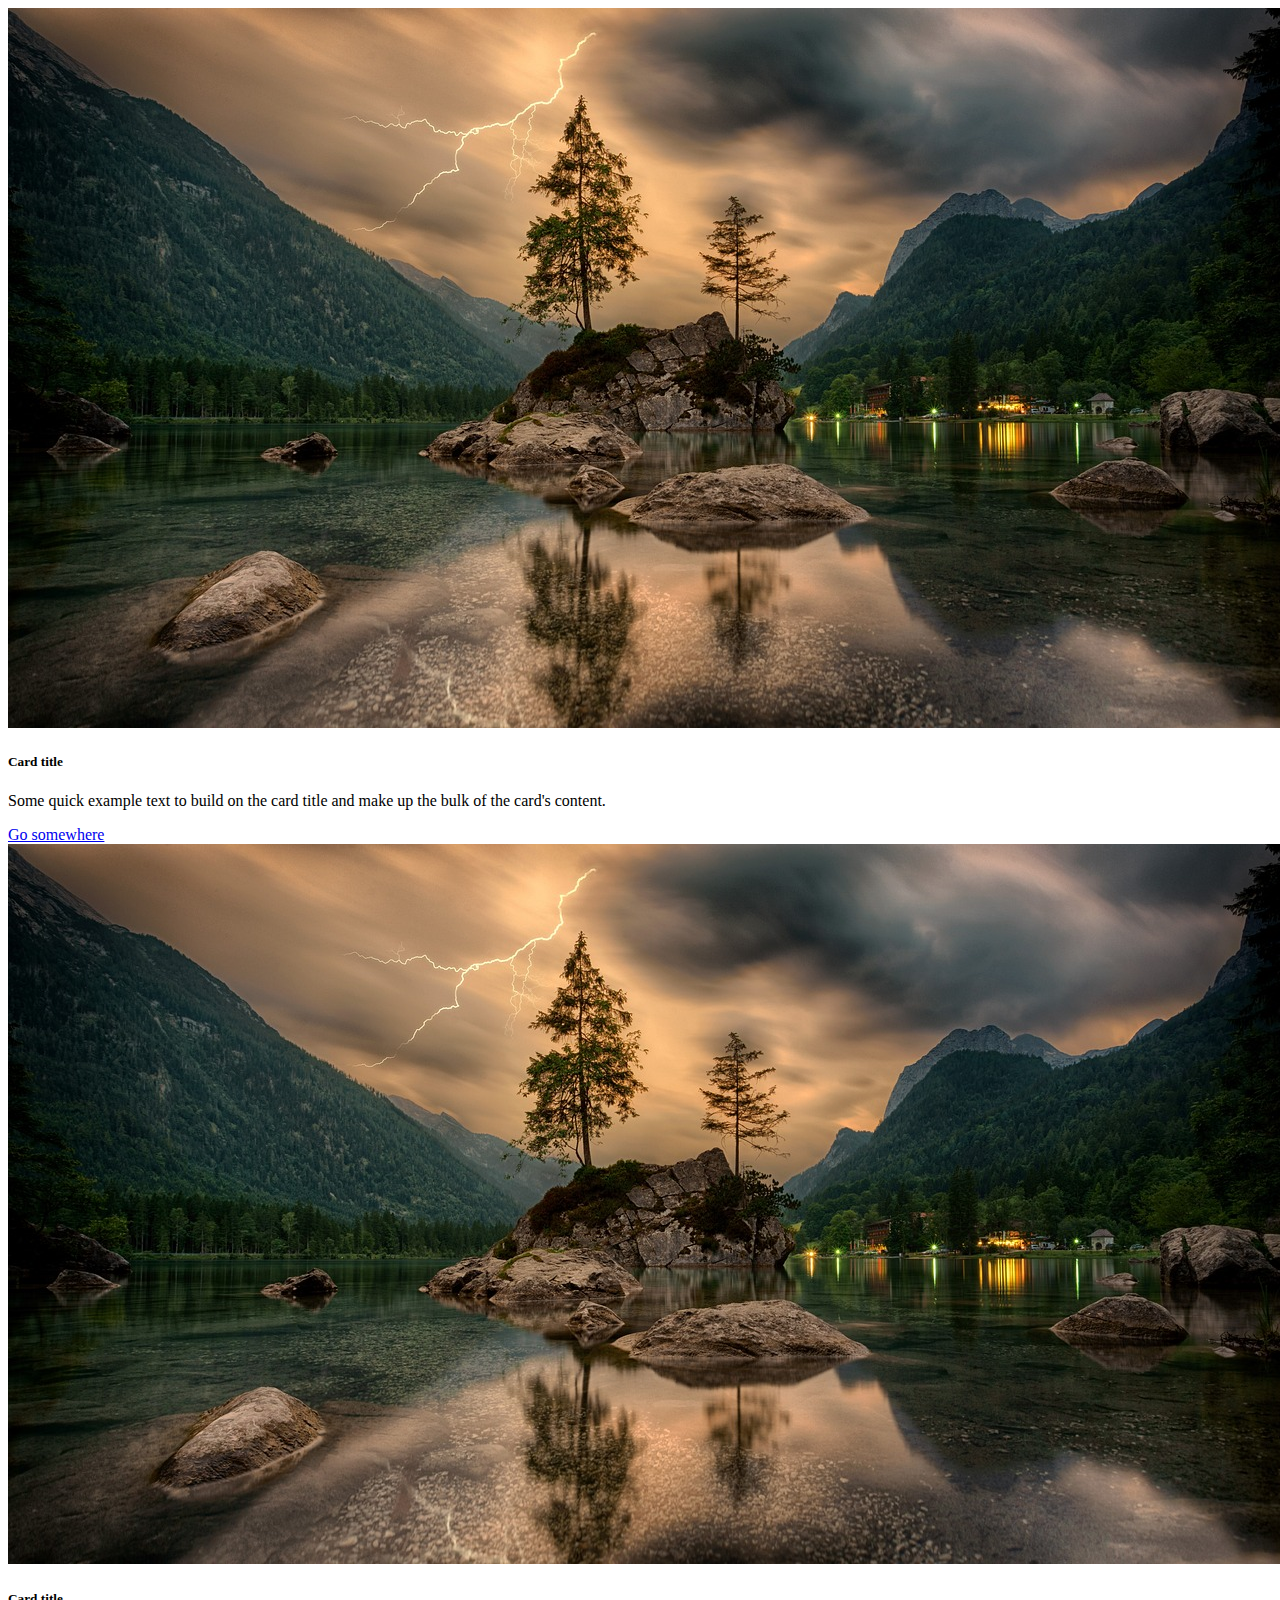
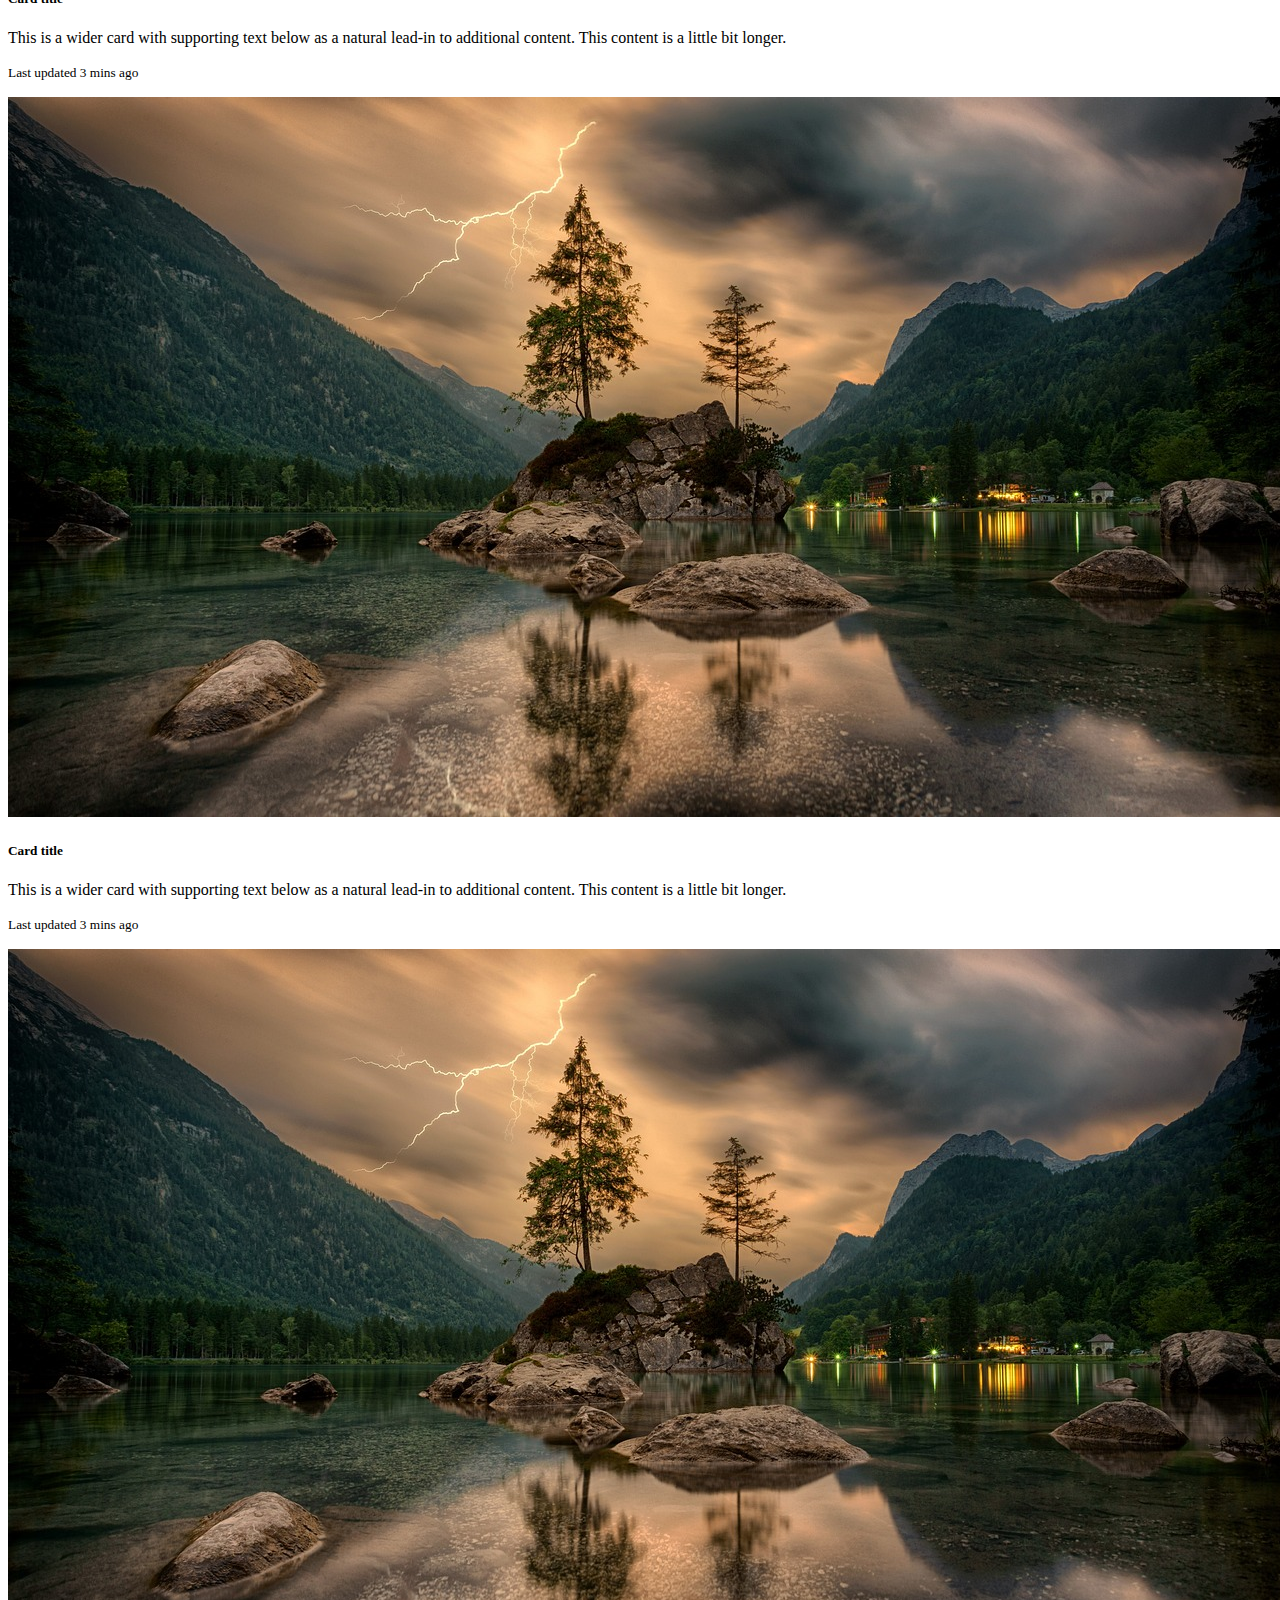
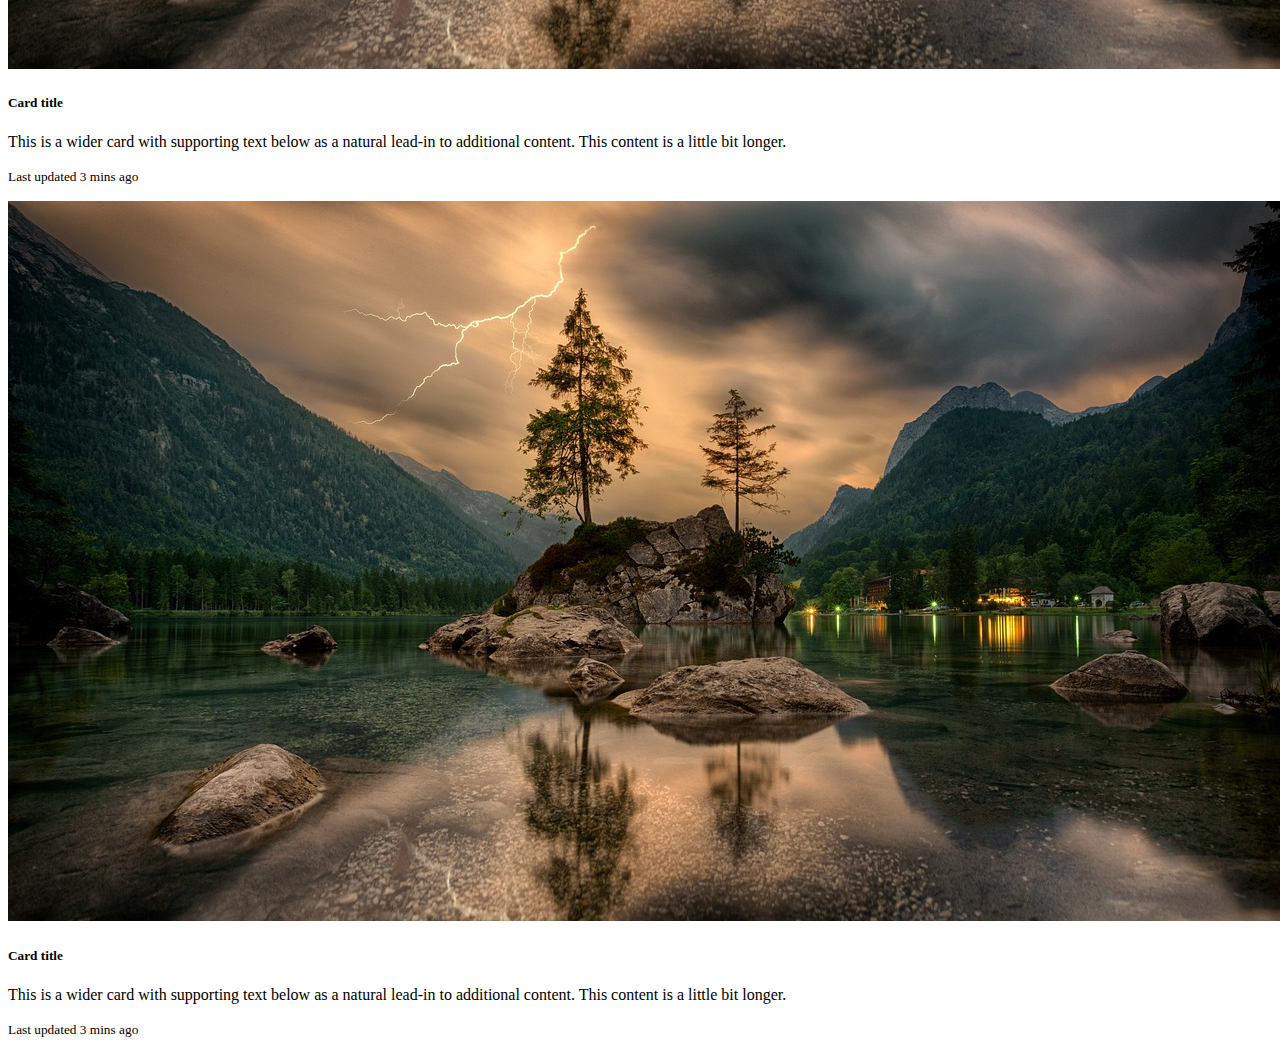
<file: bootstrap/index.html>
<!doctype html>
<html lang="en">
  <head>
    <!-- Required meta tags -->
    <meta charset="utf-8">
    <meta name="viewport" content="width=device-width, initial-scale=1">

    <!-- Bootstrap CSS -->
    <link href="https://cdn.jsdelivr.net/npm/bootstrap@5.0.2/dist/css/bootstrap.min.css" rel="stylesheet" integrity="sha384-EVSTQN3/azprG1Anm3QDgpJLIm9Nao0Yz1ztcQTwFspd3yD65VohhpuuCOmLASjC" crossorigin="anonymous">

    <title>Hello, world!</title>
  </head>
  <body>
    
    <div class="container mt-5">
        <div class="row">
            <div class="col-12 col-md-6 col-lg-4">
                <div class="card rounded-0 shadow-lg">
                    <img src="images/2.jpg" class="card-img-top rounded-0" alt="...">
                    <div class="card-body">
                      <h5 class="card-title">Card title</h5>
                      <p class="card-text">Some quick example text to build on the card title and make up the bulk of the card's content.</p>
                      <a href="#" class="btn btn-primary">Go somewhere</a>
                    </div>
                  </div>
            </div>
            <div class="col">
               
                <div class="row g-0">

                    <div class="card mb-3 rounded-0">
                        <div class="row g-0">
                          <div class="col-md-4">
                            <img src="images/2.jpg" class="img-fluid rounded-0" alt="...">
                          </div>
                          <div class="col-md-8">
                            <div class="card-body">
                              <h5 class="card-title">Card title</h5>
                              <p class="card-text fs-6">This is a wider card with supporting text below as a natural lead-in to additional content. This content is a little bit longer.</p>
                              <p class="card-text"><small class="text-muted">Last updated 3 mins ago</small></p>
                            </div>
                          </div>
                        </div>
                    </div>
                    <div class="card mb-3 rounded-0">
                        <div class="row g-0">
                          <div class="col-md-4">
                            <img src="images/2.jpg" class="img-fluid rounded-0" alt="...">
                          </div>
                          <div class="col-md-8">
                            <div class="card-body">
                              <h5 class="card-title">Card title</h5>
                              <p class="card-text">This is a wider card with supporting text below as a natural lead-in to additional content. This content is a little bit longer.</p>
                              <p class="card-text"><small class="text-muted">Last updated 3 mins ago</small></p>
                            </div>
                          </div>
                        </div>
                    </div>
                    <div class="card mb-3 rounded-0">
                        <div class="row g-0">
                          <div class="col-md-4">
                            <img src="images/2.jpg" class="img-fluid rounded-0" alt="...">
                          </div>
                          <div class="col-md-8">
                            <div class="card-body">
                              <h5 class="card-title">Card title</h5>
                              <p class="card-text">This is a wider card with supporting text below as a natural lead-in to additional content. This content is a little bit longer.</p>
                              <p class="card-text"><small class="text-muted">Last updated 3 mins ago</small></p>
                            </div>
                          </div>
                        </div>
                    </div>
                    <div class="card mb-3 rounded-0">
                        <div class="row g-0">
                          <div class="col-md-4">
                            <img src="images/2.jpg" class="img-fluid rounded-0" alt="...">
                          </div>
                          <div class="col-md-8">
                            <div class="card-body">
                              <h5 class="card-title">Card title</h5>
                              <p class="card-text">This is a wider card with supporting text below as a natural lead-in to additional content. This content is a little bit longer.</p>
                              <p class="card-text"><small class="text-muted">Last updated 3 mins ago</small></p>
                            </div>
                          </div>
                        </div>
                    </div>

                </div>

            </div>
            
        </div>
    </div>
    <!-- Optional JavaScript; choose one of the two! -->

    <!-- Option 1: Bootstrap Bundle with Popper -->
    <script src="https://cdn.jsdelivr.net/npm/bootstrap@5.0.2/dist/js/bootstrap.bundle.min.js" integrity="sha384-MrcW6ZMFYlzcLA8Nl+NtUVF0sA7MsXsP1UyJoMp4YLEuNSfAP+JcXn/tWtIaxVXM" crossorigin="anonymous"></script>

    <!-- Option 2: Separate Popper and Bootstrap JS -->
    <!--
    <script src="https://cdn.jsdelivr.net/npm/@popperjs/core@2.9.2/dist/umd/popper.min.js" integrity="sha384-IQsoLXl5PILFhosVNubq5LC7Qb9DXgDA9i+tQ8Zj3iwWAwPtgFTxbJ8NT4GN1R8p" crossorigin="anonymous"></script>
    <script src="https://cdn.jsdelivr.net/npm/bootstrap@5.0.2/dist/js/bootstrap.min.js" integrity="sha384-cVKIPhGWiC2Al4u+LWgxfKTRIcfu0JTxR+EQDz/bgldoEyl4H0zUF0QKbrJ0EcQF" crossorigin="anonymous"></script>
    -->
  </body>
</html>
</file>
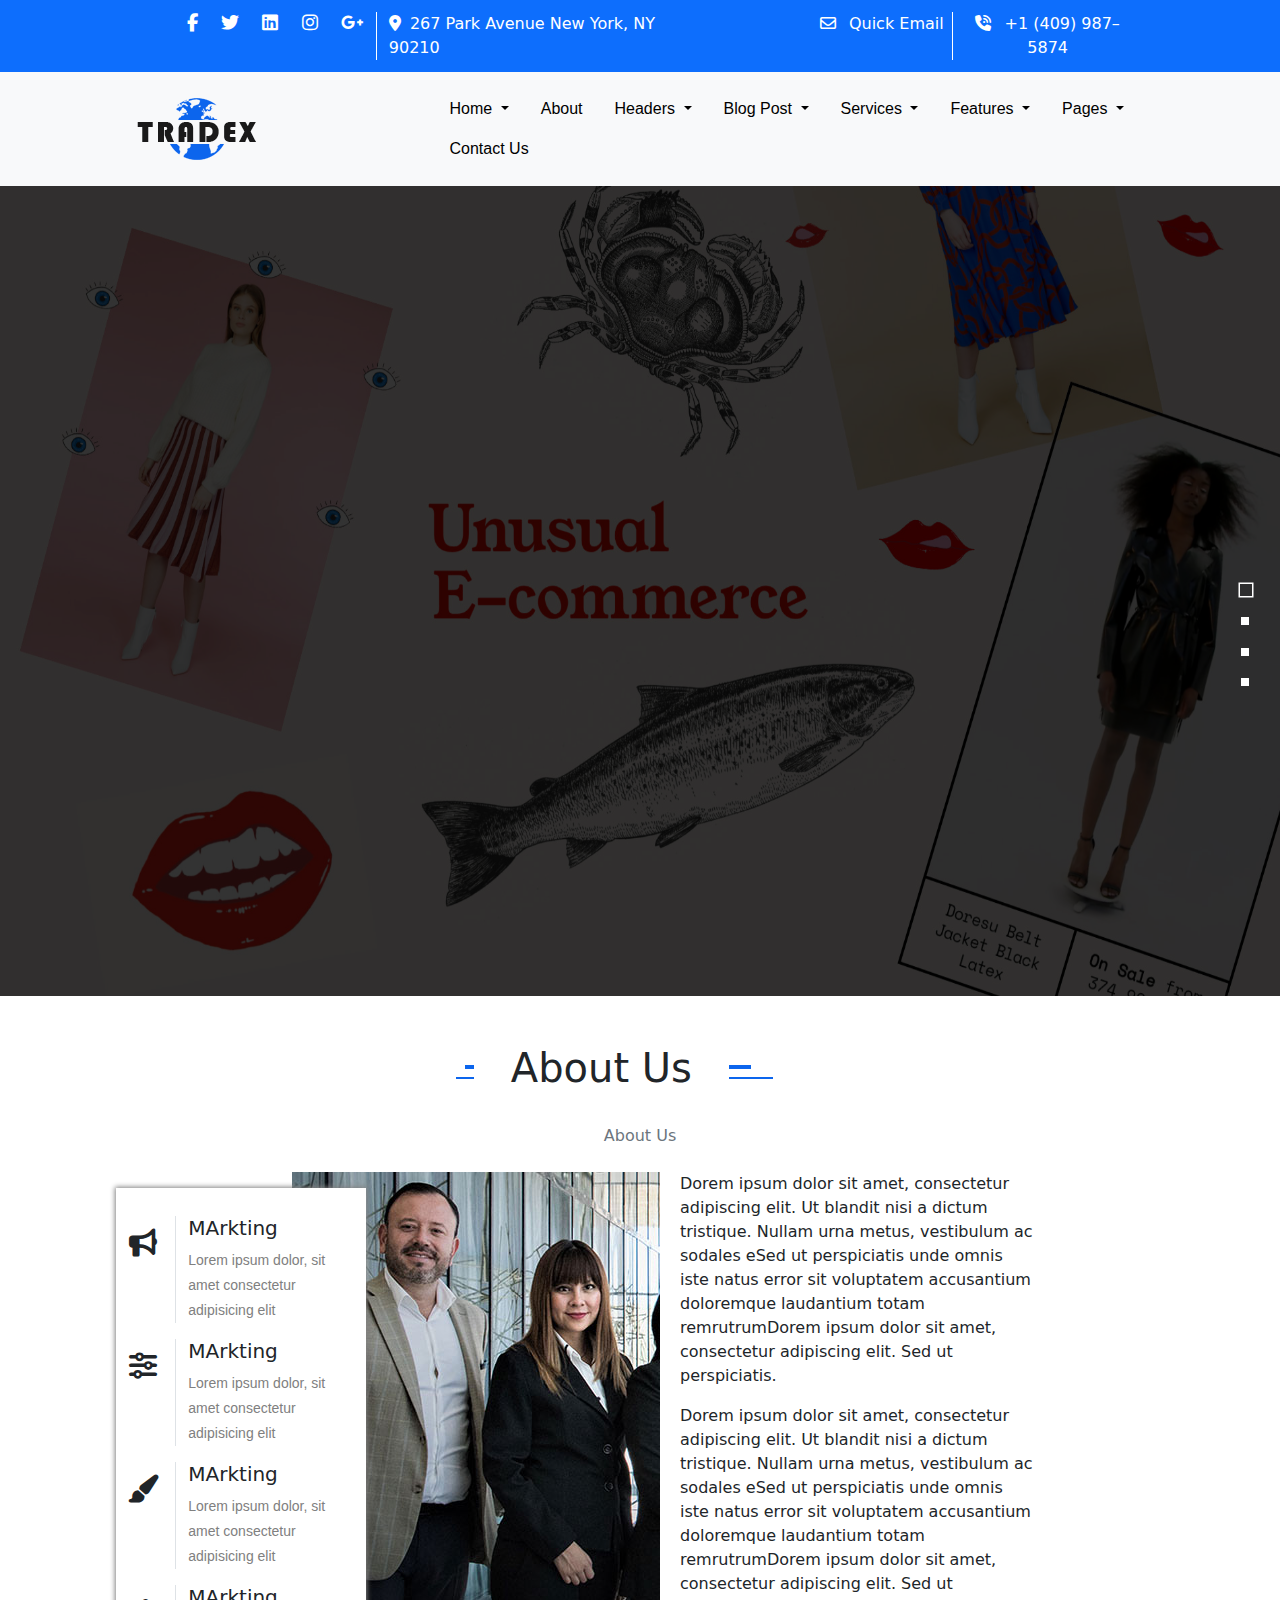
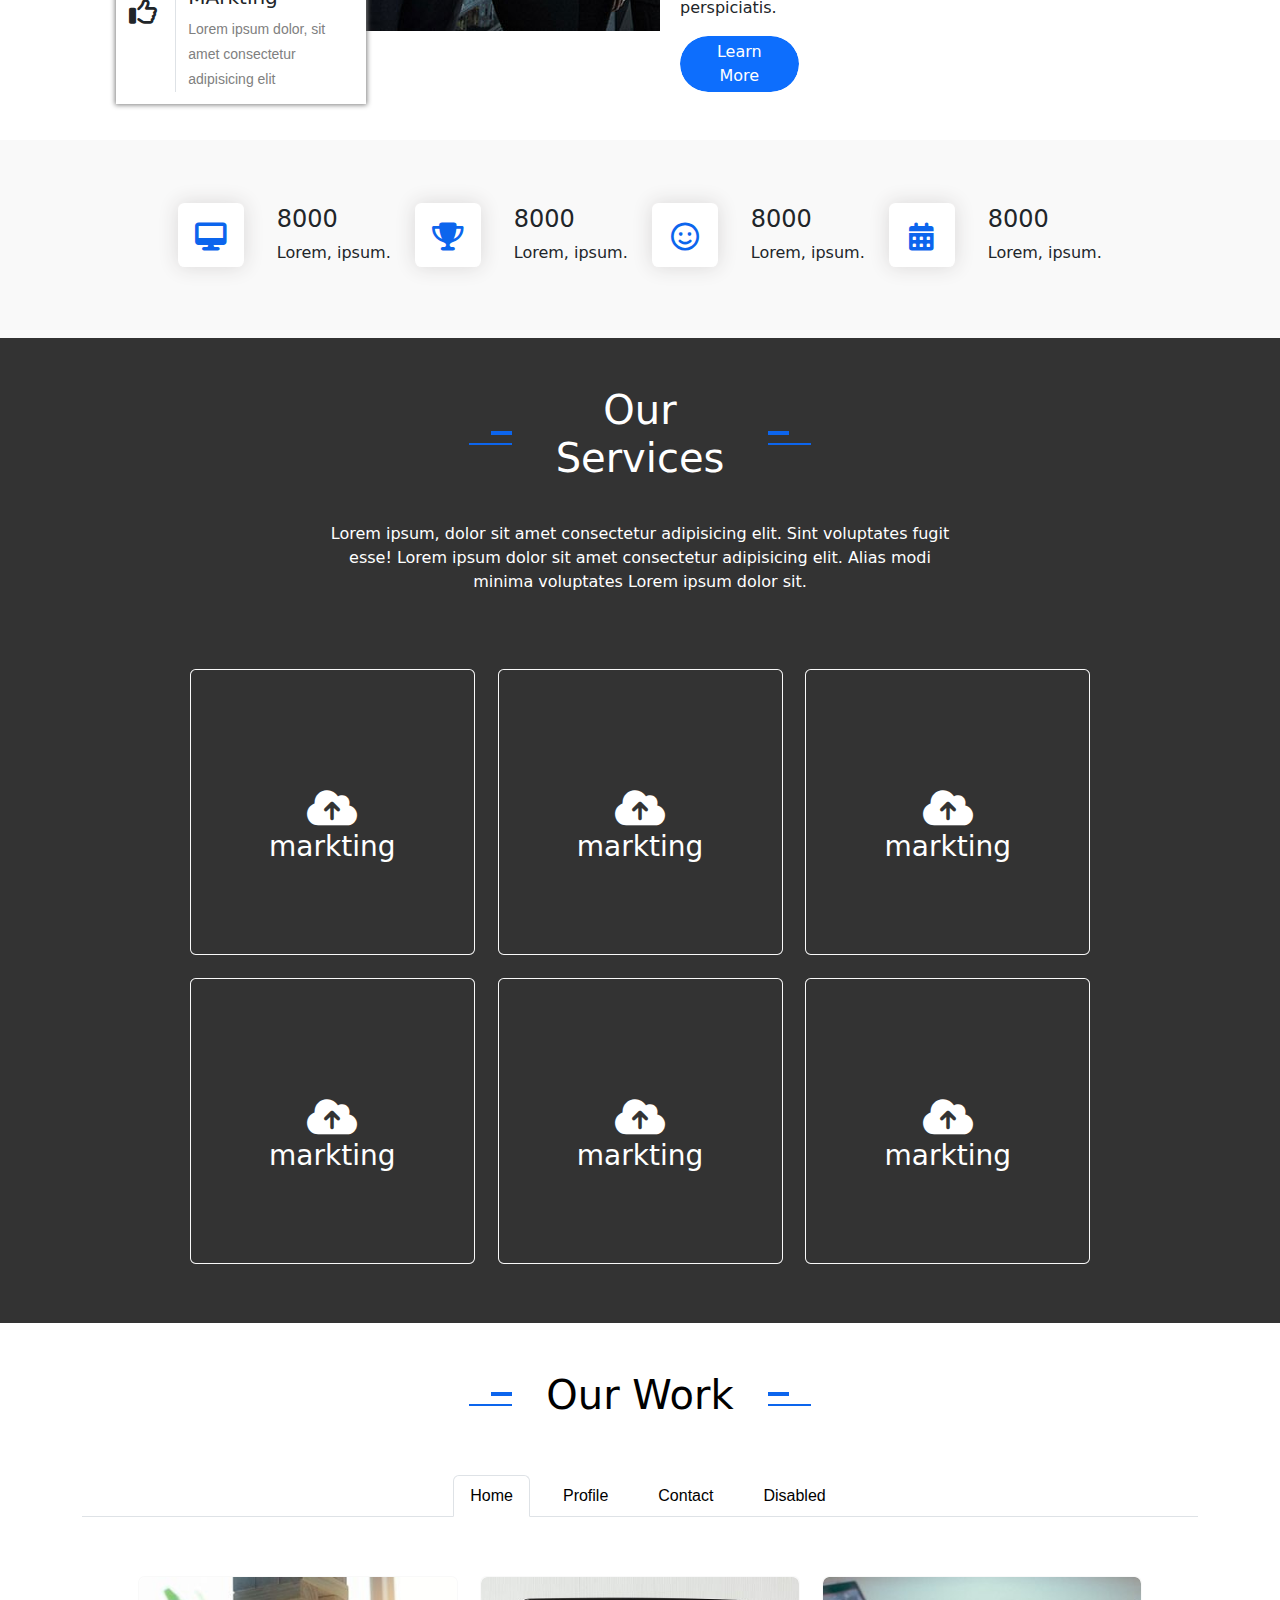
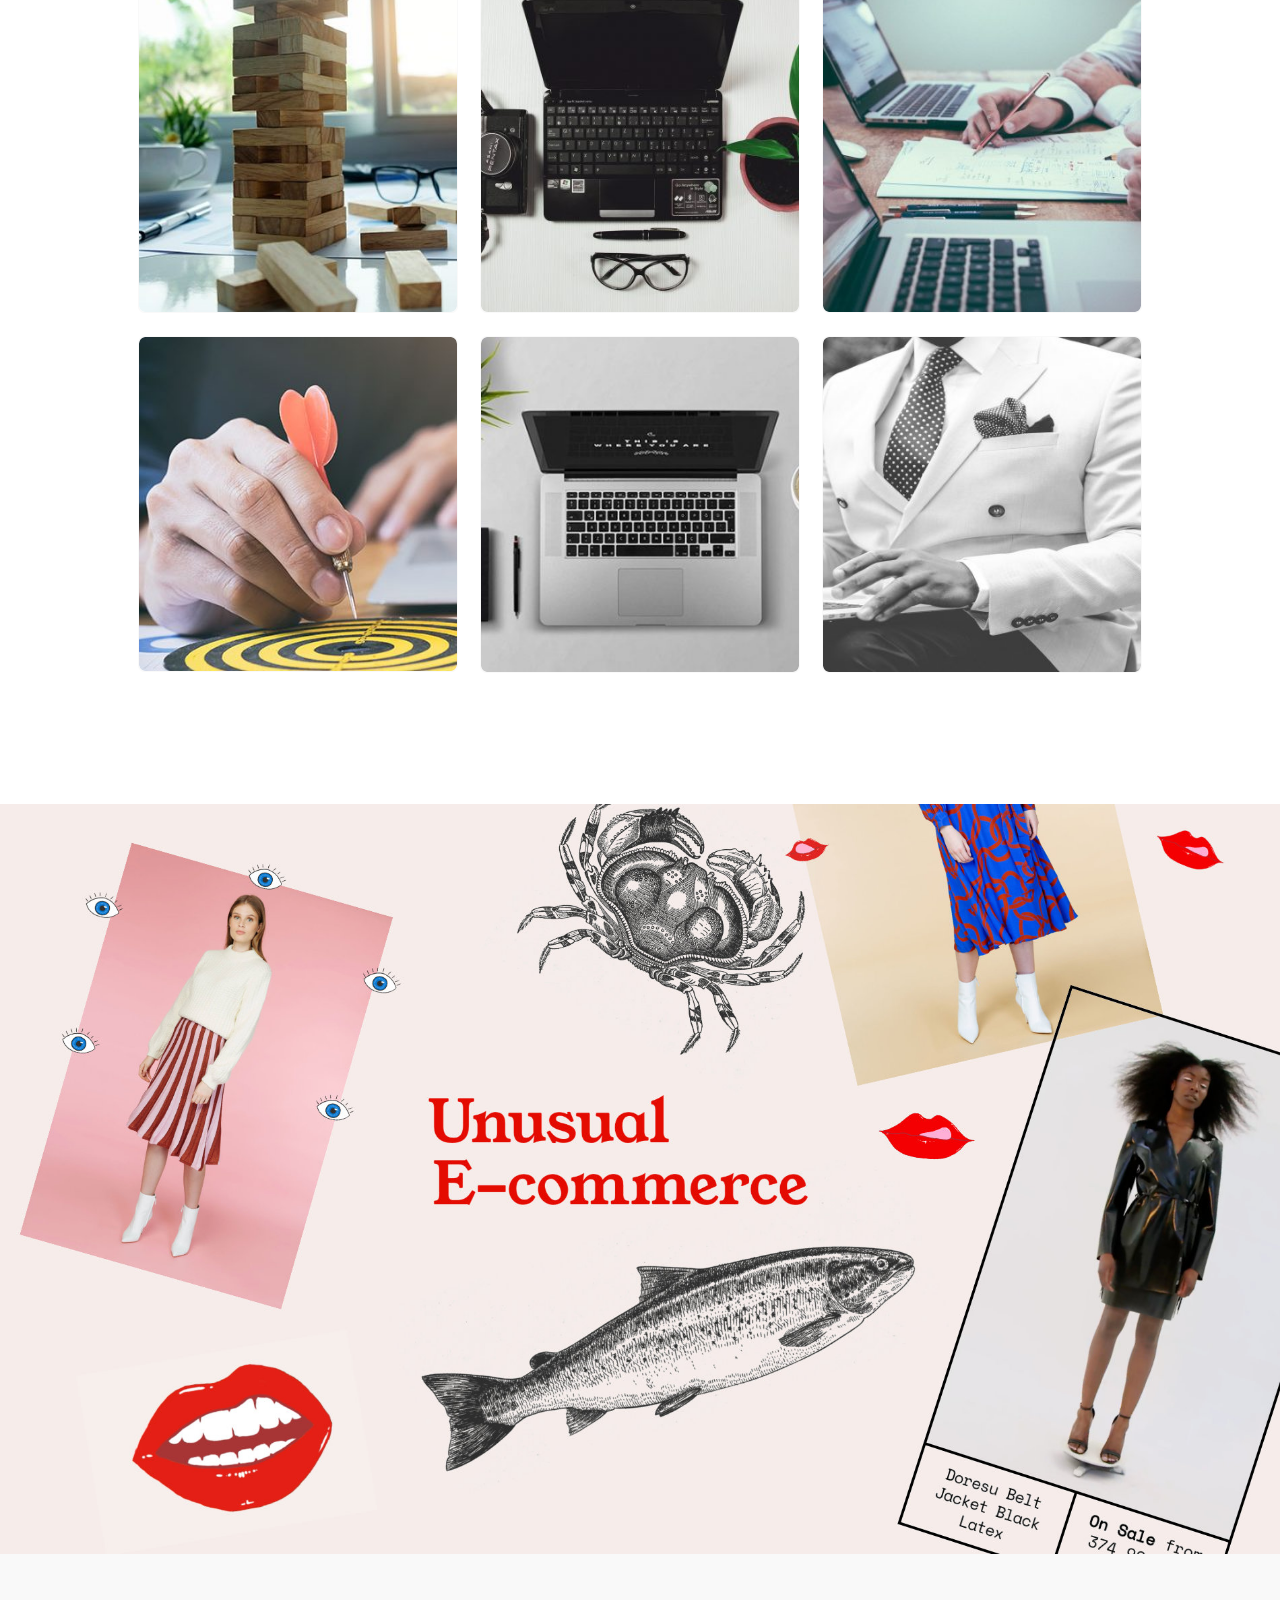
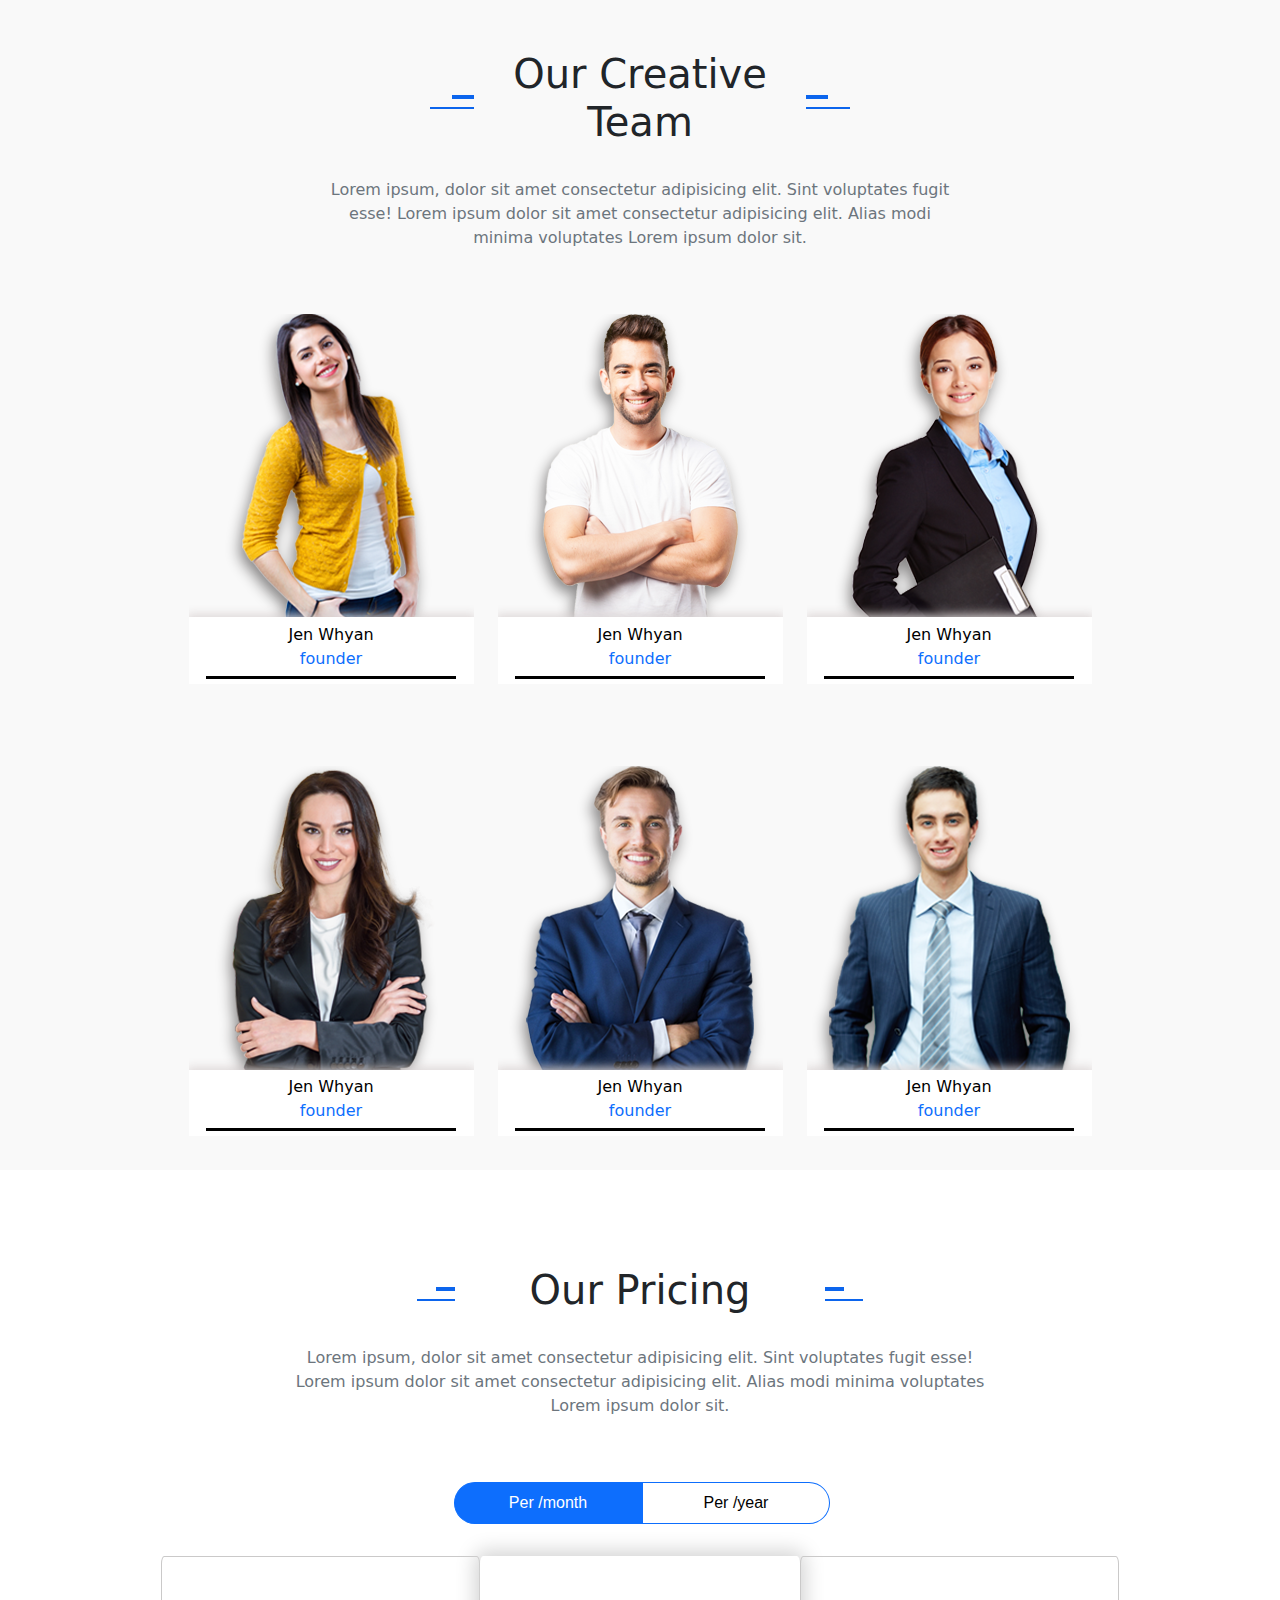
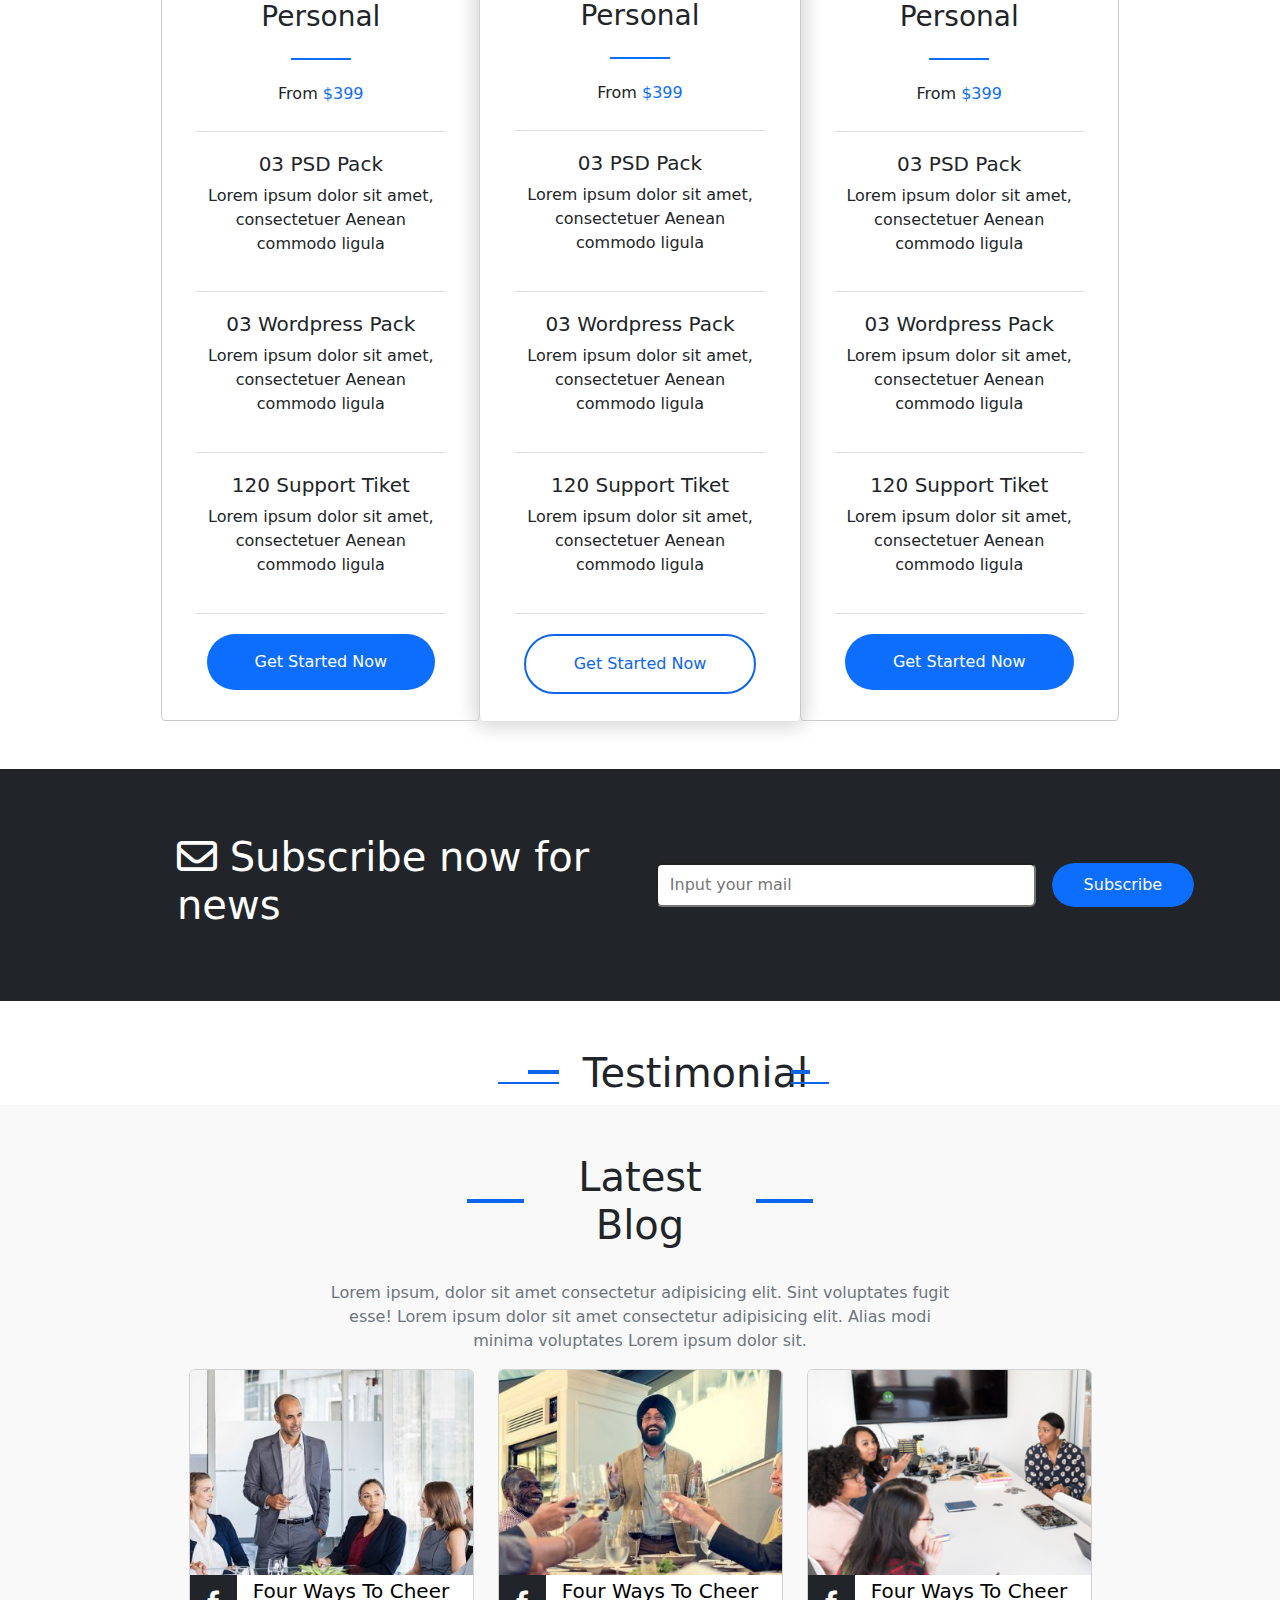
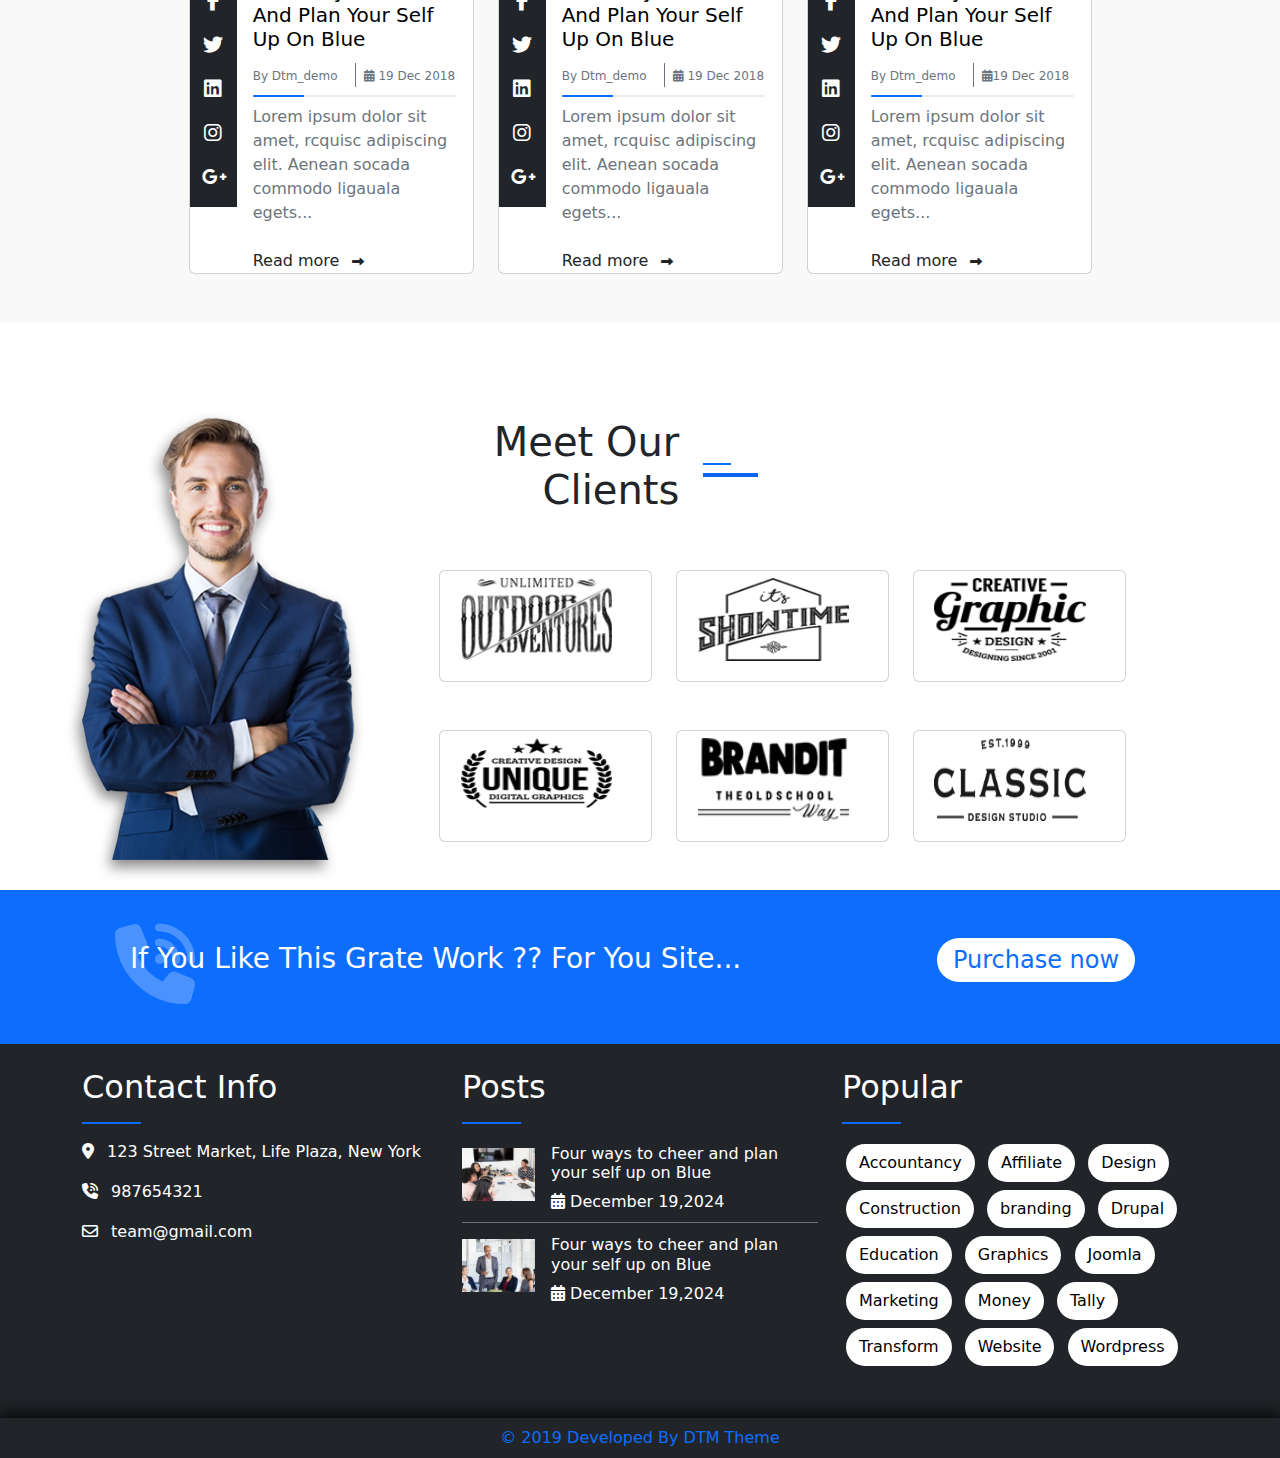
<file: final-project/index.html>
<!DOCTYPE html>
<html lang="en">
<head>
    <meta charset="UTF-8">
    <meta name="viewport" content="width=device-width, initial-scale=1.0">
    <title>TradeX-home</title>
    <link rel="stylesheet" href="https://cdnjs.cloudflare.com/ajax/libs/OwlCarousel2/2.3.4/assets/owl.carousel.min.css" integrity="sha512-tS3S5qG0BlhnQROyJXvNjeEM4UpMXHrQfTGmbQ1gKmelCxlSEBUaxhRBj/EFTzpbP4RVSrpEikbmdJobCvhE3g==" crossorigin="anonymous" referrerpolicy="no-referrer" />
    <link rel="stylesheet" href="https://cdnjs.cloudflare.com/ajax/libs/OwlCarousel2/2.3.4/assets/owl.theme.default.min.css" integrity="sha512-sMXtMNL1zRzolHYKEujM2AqCLUR9F2C4/05cdbxjjLSRvMQIciEPCQZo++nk7go3BtSuK9kfa/s+a4f4i5pLkw==" crossorigin="anonymous" referrerpolicy="no-referrer" />
    <link rel="stylesheet" href="css/all.min.css">
    <link rel="stylesheet" href="css/bootstrap.css">
    <link rel="stylesheet" href="css/styles.css">
    <link rel="stylesheet" href="css/media.css">
</head>
<body>
    <header class="bg-primary py-2 text-white font-smaller">
        <div class="container py-1">
            <div class="row justify-content-evenly">
                <div class="col-md-8 col-lg-7 col-xl-6 row justify-content-start">
                    <div class="social-icons-container border-end border-white text-end col-md-6 col-xl-5 ">
                        <i class="fa-brands fa-facebook-f header-icon"></i>
                        <i class="fa-brands fa-twitter header-icon"></i>
                        <i class="fa-brands fa-linkedin header-icon"></i>
                        <i class="fa-brands fa-instagram header-icon"></i>
                        <i class="fa-brands fa-google-plus-g header-icon"></i>
                    </div>
                    <div class="col-md-7">
                        <i class="fa-solid fa-location-dot"></i>
                        <span class="label-text ms-1">267 Park Avenue New York, NY 90210 </span>
                    </div>
                </div>

                <div class="col-lg-5 col-xl-4 row justify-content-end">
                    <div class="col-auto text-end border-end border-white pe-2">
                        <i class="fa-regular fa-envelope"></i>
                        <span class="ms-2">Quick Email</span>
                    </div>
                    <div class="col-md-6 text-md-start text-xl-center pe-0">
                        <i class="fa-solid fa-phone-volume "></i>
                        <span class="ms-2"> +1 (409) 987–5874 </span>
                    </div>
                </div>
                
            </div>    
        </div>
    </header>
    <!-- Nav bar -->
    <nav class="navbar navbar-expand-lg bg-body-tertiary justify-content-center">
        <div class="container justify-content-around py-2 mx-5">
            <div class="col-sm-4 col-md-2 py-2">
                <a class="navbar-brand" href="#">
                    <img src="images/Trade-X-Logo.png" alt="Trade-X-Logo">
                </a>
            </div>
            <div class="row col-sm-12 col-md-8 align-self-center">
                
                <div class="col text-end">
                    <button class="navbar-toggler" type="button" data-bs-toggle="collapse" data-bs-target="#navbarNavDropdown" aria-controls="navbarNavDropdown" aria-expanded="false" aria-label="Toggle navigation">
                        <span class="navbar-toggler-icon">
                        </span>
                    </button>
                        
                    <div class="collapse navbar-collapse justify-content-end" id="navbarNavDropdown">
                        <ul class="navbar-nav flex-wrap">
                            <li class="nav-item dropdown">
                                <a class="nav-link dropdown-toggle" href="#" role="button" data-bs-toggle="dropdown" aria-expanded="false">
                                    Home
                                </a>
                                <ul class="dropdown-menu">
                                    <li><a class="dropdown-item" href="#">home1</a></li>
                                    <li><a class="dropdown-item" href="#">home2</a></li>
                                </ul>
                            </li>
                            <li class="nav-item">
                                <a class="nav-link active" aria-current="page" href="#">About</a>
                            </li>
                            <li class="nav-item dropdown">
                                <a class="nav-link dropdown-toggle" href="#" role="button" data-bs-toggle="dropdown" aria-expanded="false">
                                    Headers
                                </a>
                                <ul class="dropdown-menu">
                                    <li><a class="dropdown-item" href="#">Header Style1</a></li>
                                    <li><a class="dropdown-item" href="#">Header Style2</a></li>
                                    <li><a class="dropdown-item" href="#">Header Style3</a></li>
                                    <li><a class="dropdown-item" href="#">Header Style4</a></li>
                                    <li><a class="dropdown-item" href="#">Header Style5</a></li>
                                </ul>
                            </li>
                            <li class="nav-item dropdown">
                                <a class="nav-link dropdown-toggle" href="#" role="button" data-bs-toggle="dropdown" aria-expanded="false">
                                Blog Post
                                </a>
                                <ul class="dropdown-menu">
                                    <li><a class="dropdown-item" href="#">Blog Grid</a></li>
                                    <li><a class="dropdown-item" href="#">Blog Masonary</a></li>
                                    <li><a class="dropdown-item" href="#">Clasic</a></li>
                                    <li><a class="dropdown-item" href="#">Blog Details</a></li>
                                </ul>
                            </li>
                            <li class="nav-item dropdown">
                                <a class="nav-link dropdown-toggle" href="#" role="button" data-bs-toggle="dropdown" aria-expanded="false">
                                    Services
                                </a>
                                <ul class="dropdown-menu">
                                <li><a class="dropdown-item" href="#">Full Width</a></li>
                                <li><a class="dropdown-item" href="#">Service 2 column</a></li>
                                <li><a class="dropdown-item" href="#">Service 3 column</a></li>
                                <li><a class="dropdown-item" href="#">Service 4 column</a></li>
                                </ul>
                            </li>
                            <li class="nav-item dropdown">
                                <a class="nav-link dropdown-toggle" href="#" role="button" data-bs-toggle="dropdown" aria-expanded="false">
                                Features
                                </a>
                                <ul class="dropdown-menu">
                                <li><a class="dropdown-item" href="#">Action</a></li>
                                <li><a class="dropdown-item" href="#">Another action</a></li>
                                <li><a class="dropdown-item" href="#">Something else here</a></li>
                                </ul>
                            </li>

                            <li class="nav-item dropdown">
                                <a class="nav-link dropdown-toggle" href="#" role="button" data-bs-toggle="dropdown" aria-expanded="false">
                                    Pages
                                </a>
                                <ul class="dropdown-menu">
                                <li><a class="dropdown-item" href="#">Action</a></li>
                                <li><a class="dropdown-item" href="#">Another action</a></li>
                                <li><a class="dropdown-item" href="#">Something else here</a></li>
                                </ul>
                            </li>
                            
                            <li class="nav-item">
                                <a class="nav-link" href="contact.html">Contact Us</a>
                            </li>
                        </ul>
                    </div>
        
                </div>
               
            </div>
          
        </div>
    </nav>
    <!-- slider section -->
    <section id="slider" class="overflow-hidden"> 
        <div id="carouselExampleDark" class="carousel carousel-white slide position-relative"> 
            <div class="carousel-indicators position-absolute m-0 flex-column">
                <button type="button" data-bs-target="#carouselExampleDark" data-bs-slide-to="0" class="active" aria-current="true" aria-label="Slide 1"></button>
                <button type="button" data-bs-target="#carouselExampleDark" data-bs-slide-to="1" aria-label="Slide 2"></button>
                <button type="button" data-bs-target="#carouselExampleDark" data-bs-slide-to="2" aria-label="Slide 3"></button>
                <button type="button" data-bs-target="#carouselExampleDark" data-bs-slide-to="3" aria-label="Slide 4"></button>
            </div>
            <div class="carousel-inner">
                <div class="overlay position-absolute"></div>
                <div class="carousel-item  position-relative active" data-bs-interval="10000">
                    <img src="images/ecommerce-cover-2.jpg" class="d-block w-100" alt="...">
                    <div class="carousel-caption position-absolute d-none d-md-block">
                        <div class="slide-content ">
                            
                        </div>
                    </div>
                </div>
                <div class="carousel-item" data-bs-interval="2000">
                    <img src="images/slider1.jpg" class="d-block w-100" alt="...">
                    <div class="carousel-caption position-absolute d-none d-md-block">
                        <div class="slide-content ">
                            <h2 class="text-white">What You Do Today For Peoples 3</h2>
                            <p>Some representative placeholder content for the first slide Lorem ipsum 
                                dolor sit amet consectetur adipisicing elit. Fugit?.</p>
                        </div>
                    </div>
                </div>
                <div class="carousel-item">
                    <img src="images/slider2.jpg" class="d-block w-100" alt="...">
                    <div class="carousel-caption position-absolute d-none d-md-block">
                        <div class="slide-content ">
                            <h2 class="text-white">First slide label</h2>
                            <p>Some representative placeholder content for the first slide.</p>
                        </div>
                    </div>
                </div>
                <div class="carousel-item">
                    <img src="images/slider3.jpg" class="d-block w-100" alt="...">
                    <div class="carousel-caption position-absolute d-none d-md-block">
                        <div class="slide-content ">
                            <h2 class="text-white">First slide label</h2>
                            <p>Some representative placeholder content for the first slide.</p>
                        </div>
                    </div>
                </div>
            </div>
        </div>        
    </section>
    <!-- about-us  -->
    <section id="about-us">
        <div class="container mt-5">

            <div class="row justify-content-center overflow-hidden">
                <div class="row  col-12 col-md-10 justify-content-center ">
                    <div class="col-2 col-md-1 ms-4-neg align-self-center">
                        <hr class="col-2 ms-auto mb-2 ">
                        <hr class=" col-4 ms-auto custom-border-1px mt-2">
                    </div>
                    <div class=" col-4  col-lg-3  text-center">
                        <h1 class=""> About Us</h1>
                    </div>
                    <div class="col-2  align-self-center">
                        <hr class="col-2 me-auto mb-2">
                        <hr class="col-4 me-auto custom-border-1px mt-2">
                    </div>
                </div>
                <div class="row text-center text-secondary mt-4">
                   <Span> About Us </Span>
                </div>
            </div>

            <div class="row position-relative justify-content-sm-evenly justify-content-lg-center mt-lg-4">
                <div class="col-12 col-md-10 col-lg-5 col-xl-4 ms-lg-5 overflow-hidden">
                    <img src="images/abt-3.jpg" alt="">
                </div>
                <div class="col-12 col-md-10 col-lg-8 col-xl-4 mt-2 ms-lg-2 mt-lg-0 ">
                    <p>
                        Dorem ipsum dolor sit amet, consectetur adipiscing elit. Ut blandit nisi a dictum tristique. Nullam urna metus, vestibulum ac sodales eSed ut perspiciatis unde omnis iste natus error sit voluptatem accusantium doloremque laudantium totam
                        remrutrumDorem ipsum dolor sit amet, consectetur adipiscing elit. Sed ut perspiciatis.
                    </p>
                    <p>
                        Dorem ipsum dolor sit amet, consectetur adipiscing elit. Ut blandit nisi a dictum tristique. Nullam urna metus, vestibulum ac sodales eSed ut perspiciatis unde omnis iste natus error sit voluptatem accusantium doloremque laudantium totam 
                        remrutrumDorem ipsum dolor sit amet, consectetur adipiscing elit. Sed ut perspiciatis.
                    </p>
                    <div class="button-container col-4 rounded-pill position-relative overflow-hidden p-0">
                        <!-- <input class="rounded-pill bg-primary border-0 text-white text-bold  fluid" type="submit" value="Subscribe"> -->
                        <button class=" rounded-pill border-0 bg-primary text-white px-4 py-1 fluid">
                            <span class="py-3">Learn More</span>
                        </button>
                        <div class="button-bg-dynamic position-absolute">

                        </div>
                    </div>
                    
                </div>
                <div class="custom-card col-12 col-md-3 position-absolute z-2 bg-white">
                    <div class="row mt-3">
                        <div class="col-3 border-end fs-3 fw-light lh-lg text-center ">
                            <i class="fa-solid fa-bullhorn"></i>
                        </div>
                        <div class="col-6 col-md-9">
                            <h5> MArkting</h5>
                            <p class="card-text">
                                Lorem ipsum dolor, sit amet consectetur adipisicing elit
                            </p>
                        </div>
                    </div>
                    <div class="row mt-3">
                        <div class="col-3 border-end fs-3 fw-light lh-lg text-center ">
                            <i class="fa-solid fa-sliders"></i>
                        </div>
                        <div class="col-6 col-md-9">
                            <h5> MArkting</h5>
                            <p class="card-text">
                                Lorem ipsum dolor, sit amet consectetur adipisicing elit
                            </p>
                        </div>
                    </div>
                    <div class="row mt-3">
                        <div class="col-3 border-end fs-3 fw-light lh-lg text-center ">
                            <i class="fa-solid fa-paintbrush"></i>
                        </div>
                        <div class="col-6 col-md-9">
                            <h5> MArkting</h5>
                            <p class="card-text">
                                Lorem ipsum dolor, sit amet consectetur adipisicing elit
                            </p>
                        </div>
                    </div>
                    <div class="row mt-3">
                        <div class="col-3 border-end fs-3 lh-lg text-center ">
                            <i class="fa-regular fa-thumbs-up"></i>
                        </div>
                        <div class="col-6 col-md-9">
                            <h5> MArkting</h5>
                            <p class="card-text">
                                Lorem ipsum dolor, sit amet consectetur adipisicing elit
                            </p>
                        </div>
                    </div>
                </div>
            </div>
        </div>
       
    </section>
    <!-- -->
    <section id="couter-section" class="bg-light-gray pb-2 mt-5">
        <div class="container mt-5 px-5 pb-5">
                <div class="row justify-content-center mt-5 pt-5 mx-5">
                    <div class="col-12 col-sm-9 col-md-5 col-lg-4 col-xl-3">
                        <div class="row">
                            <div class="col-5">
                                <i class="fa-solid fa-desktop counter-icon"></i>
                                <!-- <i class="fa-regular fa-star"></i>      -->
                            </div>
                            <div class="col-7 align-self-center">
                                <h4>8000</h4>
                                <span> Lorem, ipsum.
                                </span>
                            </div>
                        </div>
                    </div>
                    <div class="col-12 col-sm-9 col-md-5 col-lg-4 col-xl-3">
                        <div class="row">
                            <div class="col-5">
                                <i class="fa-solid fa-trophy counter-icon"></i> 
                                <!-- <i class="fa-regular fa-star"></i>      -->
                            </div>
                            <div class="col-7 align-self-center">
                                <h4>8000</h4>
                                <span> Lorem, ipsum.
                                </span>
                            </div>
                        </div>
                    
                    </div>
                    <div class="col-12 col-sm-9 col-md-5 col-lg-4 col-xl-3">
                        <div class="row">
                            <div class="col-5">
                                <i class="fa-regular fa-face-smile counter-icon"></i>
                                <!-- <i class="fa-regular fa-star"></i>      -->
                            </div>
                            <div class="col-7 align-self-center">
                                <h4>8000</h4>
                                <span> Lorem, ipsum.
                                </span>
                            </div>
                        </div>
                        
                    </div>
                    <div class="col-12 col-sm-9 col-md-5 col-lg-4 col-xl-3">
                        <div class="row">
                            <div class="col-5">
                                <i class="fa-solid fa-calendar-days counter-icon"></i>
                                <!-- <i class="fa-regular fa-star"></i>      -->
                            </div>
                            <div class="col-7 align-self-center">
                                <h4>8000</h4>
                                <span> Lorem, ipsum.
                                </span>
                            </div>
                        </div>
                        
                    </div>
                </div>
           
        </div>
    </section>
    <!--  -->
    <section id="services-section" class="bg-fixed position-relative">
        <div class="overlay">
            <div class="container  py-5 z-3">
                <div class="row justify-content-center overflow-hidden">
                    <div class="row  col-12 col-lg-10 justify-content-center text-white ">
                        <div class="col-3 col-lg-2 align-self-center">
                            <hr class="col-2 ms-auto mb-2 ">
                            <hr class=" col-4 ms-auto custom-border-1px mt-2">
                        </div>
                        <div class=" col-6 col-lg-3 text-center">
                            <h1 class="mx-4-neg"> Our Services </h1>
                        </div>
                        <div class="col-3 col-lg-2 align-self-center">
                            <hr class="col-2 me-auto mb-2">
                            <hr class="col-4 me-auto custom-border-1px mt-2">
                        </div>
                    </div>
                    <div class="row text-center justify-content-center text-white mt-3">
                        <div class="col-11 col-lg-7">
                            <p class="pt-3"> Lorem ipsum, dolor sit amet consectetur adipisicing elit. Sint voluptates fugit esse! Lorem ipsum dolor sit amet consectetur adipisicing elit. Alias modi minima voluptates Lorem ipsum dolor sit. </p>

                        </div>
                    </div>
                </div>  
                <div class="row justify-content-center mt-5">
                    <div class="col-3 card text-center position-relative">
                        <div class="py-5">
                            <i class="fa-solid fa-cloud-arrow-up counter-icon"></i>
                            <h3>markting</h3>
                        </div>
                        <div class="card-body position-absolute">
                          <h5 class="card-title">Special title treatment</h5>
                          <p class="card-text">With supporting text below as a natural lead-in to additional content.</p>
                          <a href="#" class="btn btn-primary">Go somewhere</a>
                        </div>
                    </div>
                    <div class="col-3 card text-center position-relative">
                        <div class="py-5">
                            <i class="fa-solid fa-cloud-arrow-up counter-icon"></i>
                            <h3>markting</h3>
                        </div>
                        <div class="card-body position-absolute">
                          <h5 class="card-title">Special title treatment</h5>
                          <p class="card-text">With supporting text below as a natural lead-in to additional content.</p>
                          <a href="#" class="btn btn-primary">Go somewhere</a>
                        </div>
                    </div>
                    <div class="col-3 card text-center position-relative">
                        <div class="py-5">
                            <i class="fa-solid fa-cloud-arrow-up counter-icon"></i>
                            <h3>markting</h3>
                        </div>
                        <div class="card-body position-absolute">
                          <h5 class="card-title">Special title treatment</h5>
                          <p class="card-text">With supporting text below as a natural lead-in to additional content.</p>
                          <a href="#" class="btn btn-primary">Go somewhere</a>
                        </div>
                    </div>
                    
                      
                </div>
                <div class="row justify-content-center">
                    <div class="col-3 card text-center position-relative">
                        <div class="py-5">
                            <i class="fa-solid fa-cloud-arrow-up counter-icon"></i>
                            <h3>markting</h3>
                        </div>
                        <div class="card-body position-absolute">
                          <h5 class="card-title">Special title treatment</h5>
                          <p class="card-text">With supporting text below as a natural lead-in to additional content.</p>
                          <a href="#" class="btn btn-primary">Go somewhere</a>
                        </div>
                    </div>
                    <div class="col-3 card text-center position-relative">
                        <div class="py-5">
                            <i class="fa-solid fa-cloud-arrow-up counter-icon"></i>
                            <h3>markting</h3>
                        </div>
                        <div class="card-body position-absolute">
                          <h5 class="card-title">Special title treatment</h5>
                          <p class="card-text">With supporting text below as a natural lead-in to additional content.</p>
                          <a href="#" class="btn btn-primary">Go somewhere</a>
                        </div>
                    </div>
                    <div class="col-3 card text-center position-relative">
                        <div class="py-5">
                            <i class="fa-solid fa-cloud-arrow-up counter-icon"></i>
                            <h3>markting</h3>
                        </div>
                        <div class="card-body position-absolute">
                          <h5 class="card-title">Special title treatment</h5>
                          <p class="card-text">With supporting text below as a natural lead-in to additional content.</p>
                          <a href="#" class="btn btn-primary">Go somewhere</a>
                        </div>
                    </div>
                </div>
            </div>
        </div>
    </section>
    <!--  -->
    <section id="work">
        <div class="container  py-5 z-3">
            <div class="row justify-content-center overflow-hidden">
                <div class="row  col-10 justify-content-center ">
                    <div class="col-2 ms-4-neg align-self-center">
                        <hr class="col-2 ms-auto mb-2 ">
                        <hr class=" col-4 ms-auto custom-border-1px mt-2">
                    </div>
                    <div class=" col-3 text-center">
                        <h1 class="text-black"> Our Work </h1>
                    </div>
                    <div class="col-2 me-4-neg  align-self-center">
                        <hr class="col-2 me-auto mb-2">
                        <hr class="col-4 me-auto custom-border-1px mt-2">
                    </div>
                </div>
              
            </div>  
            <ul class="nav nav-tabs justify-content-center mt-5" id="myTab" role="tablist">
                <li class="nav-item" role="presentation">
                  <button class="nav-link active" id="home-tab" data-bs-toggle="tab" data-bs-target="#home-tab-pane" type="button" role="tab" aria-controls="home-tab-pane" aria-selected="true">Home</button>
                </li>
                <li class="nav-item" role="presentation">
                  <button class="nav-link" id="profile-tab" data-bs-toggle="tab" data-bs-target="#profile-tab-pane" type="button" role="tab" aria-controls="profile-tab-pane" aria-selected="false">Profile</button>
                </li>
                <li class="nav-item" role="presentation">
                  <button class="nav-link" id="contact-tab" data-bs-toggle="tab" data-bs-target="#contact-tab-pane" type="button" role="tab" aria-controls="contact-tab-pane" aria-selected="false">Contact</button>
                </li>
                <li class="nav-item" role="presentation">
                  <button class="nav-link" id="disabled-tab" data-bs-toggle="tab" data-bs-target="#disabled-tab-pane" type="button" role="tab" aria-controls="disabled-tab-pane" aria-selected="false">Disabled</button>
                </li>
            </ul>
              <!-- <div class="tab-content" id="myTabContent">
                <div class="tab-pane fade show active" id="home-tab-pane" role="tabpanel" aria-labelledby="home-tab" tabindex="0">...</div>
                <div class="tab-pane fade" id="profile-tab-pane" role="tabpanel" aria-labelledby="profile-tab" tabindex="0">...</div>
                <div class="tab-pane fade" id="contact-tab-pane" role="tabpanel" aria-labelledby="contact-tab" tabindex="0">...</div>
                <div class="tab-pane fade" id="disabled-tab-pane" role="tabpanel" aria-labelledby="disabled-tab" tabindex="0">...</div>
              </div> -->
            <div class="row justify-content-center mt-5">
                <div class="col-3 custom-img-card text-center position-relative">
                    <img class="card-img-custom" src="images/1.jpg" alt="">
                    <div class="card-body position-absolute">
                      <h5 class="card-title">Special title treatment</h5>
                      <p class="card-text">With supporting text below as a natural lead-in to additional content.</p>
                      <a href="#" class="btn btn-primary">Go somewhere</a>
                    </div>
                </div>
                <div class="col-3 custom-img-card text-center position-relative">
                    <img class="card-img-custom" src="images/2.jpg" alt="">
                    <div class="card-body position-absolute">
                      <h5 class="card-title">Special title treatment</h5>
                      <p class="card-text">With supporting text below as a natural lead-in to additional content.</p>
                      <a href="#" class="btn btn-primary">Go somewhere</a>
                    </div>
                </div>
                <div class="col-3 custom-img-card text-center position-relative">
                    <img class="card-img-custom" src="images/3.jpg" alt="">
                    <div class="card-body position-absolute">
                      <h5 class="card-title">Special title treatment</h5>
                      <p class="card-text">With supporting text below as a natural lead-in to additional content.</p>
                      <a href="#" class="btn btn-primary">Go somewhere</a>
                    </div>
                </div>
                
                  
            </div>
            <div class="row justify-content-center">
                <div class="col-3 custom-img-card text-center position-relative">
                    <img class="card-img-custom" src="images/4.jpg" alt="">
                    <div class="card-body position-absolute">
                      <h5 class="card-title">Special title treatment</h5>
                      <p class="card-text">With supporting text below as a natural lead-in to additional content.</p>
                      <a href="#" class="btn btn-primary">Go somewhere</a>
                    </div>
                </div>
                <div class="col-3 custom-img-card text-center position-relative">
                    <img  class="card-img-custom" src="images/5.jpg" alt=""> 
                    <div class="card-body position-absolute">
                      <h5 class="card-title">Special title treatment</h5>
                      <p class="card-text">With supporting text below as a natural lead-in to additional content.</p>
                      <a href="#" class="btn btn-primary">Go somewhere</a>
                    </div>
                </div>
                <div class="col-3 custom-img-card text-center position-relative">
                    <img class="card-img-custom" src="images/6.jpg" alt="">
                    <div class="card-body position-absolute">
                      <h5 class="card-title">Special title treatment</h5>
                      <p class="card-text">With supporting text below as a natural lead-in to additional content.</p>
                      <a href="#" class="btn btn-primary">Go somewhere</a>
                    </div>
                </div>
            </div>
        </div>
    </section>
    <!--  -->
    <section id="blank-img" class="pt-4">
        <img class="w-100 mt-5" src="images/ecommerce-cover-2.jpg" alt="">
    </section>
    <!--  -->
    <section id="team-members-section" class="pt-5 bg-light-gray">
        <div class="container pt-5">
            <div class="row justify-content-center overflow-hidden">
                <div class="row  col-10 justify-content-center  ">
                    <div class="col-2 ms-4-neg align-self-center">
                        <hr class="col-2 ms-auto mb-2 ">
                        <hr class=" col-4 ms-auto custom-border-1px mt-2">
                    </div>
                    <div class=" col-10 col-sm-7 col-md-6 col-lg-5 col-xl-4 text-center">
                        <h1 class="mx-4-neg"> Our Creative Team  </h1>
                    </div>
                    <div class="col-2 me-4-neg  align-self-center">
                        <hr class="col-2 me-auto mb-2">
                        <hr class="col-4 me-auto custom-border-1px mt-2">
                    </div>
                </div>
                <div class="row text-center justify-content-center text-secondary mt-3">
                    <div class="col-10 col-md-9 col-xl-7">
                        <p class="pt-2"> Lorem ipsum, dolor sit amet consectetur adipisicing elit. Sint voluptates fugit esse! Lorem ipsum dolor sit amet consectetur adipisicing elit. Alias modi minima voluptates Lorem ipsum dolor sit. </p>

                    </div>
                </div>
            </div> 
            <div class="row mt-5 justify-content-center">
                <div class="col-10 col-sm-8 col-md-6 col-lg-4 col-xl-3 team-card">
                    <img  class="drop-shadow" src="images/team1.png" alt="">
                    <div class="card-body position-absolute">
                        <div class="member-data">
                            <span class="row member-name"><a href="">Jen Whyan</a></span>
                            <span class="row member-pos "> <span class="text-primary" href=""> founder </span></span>
                        </div>
                        <p class="text-secondary ">Lorem ipsum dolor sit amet consectetur adipisicing
                            elit. Quam cupiditate modi elit. Quam cupiditate modi.</p>

                       <div class="member-social rounded-top bg-primary py-1 text-center text-white">
                           <div class="col-10  text-center">
                               <i class="fa-brands fa-facebook-f ms-5 me-3"></i>
                               <i class="fa-brands fa-twitter me-3"></i>
                               <i class="fa-brands fa-linkedin me-3"></i>
                               <i class="fa-brands fa-instagram me-3"></i>
                               <i class="fa-brands fa-google-plus-g "></i>
                           </div>
                       </div>
                       
                    </div>
                </div>   
                <div class="col-10 col-sm-8 col-md-6 col-lg-4 col-xl-3 team-card ms-4 me-4">
                    <img  class="drop-shadow" src="images/team2.png" alt="">
                    <div class="card-body position-absolute">
                        <div class="member-data">
                            <span class="row member-name"><a href="">Jen Whyan</a></span>
                            <span class="row member-pos "> <a class="text-primary" href=""> founder </a></span>
                        </div>
                        <p class="text-secondary ">Lorem ipsum dolor sit amet consectetur adipisicing
                            elit. Quam cupiditate modi elit. Quam cupiditate modi.</p>

                       <div class="member-social rounded-top bg-primary py-1 text-center text-white">
                           <div class="col-10  text-center">
                               <i class="fa-brands fa-facebook-f ms-5 me-3"></i>
                               <i class="fa-brands fa-twitter me-3"></i>
                               <i class="fa-brands fa-linkedin me-3"></i>
                               <i class="fa-brands fa-instagram me-3"></i>
                               <i class="fa-brands fa-google-plus-g "></i>
                           </div>
                       </div>
                       
                    </div>
                </div>   
                <div class="col-10 col-sm-8 col-md-6 col-lg-4 col-xl-3 team-card">
                    <img  class="drop-shadow" src="images/team3.png" alt="">
                    <div class="card-body position-absolute">
                        <div class="member-data">
                            <span class="row member-name"><a href="">Jen Whyan</a></span>
                            <span class="row member-pos "> <a class="text-primary" href=""> founder </a></span>
                        </div>
                        <p class="text-secondary ">Lorem ipsum dolor sit amet consectetur adipisicing
                            elit. Quam cupiditate modi elit. Quam cupiditate modi.</p>

                       <div class="member-social rounded-top bg-primary py-1 text-center text-white">
                           <div class="col-10  text-center">
                               <i class="fa-brands fa-facebook-f ms-5 me-3"></i>
                               <i class="fa-brands fa-twitter me-3"></i>
                               <i class="fa-brands fa-linkedin me-3"></i>
                               <i class="fa-brands fa-instagram me-3"></i>
                               <i class="fa-brands fa-google-plus-g "></i>
                           </div>
                       </div>
                       
                    </div>
                </div>   
            </div>
            <div class="row mt-5 justify-content-center">
                <div class="col-10 col-sm-8 col-md-6 col-lg-4 col-xl-3 team-card ">
                    <img  class="drop-shadow" src="images/team4.png" alt="">
                    <div class="card-body position-absolute">
                        <div class="member-data">
                            <span class="row member-name"><a href="">Jen Whyan</a></span>
                            <span class="row member-pos "> <a class="text-primary" href=""> founder </a></span>
                        </div>
                        <p class="text-secondary ">Lorem ipsum dolor sit amet consectetur adipisicing
                            elit. Quam cupiditate modi elit. Quam cupiditate modi.</p>

                       <div class="member-social rounded-top bg-primary py-1 text-center text-white">
                           <div class="col-10  text-center">
                               <i class="fa-brands fa-facebook-f ms-5 me-3"></i>
                               <i class="fa-brands fa-twitter me-3"></i>
                               <i class="fa-brands fa-linkedin me-3"></i>
                               <i class="fa-brands fa-instagram me-3"></i>
                               <i class="fa-brands fa-google-plus-g "></i>
                           </div>
                       </div>
                       
                    </div>
                </div>   
                <div class="col-10 col-sm-8 col-md-6 col-lg-4 col-xl-3 team-card ms-4 me-4">
                    <img  class="drop-shadow" src="images/team5.png" alt="">
                    <div class="card-body position-absolute">
                        <div class="member-data">
                            <span class="row member-name"><a href="">Jen Whyan</a></span>
                            <span class="row member-pos "> <a class="text-primary" href=""> founder </a></span>
                        </div>
                        <p class="text-secondary ">Lorem ipsum dolor sit amet consectetur adipisicing
                            elit. Quam cupiditate modi elit. Quam cupiditate modi.</p>

                       <div class="member-social rounded-top bg-primary py-1 text-center text-white">
                           <div class="col-10  text-center">
                               <i class="fa-brands fa-facebook-f ms-5 me-3"></i>
                               <i class="fa-brands fa-twitter me-3"></i>
                               <i class="fa-brands fa-linkedin me-3"></i>
                               <i class="fa-brands fa-instagram me-3"></i>
                               <i class="fa-brands fa-google-plus-g "></i>
                           </div>
                       </div>
                       
                    </div>
                </div>   
                <div class="col-10 col-sm-8 col-md-6 col-lg-4 col-xl-3 team-card">
                    <img  class="drop-shadow" src="images/team6.png" alt="">
                    <div class="card-body position-absolute">
                        <div class="member-data">
                            <span class="row member-name"><a href="">Jen Whyan</a></span>
                            <span class="row member-pos "> <a class="text-primary" href=""> founder </a></span>
                        </div>
                        <p class="text-secondary ">Lorem ipsum dolor sit amet consectetur adipisicing
                            elit. Quam cupiditate modi elit. Quam cupiditate modi.</p>

                       <div class="member-social rounded-top bg-primary py-1 text-center text-white">
                           <div class="col-10  text-center">
                               <i class="fa-brands fa-facebook-f ms-5 me-3"></i>
                               <i class="fa-brands fa-twitter me-3"></i>
                               <i class="fa-brands fa-linkedin me-3"></i>
                               <i class="fa-brands fa-instagram me-3"></i>
                               <i class="fa-brands fa-google-plus-g "></i>
                           </div>
                       </div>
                       
                    </div>
                </div>   
            </div>
        </div>
    </section>
    <!--  -->
    <section id="pricing-section" class="">
        <div class="container pt-5 ">
            <div class="row justify-content-center mt-5">
                <div class="row col-11  col-lg-9 justify-content-center  ">
                    <div class="col-2 ms-4-neg align-self-center">
                        <hr class="col-2 ms-auto mb-2 ">
                        <hr class=" col-4 ms-auto custom-border-1px mt-2">
                    </div>
                    <div class="col-6 col-md-5 text-center">
                        <h1 class="fs-1"> Our Pricing  </h1>
                    </div>
                    <div class="col-2   align-self-center">
                        <hr class="col-2 me-auto mb-2">
                        <hr class="col-4 me-auto custom-border-1px mt-2">
                    </div>
                </div>
                <div class="row text-center justify-content-center text-secondary mt-3">
                    <div class="col-12 col-md-10 col-lg-8">
                        <p class="pt-2"> Lorem ipsum, dolor sit amet consectetur adipisicing elit. Sint voluptates fugit esse! Lorem ipsum dolor sit amet consectetur adipisicing elit. Alias modi minima voluptates Lorem ipsum dolor sit. </p>

                    </div>
                </div>
            </div> 
            <div class="row justify-content-center mt-5 mb-3 ">

                <ul class="nav nav-pills mb-3 ms-auto justify-content-center" id="pills-tab" role="tablist">
                    <li class="nav-item me-0 col-3 col-md-2" role="presentation">
                      <button class="nav-link rounded-start-pill border border-primary w-100 active" id="pills-home-tab" data-bs-toggle="pill" data-bs-target="#pills-home" type="button" role="tab" aria-controls="pills-home" aria-selected="true">Per /month</button>
                    </li> 
                    <li class="nav-item mx-0 col-3 col-md-2" role="presentation">
                      <button class="nav-link rounded-end-pill border border-primary w-100" id="pills-profile-tab" data-bs-toggle="pill" data-bs-target="#pills-profile" type="button" role="tab" aria-controls="pills-profile" aria-selected="false" tabindex="-1">Per /year</button>
                    </li> 
                </ul>
                  <!-- <div class="tab-content" id="pills-tabContent">
                    <div class="tab-pane fade show active" id="pills-home" role="tabpanel" aria-labelledby="pills-home-tab" tabindex="0">...</div>
                    <div class="tab-pane fade" id="pills-profile" role="tabpanel" aria-labelledby="pills-profile-tab" tabindex="0">...</div>
                    <div class="tab-pane fade" id="pills-contact" role="tabpanel" aria-labelledby="pills-contact-tab" tabindex="0">...</div>
                    <div class="tab-pane fade" id="pills-disabled" role="tabpanel" aria-labelledby="pills-disabled-tab" tabindex="0">...</div>
                  </div> -->
            </div>
            <div class="row justify-content-center">
                <div class="price-card ">
                    <div>
                        <h3> Personal</h3>
                        <hr class="col-3 m-auto my-4 border border-primary">
                        <h6>From <span class="text-primary"> $399 </span></h6>
                    </div>
                    <div>
                        <h5>03 PSD Pack</h5>
                        <p>
                            Lorem ipsum dolor sit amet, consectetuer Aenean commodo ligula
                        </p>
                    </div>

                    <div>
                        <h5>03 Wordpress Pack</h5>
                        <p>
                            Lorem ipsum dolor sit amet, consectetuer Aenean commodo ligula
                        </p>
                    </div>
                    <div>
                        <h5>
                            120 Support Tiket
                        </h5>
                        <p>
                            Lorem ipsum dolor sit amet, consectetuer Aenean commodo ligula
                        </p>
                    </div>
                    <div class="border-0 pb-1">
                        <button class="rounded-pill fs-6 text-center px-5 py-3 bg-primary text-white border-0"> Get Started Now</button>
                    </div>
                </div>
                <div class="price-card active  ">
                    <div>
                        <h3> Personal</h3>
                        <hr class="col-3 m-auto my-4 border border-primary">
                        <h6>From <span class="text-primary"> $399 </span></h6>
                    </div>
                    <div>
                        <h5>03 PSD Pack</h5>
                        <p>
                            Lorem ipsum dolor sit amet, consectetuer Aenean commodo ligula
                        </p>
                    </div>

                    <div>
                        <h5>03 Wordpress Pack</h5>
                        <p>
                            Lorem ipsum dolor sit amet, consectetuer Aenean commodo ligula
                        </p>
                    </div>
                    <div>
                        <h5>
                            120 Support Tiket
                        </h5>
                        <p>
                            Lorem ipsum dolor sit amet, consectetuer Aenean commodo ligula
                        </p>
                    </div>
                    <div class="border-0 pb-1">
                        <button class="rounded-pill fs-6 text-center px-5 py-3 bg-primary text-white border-0"> Get Started Now</button>
                    </div>
                </div>
                <div class="price-card ">
                    <div>
                        <h3> Personal</h3>
                        <hr class="col-3 m-auto my-4 border border-primary">
                        <h6>From <span class="text-primary"> $399 </span></h6>
                    </div>
                    <div>
                        <h5>03 PSD Pack</h5>
                        <p>
                            Lorem ipsum dolor sit amet, consectetuer Aenean commodo ligula
                        </p>
                    </div>

                    <div>
                        <h5>03 Wordpress Pack</h5>
                        <p>
                            Lorem ipsum dolor sit amet, consectetuer Aenean commodo ligula
                        </p>
                    </div>
                    <div>
                        <h5>
                            120 Support Tiket
                        </h5>
                        <p>
                            Lorem ipsum dolor sit amet, consectetuer Aenean commodo ligula
                        </p>
                    </div>
                    <div class="border-0 pb-1">
                        <button class="rounded-pill fs-6 text-center px-5 py-3 bg-primary text-white border-0"> Get Started Now</button>
                    </div>
                    
                </div>
            </div>
        </div>

    </section>
    <!--  -->
    <section id="subscribe" class="py-5 bg-dark mt-5">
        <div class="container ">
            <div class="row justify-content-end py-3">
                <div class="col-12 col-lg-5">
                    <h2 class="fs-40 text-white">
                        <span><i class="fa-regular fa-envelope"></i></span>
                         Subscribe now for news
                    </h2>
                </div>
                <div class="col-12 col-lg-6 align-self-center">
                    <form class="row justify-content-evenly position-relative" action="">
                        <input class="col-8 rounded py-2" type="text" placeholder="Input your mail">
                        <div class="button-container col-3 rounded-pill position-relative overflow-hidden p-0">
                            <input class="rounded-pill bg-primary border-0 text-white text-bold w-100 fluid" type="submit" value="Subscribe">
                            <div class="button-bg-dynamic position-absolute">

                            </div>
                        </div>
                        
                    </form>
                </div>
            </div>
        </div>
    </section>
    <!--  -->
    <section id="Testimonial">
        <div class="container mt-5">
            <div class="row justify-content-center mt-5">
                <div class="row  col-9 justify-content-center  ">
                    <div class="col-3 ms-4-neg align-self-center">
                        <hr class="col-4 col-md-2 ms-auto mb-2 ">
                        <hr class=" col-8 col-md-4 ms-auto custom-border-1px mt-2">
                    </div>
                    <div class=" col-6 col-md-5 col-lg-3 text-center">
                        <h1 class="fs-1">Testimonial</h1>
                    </div>
                    <div class="col-3 col-lg-2  align-self-center">
                        <hr class="col-4  col-md-2 me-auto mb-2">
                        <hr class="col-8 col-md-4 me-auto custom-border-1px mt-2">
                    </div>
                </div>
            </div> 
            <div class="owl-carousel mb-5 ">
                <div>
                    <div class="card member-card-h mb-3">
                        <div class="row justify-content-center g-0">
                            <div class="col-7 col-md-4  align-self-center text-center">
                                <img src="images/testi-avtar-2.jpg" class="img-fluid rounded w-50 m-auto" alt="...">
                            </div>
                            <div class="col-10 col-md-8">
                                <div class="card-content py-3">
                                    <h5 class="text-black">erich trait</h5>
                                    <span class="text-primary">developer</span>
                                    <p class="text-secondary fs-14 pt-3 px-1">Donec pede justo, fringilla vel, aliquet nec, vulputate eget, arcu. In enim justo,ligula. Cum eget dolor Aenean rhoncus ut, fringilla vel, aliquet nec, imperdiet a, venenatis vitae, justo. Nullam dictum felis eu pede mollis pretium.</p>
                
                                </div>
                            </div>
                        </div>
                    </div>
    
                </div>
                <div>
                    <div class="card member-card-h mb-3">
                        <div class="row justify-content-center g-0">
                            <div class="col-4  align-self-center text-center">
                                <img src="images/testi-avtar-3.jpg" class="img-fluid rounded w-75 m-auto" alt="...">
                            </div>
                            <div class="col-md-8">
                                <div class="card-content py-3">
                                    <h5 class="text-black">erich trait</h5>
                                    <span class="text-primary">developer</span>
                                    <p class="text-secondary fs-14 pt-3 px-1">Donec pede justo, fringilla vel, aliquet nec, vulputate eget, arcu. In enim justo,ligula. Cum eget dolor Aenean rhoncus ut, fringilla vel, aliquet nec, imperdiet a, venenatis vitae, justo. Nullam dictum felis eu pede mollis pretium.</p>
                
                                </div>
                            </div>
                        </div>
                    </div>
                </div>
                <div>
                    <div class="card member-card-h mb-3">
                        <div class="row justify-content-center g-0">
                            <div class="col-7 col-md-4  align-self-center text-center">
                                <img src="images/testi-avtar-2.jpg" class="img-fluid rounded w-50 m-auto" alt="...">
                            </div>
                            <div class="col-10 col-md-8">
                                <div class="card-content py-3">
                                    <h5 class="text-black">erich trait</h5>
                                    <span class="text-primary">developer</span>
                                    <p class="text-secondary fs-14 pt-3 px-1">Donec pede justo, fringilla vel, aliquet nec, vulputate eget, arcu. In enim justo,ligula. Cum eget dolor Aenean rhoncus ut, fringilla vel, aliquet nec, imperdiet a, venenatis vitae, justo. Nullam dictum felis eu pede mollis pretium.</p>
                
                                </div>
                            </div>
                        </div>
                    </div>
                </div>
                <div>
                    <div class="card member-card-h mb-3">
                        <div class="row justify-content-center g-0">
                            <div class="col-4  align-self-center text-center">
                                <img src="images/testi-avtar-3.jpg" class="img-fluid rounded w-75 m-auto" alt="...">
                            </div>
                            <div class="col-md-8">
                                <div class="card-content py-3">
                                    <h5 class="text-black">erich trait</h5>
                                    <span class="text-primary">developer</span>
                                    <p class="text-secondary fs-14 pt-3 px-1">Donec pede justo, fringilla vel, aliquet nec, vulputate eget, arcu. In enim justo,ligula. Cum eget dolor Aenean rhoncus ut, fringilla vel, aliquet nec, imperdiet a, venenatis vitae, justo. Nullam dictum felis eu pede mollis pretium.</p>
                
                                </div>
                            </div>
                        </div>
                    </div>
                </div>
                <div>
                    <div class="card member-card-h mb-3">
                        <div class="row justify-content-center g-0">
                            <div class="col-7 col-md-4  align-self-center text-center">
                                <img src="images/testi-avtar-2.jpg" class=" rounded w-50 m-auto" alt="...">
                            </div>
                            <div class="col-10 col-md-8">
                                <div class="card-content py-3">
                                    <h5 class="text-black">erich trait</h5>
                                    <span class="text-primary">developer</span>
                                    <p class="text-secondary fs-14 pt-3 px-1">Donec pede justo, fringilla vel, aliquet nec, vulputate eget, arcu. In enim justo,ligula. Cum eget dolor Aenean rhoncus ut, fringilla vel, aliquet nec, imperdiet a, venenatis vitae, justo. Nullam dictum felis eu pede mollis pretium.</p>
                
                                </div>
                            </div>
                        </div>
                    </div>
                </div>
                <div>
                    <div class="card member-card-h mb-3">
                        <div class="row justify-content-center g-0">
                            <div class="col-4  align-self-center text-center">
                                <img src="images/testi-avtar-3.jpg" class="img-fluid rounded w-75 m-auto" alt="...">
                            </div>
                            <div class="col-md-8">
                                <div class="card-content py-3">
                                    <h5 class="text-black">erich trait</h5>
                                    <span class="text-primary">developer</span>
                                    <p class="text-secondary fs-14 pt-3 px-1">Donec pede justo, fringilla vel, aliquet nec, vulputate eget, arcu. In enim justo,ligula. Cum eget dolor Aenean rhoncus ut, fringilla vel, aliquet nec, imperdiet a, venenatis vitae, justo. Nullam dictum felis eu pede mollis pretium.</p>
                
                                </div>
                            </div>
                        </div>
                    </div>
                </div>
               
                
                
            </div>
            <!-- <div class="row justify-content-center my-5">
                <div class="col-3 col-md-2 col-lg-1">
                    <div class="row">
                        <div class="col-5">
                            <button class="btn rounded-start-pill bg-primary text-white text-center fs-14">
                                <i class="fa-solid fa-left-long"></i>
                            </button>
                        </div>
                        <div class="col-5">
                            <button class="btn rounded-end-pill bg-primary text-white text-center fs-14">
                                <i class="fa-solid fa-right-long"></i>
                            </button>
                        </div>
                    </div>
                </div>
            </div> -->
        </div>
    </section>
    <!--  -->
    <section id="latest-blog"  class="bg-light-gray pt-5">
        <div class="container">
            <div class="row justify-content-center ">
                <div class="row  col-9 justify-content-center  ">
                    <div class="col-2 ms-4-neg align-self-center">
                        <hr class=" col-6 ms-auto  mt-2">
                    </div>
                    <div class=" col-3 text-center">
                        <h1 class="fs-1">Latest Blog</h1>
                    </div>
                    <div class="col-2   align-self-center">
                        <hr class="col-6 me-auto mt-2">
                    </div>
                </div>
                <div class="row text-center justify-content-center text-secondary mt-3">
                    <div class="col-11 col-md-9 col-lg-7">
                        <p class="pt-2"> Lorem ipsum, dolor sit amet consectetur adipisicing elit. Sint voluptates fugit esse! Lorem ipsum dolor sit amet consectetur adipisicing elit. Alias modi minima voluptates Lorem ipsum dolor sit. </p>
    
                    </div>
                </div>
            </div> 
            <div class="row pb-5 justify-content-center">
                <div class="card col-11 col-md-4  col-xl-3 p-0 overflow-hidden">
                    <div class="img-container">
                        <img  class=" img-fluid w-100" src="images/bg3-360x260.jpg" alt="">
                    </div>
                    <div class="container">
                        <div class="row">
                            <div class=" col-2 card-aside align-self-stretch bg-dark text-white text-center py-3 my-0">
                                <i class="fa-brands fa-facebook-f mb-4 fs-5 "></i>
                                <i class="fa-brands fa-twitter mb-4 fs-5"></i>
                                <i class="fa-brands fa-linkedin mb-4 fs-5"></i>
                                <i class="fa-brands fa-instagram mb-4 fs-5"></i>
                                <i class="fa-brands fa-google-plus-g  fs-5"></i>
                            </div>
                            <div class="col-10 px-3">
                                <h5 class="text-black py-1">
                                    Four Ways To Cheer And Plan Your Self Up On Blue
                                </h5>
                                <div class="row">
                                    <div class="col-6 pe-1">
                                        <!-- icon -->
                                        <span class="fs-12 text-secondary"> By Dtm_demo </span>
                                    </div>
                                    <div class="col-6 ps-2 border-start border-secondary">
                                        
                                        <span class="fs-12 text-secondary "> <i class="fa-solid fa-calendar-days"></i> 19 Dec 2018</span>
                                    </div> 
                                </div>
                                <div class="progress mt-2 height-2" role="progressbar" aria-label="Basic example" aria-valuenow="0" aria-valuemin="0" aria-valuemax="100">
                                    <div class="progress-bar w-25" ></div>
                                </div>

                                <p class="my-2 text-secondary">
                                    Lorem ipsum dolor sit amet, rcquisc adipiscing elit. Aenean socada 
                                    commodo ligauala egets...
                                </p>

                                <div >
                                    <span class="mt-4 d-block">Read more  <span> <i class="fa-solid fa-right-long fs-12 ms-2"></i></span></span>
                                </div>
                            </div>
                        </div>
                    </div>
                </div>
                <div class="card  col-10 col-md-4  col-xl-3 my-3 my-md-0 p-0 ms-4 me-4 overflow-hidden">
                    <div class="img-container">
                        <img  class=" img-fluid w-100" src="images/bg1-360x260.jpg" alt="">
                    </div>
                    <div class="container">
                        <div class="row">
                            <div class=" col-2 card-aside align-self-stretch  bg-dark text-white text-center py-3 my-0">
                                <i class="fa-brands fa-facebook-f mb-4 fs-5 "></i>
                                <i class="fa-brands fa-twitter mb-4 fs-5"></i>
                                <i class="fa-brands fa-linkedin mb-4 fs-5"></i>
                                <i class="fa-brands fa-instagram mb-4 fs-5"></i>
                                <i class="fa-brands fa-google-plus-g  fs-5"></i>
                            </div>
                            <div class="col-10 px-3">
                                <h5 class="text-black py-1">
                                    Four Ways To Cheer And Plan Your Self Up On Blue
                                </h5>
                                <div class="row">
                                    <div class="col-6 pe-1">
                                        <!-- icon -->
                                        <span class="fs-12 text-secondary"> By Dtm_demo </span>
                                    </div>
                                    <div class="col-6 ps-2 border-start border-secondary">
                                    <!-- icon -->
                                        <span class="fs-12 text-secondary "><i class="fa-solid fa-calendar-days"></i> 19 Dec 2018</span>
                                    </div> 
                                </div>
                                <div class="progress mt-2 height-2" role="progressbar" aria-label="Basic example" aria-valuenow="0" aria-valuemin="0" aria-valuemax="100">
                                    <div class="progress-bar w-25" ></div>
                                </div>

                                <p class="my-2 text-secondary">
                                    Lorem ipsum dolor sit amet, rcquisc adipiscing elit. Aenean socada 
                                    commodo ligauala egets...
                                </p>

                                <div >
                                    <span class="mt-4 d-block">Read more  <span> <i class="fa-solid fa-right-long fs-12 ms-2"></i></span></span>
                                </div>
                            </div>
                        </div>
                    </div>
                </div>
                <div class="card  col-10 col-md-4  col-xl-3  p-0 overflow-hidden">
                    <div class="img-container">
                        <img  class=" img-fluid w-100" src="images/gallery2-1-360x260.png" alt="">
                    </div>
                    <div class="container">
                        <div class="row">
                            <div class=" col-2 card-aside  bg-dark text-white text-center py-3 my-0">
                                <i class="fa-brands fa-facebook-f mb-4 fs-5 "></i>
                                <i class="fa-brands fa-twitter mb-4 fs-5"></i>
                                <i class="fa-brands fa-linkedin mb-4 fs-5"></i>
                                <i class="fa-brands fa-instagram mb-4 fs-5"></i>
                                <i class="fa-brands fa-google-plus-g  fs-5"></i>
                            </div>
                            <div class="col-10 px-3">
                                <h5 class="text-black py-1">
                                    Four Ways To Cheer And Plan Your Self Up On Blue
                                </h5>
                                <div class="row">
                                    <div class="col-6 pe-1">
                                        <!-- icon -->
                                        <span class="fs-12 text-secondary"> By Dtm_demo </span>
                                    </div>
                                    <div class="col-6 ps-2 border-start border-secondary">
                                    <!-- icon -->
                                        <span class="fs-12 text-secondary "> <i class="fa-solid fa-calendar-days"></i>19 Dec 2018</span>
                                    </div> 
                                </div>
                                <div class="progress mt-2 height-2" role="progressbar" aria-label="Basic example" aria-valuenow="0" aria-valuemin="0" aria-valuemax="100">
                                    <div class="progress-bar w-25" ></div>
                                </div>

                                <p class="my-2 text-secondary">
                                    Lorem ipsum dolor sit amet, rcquisc adipiscing elit. Aenean socada 
                                    commodo ligauala egets...
                                </p>

                                <div >
                                    <span class="mt-4 d-block">Read more  <span> <i class="fa-solid fa-right-long fs-12 ms-2"></i></span></span>
                                </div>
                            </div>
                        </div>
                    </div>
                </div>
            </div>
        </div>
        
    </section>
    <!--  -->
    <section id="Clients">
        <div class="container pt-5">
            <div class="row justify-content-center pt-5">
                <div class=" col-sm-12 col-md-5 col-lg-3 man-pic ">
                    <img class="drop-shadow" src="images/partner-slide-man.png" alt="">
                </div>
                <div class="col">
                    <div class="row justify-content-start pe-5 ">
                        <div class=" col-9 col-md-7 col-lg-5 ">
                            <h1 class="fs-1 text-end">Meet Our Clients</h1>
                        </div>
                        <div class="col-3 col-md-2   align-self-center">
                            <hr class="col-3 me-auto mb-2 border border-primary">
                            <hr class="col-6 me-auto mt-0">
                        </div>
                    </div>   
                    <div class="row justify-content-center my-5">
                        <div class="col-11 row justify-content-center">
                            <div class="card  custom-size">
                                <div class="card-img ">
                                    <img src="images/partner-g1.png" alt="" class="w-100">
                                </div>
                            </div>
                            <div class="card  mx-4  custom-size">
                                <div class="card-img ">
                                    <img src="images/partner-g2.png" alt="" class="w-100">
                                </div>
                            </div>

                            <div class="card  custom-size">
                                <div class="card-img ">
                                    <img src="images/partner-g3.png" alt="" class="w-100">
                                </div>
                            </div>
                        </div>
                    </div>
                    <div class="row justify-content-center my-5">
                        <div class="col-11 row justify-content-center">
                            <div class="card  custom-size pb-3">
                                <div class="card-img ">
                                    <img src="images/partner-g4.png" alt="" class="w-100">
                                </div>
                            </div>
                            <div class="card  mx-4 custom-size">
                                <div class="card-img ">
                                    <img src="images/partner-g5.png" alt="" class="w-100 img-fluid">
                                </div>
                            </div>

                            <div class="card text-center custom-size">
                                <div class="card-img ">
                                    <img src="images/partner2.png" alt="" class="w-100 img-fluid">
                                </div>
                            </div>
                        </div>
                    </div>
                </div>
            </div>   
        </div>
        <div class="bg-primary py-4 mt-0 ">
            <div class="container py-4">
                <div class="row mt-0  bg-primary">
                    <div class="col-12 col-md-7 col-lg-9 text-center">
                        <p class="ps-5 fs-3 text-white text-start position-relative">
                        
                            <i class="fa-solid fa-phone-volume text-white position-absolute opacity-25 fs-70"></i>
                            
                            If You Like This Grate Work ?? For You Site...
                        </p>
                        
                    </div>
                    <div class="col-12 col-md-5 col-lg-3">
                        <button class="rounded-pill border-0 bg-white text-primary fs-4 px-3 py-1"> Purchase now </button>
                    </div>
                </div>  
            </div> 
        </div>
    </section>
    <!--  -->
    <footer class="mt-0 bg-dark text-white pt-4 ">
        <div class="container">
            <div class="row">
                <div class="col">
                    <h2>Contact Info</h2>
                    <hr class="col-2 border border-primary">
                    <p>
                        <span class="icon me-2"> <i class="fa-solid fa-location-dot"></i> </span> 123 Street Market, Life Plaza, New York
                    </p>
                    <p>
                        <span class="icon me-2"><i class="fa-solid fa-phone-volume "></i> </span> 987654321
                    </p>
                    <p>
                        <span class="icon me-2"><i class="fa-regular fa-envelope"></i></span> team@gmail.com
                    </p>
                </div>
                <div class="col">
                    <h2>Posts</h2>
                    <hr class="col-2 border border-primary">
                    <div class="footer-card d-flex border-bottom border-secondary ">
                        <div class="img-container col-3 pe-3 py-2">
                            <img src="images/gallery2-1-360x260.png" class="img-fluid" alt="">
                        </div>
                        <div class="card-content pt-1 pb-2">
                            <h6>Four ways to cheer and plan your self up on Blue</h6>
                            <span> <i class="fa-solid fa-calendar-days"></i>  December 19,2024 </span>
                        </div>
                    </div>
                    <div class="footer-card d-flex py-2">
                        <div class="img-container col-3 pe-3 py-2">
                            <img src="images/bg3-360x260.jpg" class="img-fluid" alt="">
                        </div>
                        <div class="card-content pt-1">
                            <h6>Four ways to cheer and plan your self up on Blue</h6>
                            <span> <i class="fa-solid fa-calendar-days"></i>  December 19,2024 </span>
                        </div>
                    </div>

                </div>
                <div class="col">
                    <h2>Popular</h2>
                    <hr class="col-2 border border-primary">
                    <div class="">
                        <button class="btn footer-btn-hover rounded-pill bg-white text-black m-1" ><a href="" class="text-decoration-none text-black">Accountancy</a></button>
                        <button class="btn footer-btn-hover rounded-pill bg-white text-black m-1" ><a href="" class="text-decoration-none text-black">Affiliate</a></button>
                        <button class="btn footer-btn-hover rounded-pill bg-white text-black m-1" ><a href="" class="text-decoration-none text-black">Design</a></button>
                        <button class="btn footer-btn-hover rounded-pill bg-white text-black m-1" ><a href="" class="text-decoration-none text-black">Construction</a></button>
                        <button class="btn footer-btn-hover rounded-pill bg-white text-black m-1" ><a href="" class="text-decoration-none text-black">branding</a></button>
                        <button class="btn footer-btn-hover rounded-pill bg-white text-black m-1" ><a href="" class="text-decoration-none text-black">Drupal</a> </button>                          
                        <button class="btn footer-btn-hover rounded-pill bg-white text-black m-1" ><a href="" class="text-decoration-none text-black">Education</a></button>
                        <button class="btn footer-btn-hover rounded-pill bg-white text-black m-1" ><a href="" class="text-decoration-none text-black">Graphics</a></button>                            
                        <button class="btn footer-btn-hover rounded-pill bg-white text-black m-1" ><a href="" class="text-decoration-none text-black">Joomla</a></button>                          
                        <button class="btn footer-btn-hover rounded-pill bg-white text-black m-1" ><a href="" class="text-decoration-none text-black">Marketing</a></button>
                        <button class="btn footer-btn-hover rounded-pill bg-white text-black m-1" ><a href="" class="text-decoration-none text-black">Money</a></button>                         
                        <button class="btn footer-btn-hover rounded-pill bg-white text-black m-1" ><a href="" class="text-decoration-none text-black">Tally</a></button>                         
                        <button class="btn footer-btn-hover rounded-pill bg-white text-black m-1" ><a href="" class="text-decoration-none text-black">Transform</a></button>
                        <button class="btn footer-btn-hover rounded-pill bg-white text-black m-1" ><a href="" class="text-decoration-none text-black">Website</a></button>                           
                        <button class="btn footer-btn-hover rounded-pill bg-white text-black m-1" ><a href="" class="text-decoration-none text-black">Wordpress</a></button></div>
                    </div>
                </div>
            </div>
            
        </div>
        <div class="col text-center text-primary custom-shadow bg-dark pt-2 pb-2 mt-5 ">
            &copy; 2019 Developed By DTM Theme
        </div>
    </footer>
    <!--  -->
    <button class="top-btn bg-primary border-0" id="top-btn-home"><span class="text-decoration-none text-white"> <i class="fa-solid fa-angle-up"></i> </span></button>

    <script src="https://cdnjs.cloudflare.com/ajax/libs/jquery/3.7.1/jquery.min.js" integrity="sha512-v2CJ7UaYy4JwqLDIrZUI/4hqeoQieOmAZNXBeQyjo21dadnwR+8ZaIJVT8EE2iyI61OV8e6M8PP2/4hpQINQ/g==" crossorigin="anonymous" referrerpolicy="no-referrer"></script>
    <script src="https://cdnjs.cloudflare.com/ajax/libs/OwlCarousel2/2.3.4/owl.carousel.min.js" integrity="sha512-bPs7Ae6pVvhOSiIcyUClR7/q2OAsRiovw4vAkX+zJbw3ShAeeqezq50RIIcIURq7Oa20rW2n2q+fyXBNcU9lrw==" crossorigin="anonymous" referrerpolicy="no-referrer"></script>
    <script src="js/bootstrap.bundle.js"></script>
    <script src="js/script.js"></script>
</body>
</html>
</file>
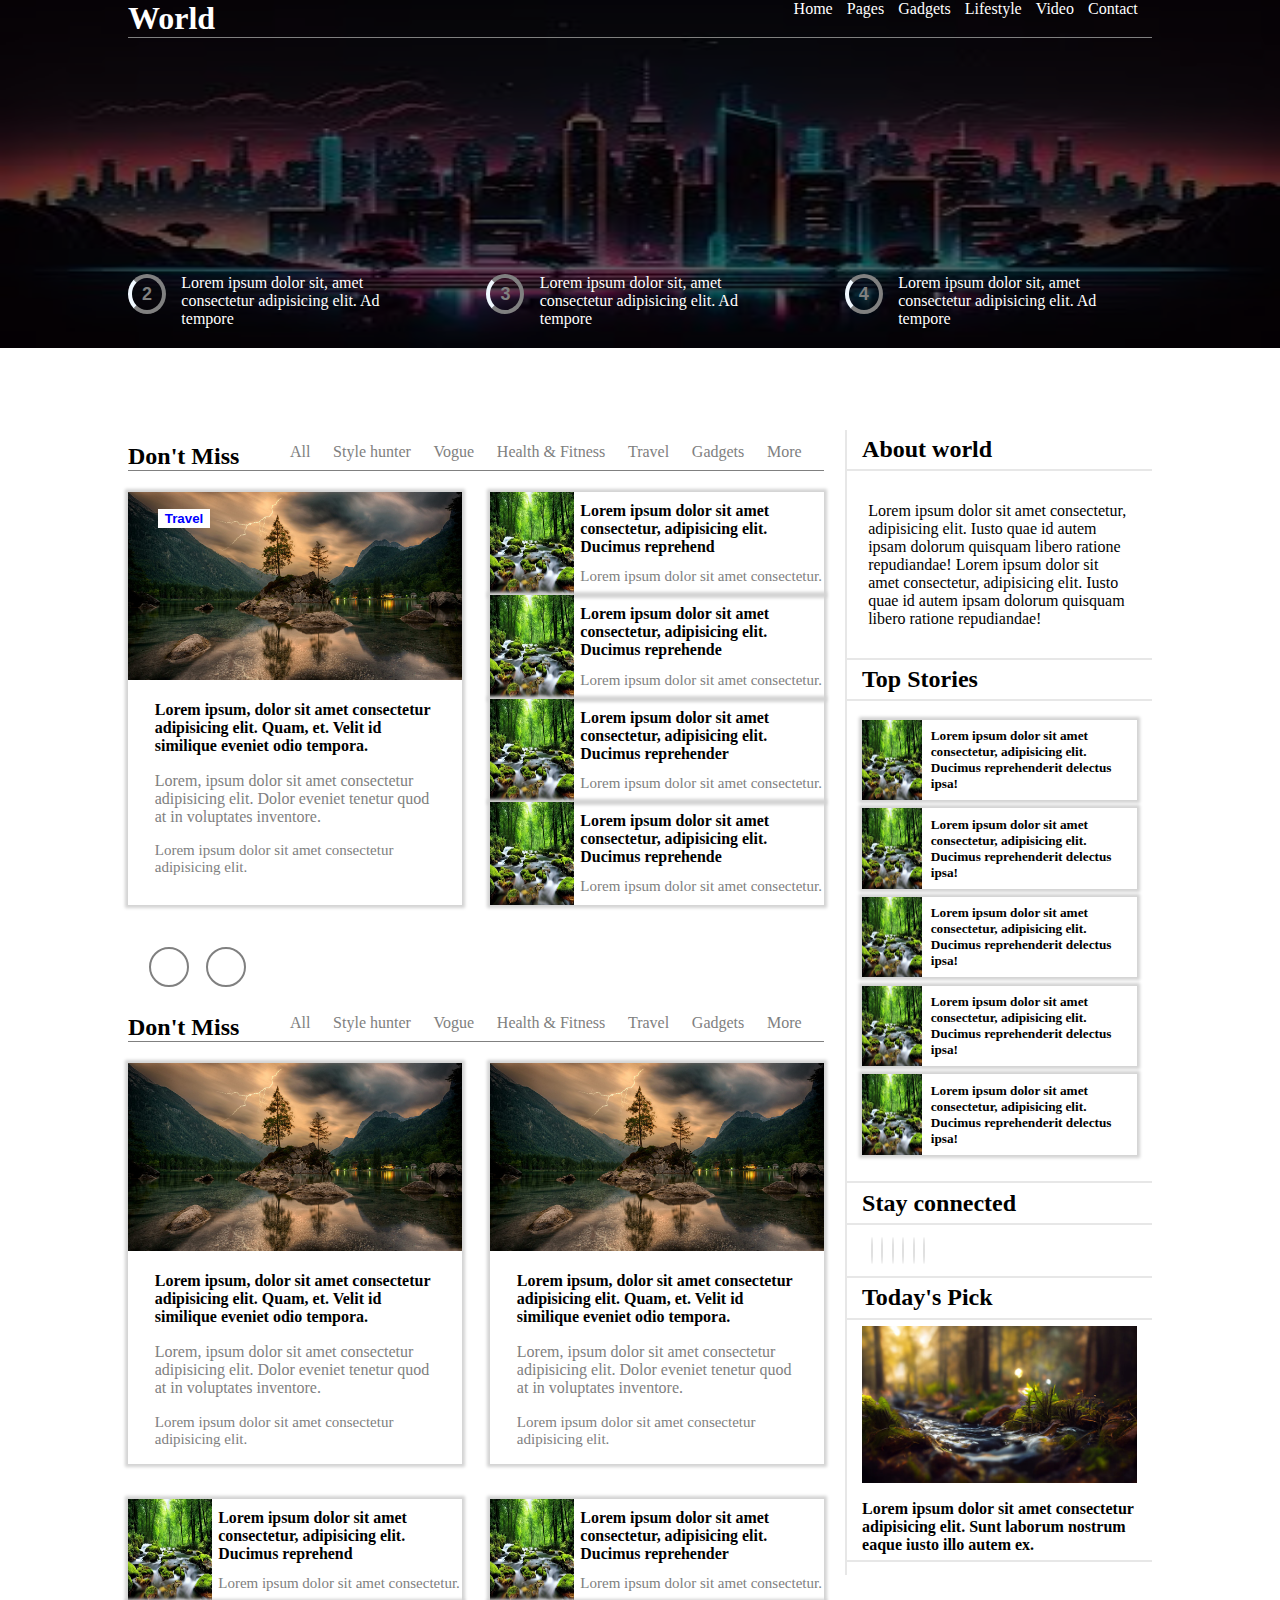
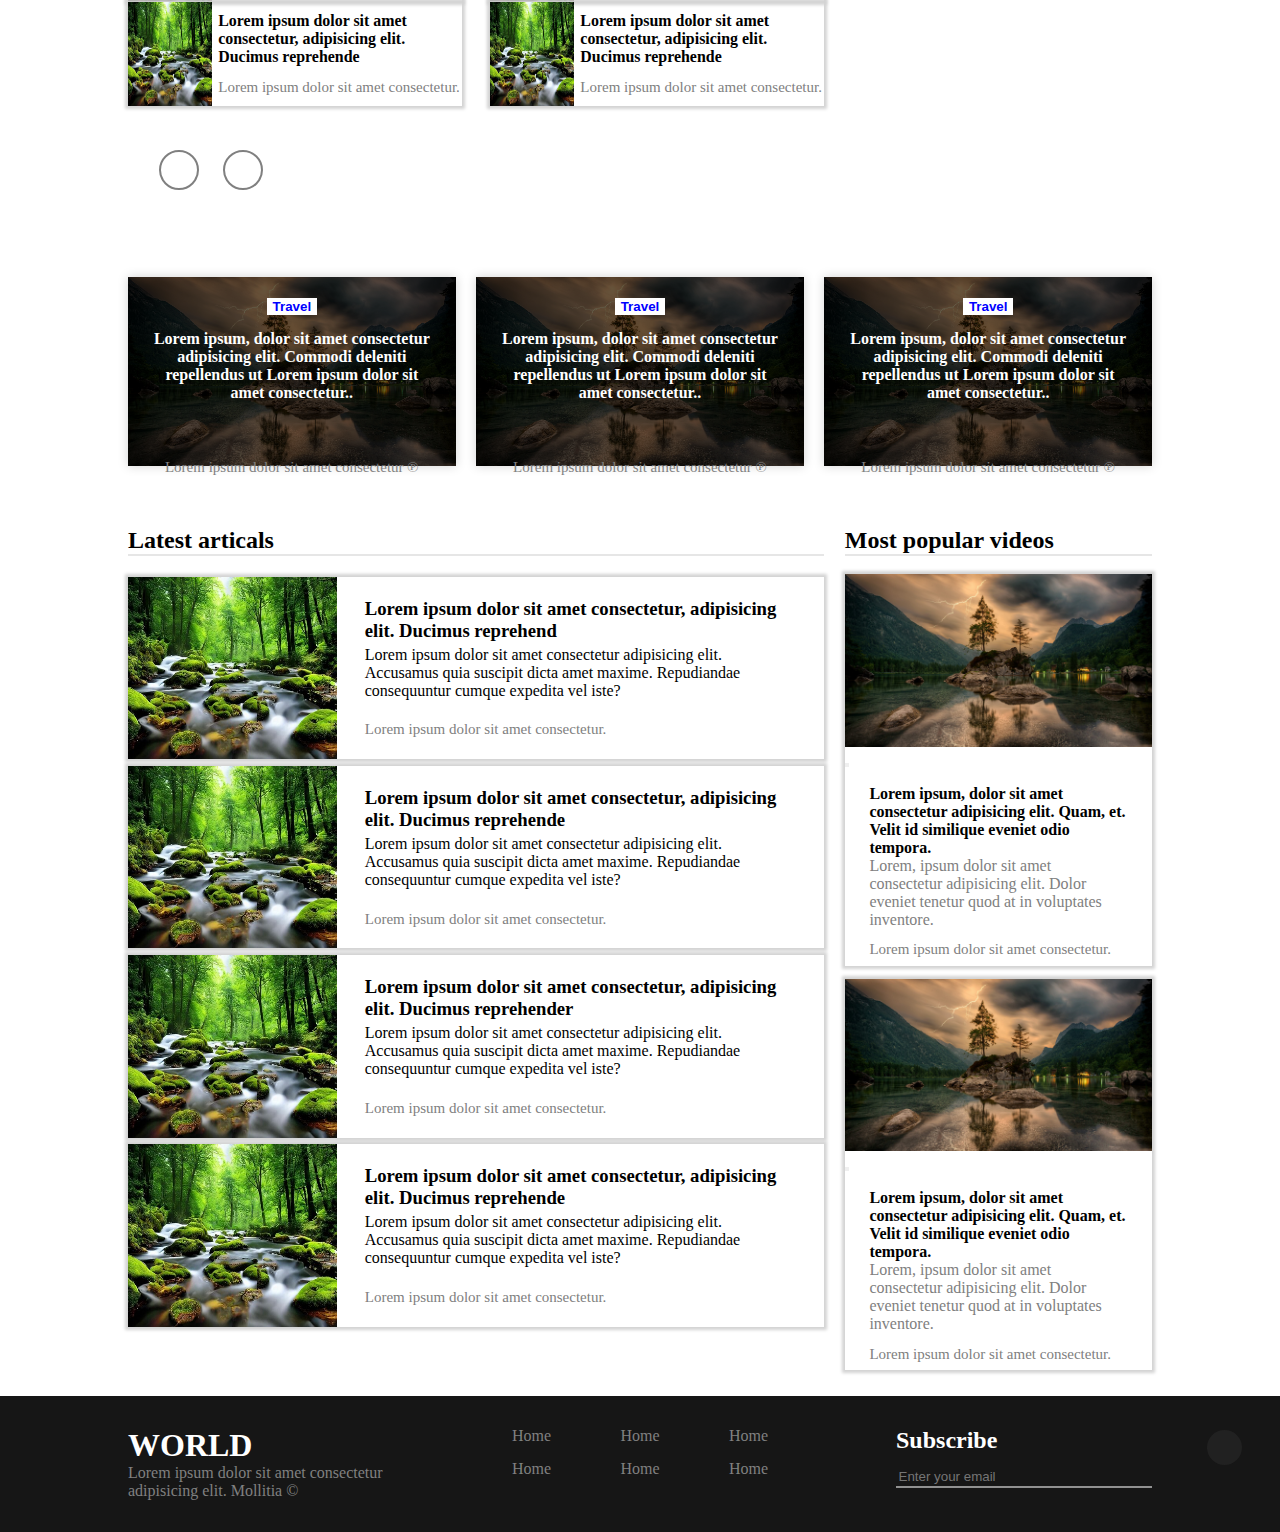
<file: flex-task/index.html>
<!DOCTYPE html>
<html lang="en">
<head>
    <meta charset="UTF-8">
    <meta name="viewport" content="width=device-width, initial-scale=1.0">
    <title>Flex-task</title>
    <link rel="stylesheet" href="https://cdnjs.cloudflare.com/ajax/libs/font-awesome/6.6.0/css/all.min.css" integrity="sha512-Kc323vGBEqzTmouAECnVceyQqyqdsSiqLQISBL29aUW4U/M7pSPA/gEUZQqv1cwx4OnYxTxve5UMg5GT6L4JJg==" 
    crossorigin="anonymous" referrerpolicy="no-referrer" />
    <link rel="stylesheet" href="css/style.css">
    <link rel="stylesheet" href="css/media.css">
</head>
<body>
    <main>
        <div class="overlay">
            <div class="container">
                <nav>
                
                    <div class="d-flex">
                        <h1 class="nav-title">World</h1>
                        <ul class="d-flex">
                            <li><a href="">Home</a></li>
                            <li><a href="">Pages</a></li>
                            <li><a href="">Gadgets</a></li>
                            <li><a href="">Lifestyle</a></li>
                            <li><a href="">Video</a></li>
                            <li><a href="">Contact</a></li>
                            <li><i class="fa-solid fa-magnifying-glass"></i></li>
                        </ul>
                    </div>      
                </nav> 

                <div class="d-flex">
                    <div class="card">
                        <div class="d-flex">
                            <p class="number-icon">  2  </p>
                            <p>Lorem ipsum dolor sit, amet consectetur 
                                adipisicing elit. Ad tempore </p>
                            
                        </div>  
                    </div>
                    <div class="card">
                        <div class="d-flex">
                            <p class="number-icon">  3  </p>
                            <p>Lorem ipsum dolor sit, amet consectetur 
                                adipisicing elit. Ad tempore </p>
                            
                        </div>  
                    </div>
                    <div class="card">
                        <div class="d-flex">
                            <p class="number-icon">  4  </p>
                            <p>Lorem ipsum dolor sit, amet consectetur 
                                adipisicing elit. Ad tempore </p>
                            
                        </div>  
                    </div>
                </div>
                
            </div>
        </div><!-- overlay end-->
    </main>
    <section id="products-section">
        <div class="container">
            <div class="d-flex">
                <div class="products-body">
                  <nav class="body-nav">
                    <div class="d-flex">
                        <h2>Don't Miss</h2>
                        <ul class="d-flex">
                            <li><a href=""class="text-gray">All</a></li>
                            <li><a href=""class="text-gray">Style hunter</a></li>
                            <li><a href=""class="text-gray">Vogue</a></li>
                            <li><a href=""class="text-gray">Health & Fitness</a></li>
                            <li><a href=""class="text-gray">Travel</a></li>
                            <li><a href=""class="text-gray">Gadgets</a></li>
                            <div class="position-relative">
                                <li class="more-btn">
                                    <a href="" class="text-gray"> More </a><i class="fa-solid fa-angle-down text-gray"></i>
                                    
                                </li>
                                <ul class="more-menue position-absolute bg-dark">
                                    <li><a href="" class="text-gray bg-dark">option 1 </a></li>
                                    <li><a href="" class="text-gray bg-dark">option 1 </a></li>
                                    <li><a href="" class="text-gray bg-dark">option 1 </a></li>
                                    <li><a href="" class="text-gray bg-dark">option 1 </a></li>
                                </ul>
                            </div>
                            
                            
                        </ul>
                    </div>
                  </nav>
                  <div class="d-flex custom-container">
                    <div class="card">
                       
                        <div class="position-relative">
                            <button class="travel-btn left-corner position-absolute"> Travel
                            </button>
                            <img src="images/2.jpg">
                        </div>
                        
                        <div class="card-body">
                            <h4>Lorem ipsum, dolor sit amet consectetur adipisicing elit. Quam, et.
                                Velit id similique eveniet odio tempora.</h4>

                            <p class="text-gray">Lorem, ipsum dolor sit amet consectetur adipisicing elit.
                                Dolor eveniet tenetur quod at in voluptates inventore.</p>
                                <!--  -->
                            <p class="card-footer text-gray">Lorem ipsum dolor sit amet consectetur adipisicing elit.</p>

                        </div>
                    </div>
                    <div class="small-cards-container d-flex">

                        <div class="small-card d-flex">
                            <img src="images/1.jpg">
                            <div class="small-card-content">
                                <h5>Lorem ipsum dolor sit amet consectetur,
                                     adipisicing elit. Ducimus reprehend</h5>
                                
                                <p class="card-footer text-gray">Lorem ipsum dolor sit amet consectetur.</p>
                            </div>
                        </div>
                        <div class="small-card d-flex">
                            <img src="images/1.jpg">
                            <div class="small-card-content">
                                <h5>Lorem ipsum dolor sit amet consectetur,
                                     adipisicing elit. Ducimus reprehende</h5>
                                
                                <p class="card-footer text-gray">Lorem ipsum dolor sit amet consectetur.</p>
                            </div>
                        </div>
                        <div class="small-card d-flex">
                            <img src="images/1.jpg">
                            <div class="small-card-content">
                                <h5>Lorem ipsum dolor sit amet consectetur,
                                     adipisicing elit. Ducimus reprehender</h5>
                                
                                <p class="card-footer text-gray">Lorem ipsum dolor sit amet consectetur.</p>
                            </div>
                        </div>
                        <div class="small-card d-flex">
                            <img src="images/1.jpg">
                            <div class="small-card-content">
                                <h5>Lorem ipsum dolor sit amet consectetur,
                                     adipisicing elit. Ducimus reprehende</h5>
                                
                                <p class="card-footer text-gray">Lorem ipsum dolor sit amet consectetur.</p>
                            </div>
                        </div>
                        
                        
                    </div>
                  </div>
                  <div class="slide-btns">
                    <button> <i class="fa-solid fa-angle-left"></i> </button>
                    
                    <button> <i class="fa-solid fa-angle-right"></i></button>
                  </div> 

                  <nav class="body-nav ">
                    <div class="d-flex">
                        <h2>Don't Miss</h2>
                        <ul class="d-flex">
                            <li><a href=""class="text-gray">All</a></li>
                            <li><a href=""class="text-gray">Style hunter</a></li>
                            <li><a href=""class="text-gray">Vogue</a></li>
                            <li><a href=""class="text-gray">Health & Fitness</a></li>
                            <li><a href=""class="text-gray">Travel</a></li>
                            <li><a href=""class="text-gray">Gadgets</a></li>
                            <div class="position-relative">
                                <li class="more-btn text-gray">
                                    More <i class="fa-solid fa-angle-down text-gray"></i> 
                                </li>
                                <ul class="more-menue position-absolute bg-dark">
                                    <li><a href="" class="text-gray bg-dark">option 1 </a></li>
                                    <li><a href="" class="text-gray bg-dark">option 1 </a></li>
                                    <li><a href="" class="text-gray bg-dark">option 1 </a></li>
                                    <li><a href="" class="text-gray bg-dark">option 1 </a></li>
                                </ul>
                            </div>
                            
                            
                        </ul>
                    </div>
                  </nav>
                  <div class="d-flex custom-container">
                    <div class="card">
                        <div><img src="images/2.jpg"></div>
                        
                        <div class="card-body">
                            <h4>Lorem ipsum, dolor sit amet consectetur adipisicing elit. Quam, et.
                                Velit id similique eveniet odio tempora.</h4>

                            <p class="text-gray">Lorem, ipsum dolor sit amet consectetur adipisicing elit.
                                Dolor eveniet tenetur quod at in voluptates inventore.</p>
                                <!--  -->
                            <p class="card-footer text-gray">Lorem ipsum dolor sit amet consectetur adipisicing elit.</p>

                        </div>
                    </div>
                    <div class="card">
                        <div>
                            <img src="images/2.jpg">
                        </div>
                        
                        <div class="card-body">
                            <h4>Lorem ipsum, dolor sit amet consectetur adipisicing elit. Quam, et.
                                Velit id similique eveniet odio tempora.</h4>

                            <p class="text-gray">Lorem, ipsum dolor sit amet consectetur adipisicing elit.
                                Dolor eveniet tenetur quod at in voluptates inventore.</p>
                                <!--  -->
                            <p class="card-footer text-gray">Lorem ipsum dolor sit amet consectetur adipisicing elit.</p>

                        </div>
                    </div>
                  </div>
                  <div class="d-flex custom-container">
                    <div class="small-cards-container d-flex">

                        <div class="small-card d-flex">
                            <img src="images/1.jpg">
                            <div class="small-card-content">
                                <h5>Lorem ipsum dolor sit amet consectetur,
                                     adipisicing elit. Ducimus reprehend</h5>
                                
                                <p class="card-footer text-gray">Lorem ipsum dolor sit amet consectetur.</p>
                            </div>
                        </div>
                        <div class="small-card d-flex">
                            <img src="images/1.jpg">
                            <div class="small-card-content">
                                <h5>Lorem ipsum dolor sit amet consectetur,
                                     adipisicing elit. Ducimus reprehende</h5>
                                
                                <p class="card-footer text-gray">Lorem ipsum dolor sit amet consectetur.</p>
                            </div>
                        </div>
                        
                        
                        
                    </div>
                    <div class="small-cards-container d-flex">

                        <div class="small-card d-flex">
                            <img src="images/1.jpg">
                            <div class="small-card-content">
                                <h5>Lorem ipsum dolor sit amet consectetur,
                                     adipisicing elit. Ducimus reprehender</h5>
                                
                                <p class="card-footer text-gray">Lorem ipsum dolor sit amet consectetur.</p>
                            </div>
                        </div>
                        <div class="small-card d-flex">
                            <img src="images/1.jpg">
                            <div class="small-card-content">
                                <h5>Lorem ipsum dolor sit amet consectetur,
                                     adipisicing elit. Ducimus reprehende</h5>
                                
                                <p class="card-footer text-gray">Lorem ipsum dolor sit amet consectetur.</p>
                            </div>
                        </div>
                        
                        
                    </div>
                  </div>
                  
                </div>
                <div class="side-bar">

                    <h2>About world</h2>
                    
                    <p id="about-p">Lorem ipsum dolor sit amet consectetur, 
                        adipisicing elit. Iusto quae id autem ipsam dolorum quisquam libero ratione repudiandae!
                        Lorem ipsum dolor sit amet consectetur, 
                        adipisicing elit. Iusto quae id autem ipsam dolorum quisquam libero ratione repudiandae!
                    </p>
                    
                    <h2>Top Stories</h2>
                    <div class="small-cards-container d-flex">
                        
                        <div class="small-card d-flex">
                            <img src="images/1.jpg">
                            <div class="small-card-content">
                                <h5>Lorem ipsum dolor sit amet consectetur,
                                     adipisicing elit. Ducimus reprehenderit delectus ipsa!</h5>
                                
                            </div>
                        </div>
                        <div class="small-card d-flex">
                            <img src="images/1.jpg">
                            <div class="small-card-content">
                                <h5>Lorem ipsum dolor sit amet consectetur,
                                     adipisicing elit. Ducimus reprehenderit delectus ipsa!</h5>
                                
                            </div>
                        </div>
                        <div class="small-card d-flex">
                            <img src="images/1.jpg">
                            <div class="small-card-content">
                                <h5>Lorem ipsum dolor sit amet consectetur,
                                     adipisicing elit. Ducimus reprehenderit delectus ipsa!</h5>
                                
                            </div>
                        </div>
                        <div class="small-card d-flex">
                            <img src="images/1.jpg">
                            <div class="small-card-content">
                                <h5>Lorem ipsum dolor sit amet consectetur,
                                     adipisicing elit. Ducimus reprehenderit delectus ipsa!</h5>
                                
                            </div>
                        </div>
                        <div class="small-card d-flex">
                            <img src="images/1.jpg">
                            <div class="small-card-content">
                                <h5>Lorem ipsum dolor sit amet consectetur,
                                     adipisicing elit. Ducimus reprehenderit delectus ipsa!</h5>
                                
                            </div>
                        </div>
                    </div>
                    <h2>Stay connected</h2>
                    <div class="social-icons">
                        <a href="www.facebook.com"> 
                            <i class="fa-brands fa-facebook-f text-gray"></i></a>
                        <a href="www.twitter.com"> 
                            <i class="fa-brands fa-twitter text-gray"></i></a>
                        <a href="www.google.com"> 
                            <i class="fa-brands fa-google-plus text-gray"></i></a>
                        <a href="www.instagram.com"> 
                            <i class="fa-brands fa-instagram text-gray"></i>
                        </a>
                        <a href="www.google.com"> 
                            <i class="fa-brands fa-google-plus text-gray"></i></a>
                        <a href="www.instagram.com"> 
                            <i class="fa-brands fa-instagram text-gray"></i>
                        </a>
    
                    </div>

                    <h2> Today's Pick</h2>
                    <div>
                        <img src="images/4.jpg" alt="">

                        <h4>Lorem ipsum dolor sit amet consectetur adipisicing elit. 
                            Sunt laborum nostrum eaque iusto illo autem ex.</h4>
                    </div>
                    <div>
                        
                    </div>
                    
                </div>
            </div>
            <div class="slide-btns">
                <button> <i class="fa-solid fa-angle-left"></i> </button>
                
                <button> <i class="fa-solid fa-angle-right"></i></button>
              </div> 
            
        </div>
       
    </section>
    <section id="suggest-section">
        <div class="container">
            <div class="d-flex">
                <div class="card position-relative">
                    <div class="overlay position-absolute"></div>
                    <img src="images/2.jpg" alt="">
                    <div class="position-absolute card-details">
                        <button class="travel-btn">
                            Travel
                        </button>
                        <h4>Lorem ipsum, dolor sit amet consectetur 
                            adipisicing elit. Commodi deleniti repellendus ut
                             Lorem ipsum dolor sit amet consectetur..</h4>
                        <p class="card-footer ">
                        Lorem ipsum dolor sit amet consectetur  &copysr;
                        </p>    
                 </div>
                 
                </div>
                <div class="card position-relative">
                    <div class="overlay position-absolute"></div>
                    <img src="images/2.jpg" alt="">
                    <div class="position-absolute card-details">
                        <button class="travel-btn">
                            Travel
                        </button>
                        <h4>Lorem ipsum, dolor sit amet consectetur 
                            adipisicing elit. Commodi deleniti repellendus ut
                             Lorem ipsum dolor sit amet consectetur..</h4>
                        <p class="card-footer ">
                        Lorem ipsum dolor sit amet consectetur  &copysr;
                        </p>    
                 </div>
                 
                </div>
                <div class="card position-relative">
                    <div class="overlay position-absolute"></div>
                    <img src="images/2.jpg" alt="">
                    <div class="position-absolute card-details">
                        <button class="travel-btn">
                            Travel
                        </button>
                        <h4>Lorem ipsum, dolor sit amet consectetur 
                            adipisicing elit. Commodi deleniti repellendus ut
                             Lorem ipsum dolor sit amet consectetur..</h4>
                        <p class="card-footer ">
                        Lorem ipsum dolor sit amet consectetur  &copysr;
                        </p>    
                 </div>
                 
                </div>
            </div>
        </div>
    </section>
    <section id="latest-articals">
        <div class="container">
            <div class="d-flex justify-content-between">
                <aside class="left-aside">
                    <h2>Latest articals</h2>
                    <div class="small-cards-container d-flex">

                        <div class="small-card d-flex">
                            <img src="images/1.jpg">
                            <div class="small-card-content">
                                <h3>Lorem ipsum dolor sit amet consectetur,
                                     adipisicing elit. Ducimus reprehend</h3>
                                     <p class="custom-margin-3">Lorem ipsum dolor sit amet consectetur adipisicing elit. Accusamus quia suscipit dicta amet maxime. 
                                        Repudiandae consequuntur cumque expedita vel iste?</p>
                                <p class="card-footer text-gray">Lorem ipsum dolor sit amet consectetur.</p>
                            </div>
                        </div>
                        <div class="small-card d-flex">
                            <img src="images/1.jpg">
                            <div class="small-card-content">
                                <h3>Lorem ipsum dolor sit amet consectetur,
                                     adipisicing elit. Ducimus reprehende</h3>
                                     <p class="custom-margin-3">Lorem ipsum dolor sit amet consectetur adipisicing elit. Accusamus quia suscipit dicta amet maxime. 
                                        Repudiandae consequuntur cumque expedita vel iste?</p>
                                <p class="card-footer text-gray">Lorem ipsum dolor sit amet consectetur.</p>
                            </div>
                        </div>
                        <div class="small-card d-flex">
                            <img src="images/1.jpg">
                            <div class="small-card-content">
                                <h3>Lorem ipsum dolor sit amet consectetur,
                                     adipisicing elit. Ducimus reprehender</h3>
                                     <p class="custom-margin-3">Lorem ipsum dolor sit amet consectetur adipisicing elit. Accusamus quia suscipit dicta amet maxime. 
                                        Repudiandae consequuntur cumque expedita vel iste?</p>
                                <p class="card-footer text-gray">Lorem ipsum dolor sit amet consectetur.</p>
                            </div>
                        </div>
                        <div class="small-card d-flex">
                            <img src="images/1.jpg">
                            <div class="small-card-content">
                                <h3>Lorem ipsum dolor sit amet consectetur,
                                     adipisicing elit. Ducimus reprehende</h3>
                                <p class="custom-margin-3">Lorem ipsum dolor sit amet consectetur adipisicing elit. Accusamus quia suscipit dicta amet maxime. 
                                    Repudiandae consequuntur cumque expedita vel iste?</p>
                                
                                <p class="card-footer text-gray">Lorem ipsum dolor sit amet consectetur.</p>
                            </div>
                        </div>
                        
                        
                    </div>
                </aside>
                <aside class="right-aside">
                    <h2>Most popular videos</h2>
                    <div class="card custom-margin-4">
                        <div class="position-relative">
                            <img src="images/2.jpg">
                            <button><i class="fa-solid fa-play position-absolute pos-center"></i></button>
                        </div>
                        
                        <div class="card-body">
                            <h4>Lorem ipsum, dolor sit amet consectetur adipisicing elit. Quam, et.
                                Velit id similique eveniet odio tempora.</h4>

                            <p class="text-gray">Lorem, ipsum dolor sit amet consectetur adipisicing elit.
                                Dolor eveniet tenetur quod at in voluptates inventore.</p>
                                <!--  -->
                            <p class="card-footer text-gray">Lorem ipsum dolor sit amet consectetur.</p>

                        </div>
                    </div>
                    <div class="card">
                        <div class="position-relative">
                            <img src="images/2.jpg">
                            <button><i class="fa-solid fa-play position-absolute pos-center"></i></button>
                        </div>
                        
                        <div class="card-body">
                            <h4>Lorem ipsum, dolor sit amet consectetur adipisicing elit. Quam, et.
                                Velit id similique eveniet odio tempora.</h4>

                            <p class="text-gray">Lorem, ipsum dolor sit amet consectetur adipisicing elit.
                                Dolor eveniet tenetur quod at in voluptates inventore.</p>
                                <!--  -->
                            <p class="card-footer text-gray">Lorem ipsum dolor sit amet consectetur.</p>

                        </div>
                    </div>
                </aside>
            </div>
        </div>
    </section>
    <footer class="bg-dark text-gray position-relative">
        <div class="container">
            <div class="d-flex justify-content-between">
                <div class="footer-card">
                    <h1 class="text-white">WORLD</h1>
                    <p class="text-gray">Lorem ipsum dolor sit amet consectetur adipisicing elit. Mollitia 
                         &COPY;</p>
                </div>
                <div class="footer-card">
                    <ul class="d-flex flex-wrap">
                        <li> Home</li>
                        <li> Home</li>
                        <li> Home</li>
                    </ul>
                    <ul class="d-flex flex-wrap">
                        <li> Home</li>
                        <li> Home</li>
                        <li> Home</li>
                    </ul>
                </div>
                <div class="footer-card position-relative">
                    <h2 class="text-white">Subscribe</h2>
                    <form action="">
                        <input type="text" class="bg-dark" placeholder="Enter your email" pattern="" required>
                        <button type="submit" href="" class="text-gray position-absolute" id="submit-btn" value=""><i class="fa-solid fa-arrow-right"></i></button>
                    </form>
                    
                </div>
            </div>
        </div>
        <a id="up-btn" href="">
            <i class="fa-solid fa-angle-up"></i>
        </a>
    </footer>
    
    
  
</body>
</html>
</file>
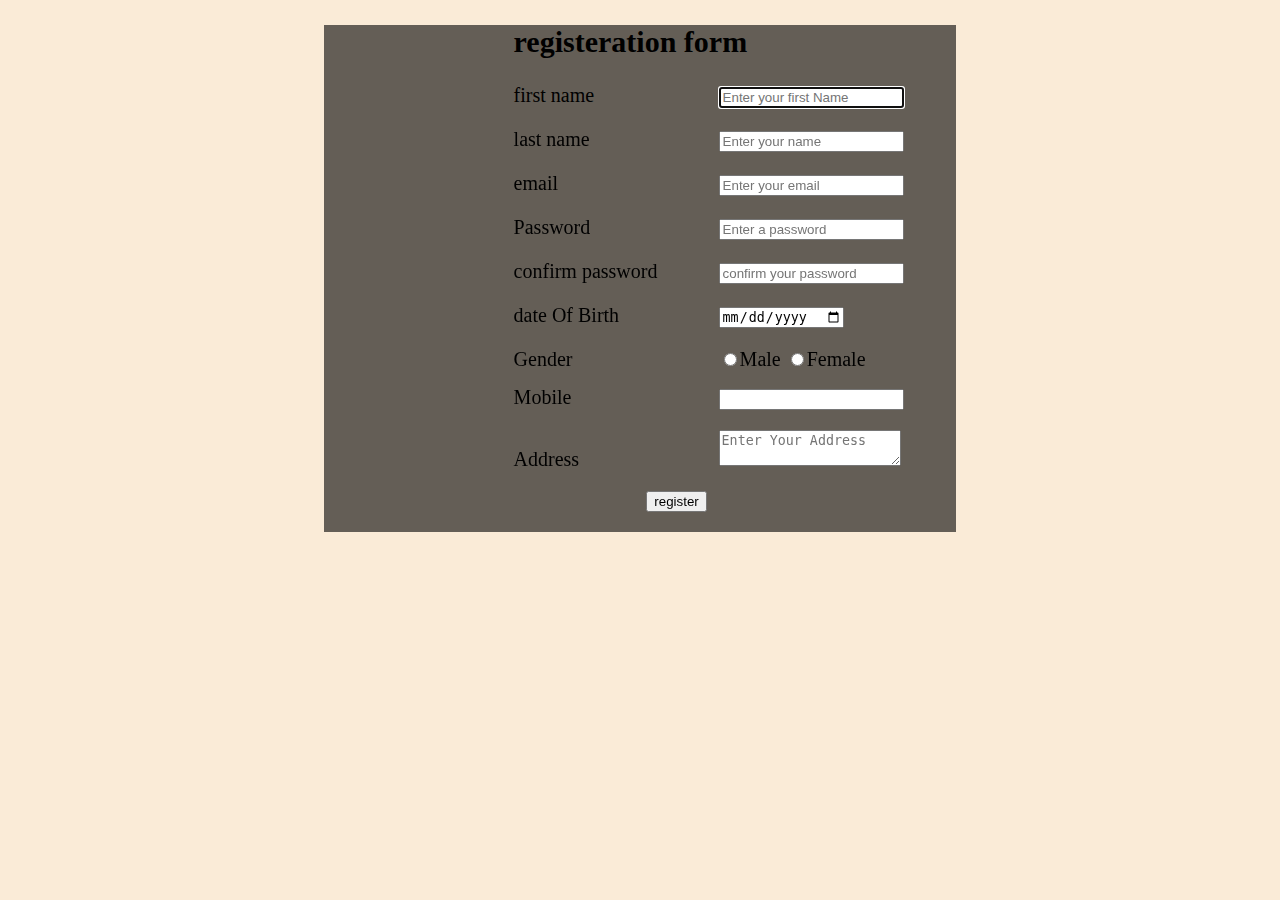
<file: html/index.html>
<!DOCTYPE html>
<html>
    <head>


        <Style>
            input{

                margin-bottom: 20px;
                display: inline-block;
                font-size: 16;
                
            }
            label{

                display: inline-block;
                width: 200px;
            }

           body{
            font-size: 20px;
           }
                
            
        </Style>
    </head>
    <body style="background-color:antiquewhite;" >

        <!-- <div style="align-content: center;">
            <h1 style="">my first table</h1>
        </div>
        <TAble border="3" style="font-size: 20px; width: 30%; height: 70%;">
            <tbody>
                <tr>
                    <td>col1</td>
                    <td rowspan="2">col2</td>
                    <td rowspan="2" colspan="2">col3</td>
                </tr>
                <tr>
                    <td>col1</td>
                </tr>
                <tr>
                    <td>col1</td>
                    <td>col2</td>
                    <td>col3</td>
                    <td>col4</td>
                </tr>
                <tr>
                    <td>col1</td>
                    <td colspan="3">col2</td>
                </tr>

                <tr>
                    <td rowspan="2">col1</td>
                    <td>col2</td>
                    <td>col3</td>
                    <td>col4</td>
                </tr>
                <tr>
                    <td>col2</td>
                    <td colspan="2">col4</td>
                </tr>
                <tr>
                    <td colspan="4"><Span style="padding: 35%;">end of table</Span></td>
                </tr>
            </tbody>
        </TAble> -->

        <section  style="background-color: rgba(0, 0, 0, 0.6); width:50%; margin-left: 25%; " >
            <h2 style="margin-left: 30%;">registeration form</h2>
            <form style="margin-left: 30%;">
                <Label for="firstName">first name</Label>
                <input type="text" id="firstName" name="firstName" placeholder="Enter your first Name"  minlength="3" maxlength="10" autofocus required>
                <br>
                <Label for="lastName"> last name</Label>
                <input type="text" id="lastName" name="lastName" placeholder="Enter your name"  minlength="3" maxlength="10" required>
                <br>
                <Label for="email">email</Label>
                <input type="email" id="email" name="email" placeholder="Enter your email" 
                pattern="[a-z0-9._%+\-]+@[a-z0-9.\-]+\.[a-z]{2,}$" required>

                <br>
                <Label for="password_">Password</Label>
                <input type="password" id="password_" placeholder="Enter a password" pattern="(?=.*\d)(?=.*[a-z])(?=.*[A-Z]).{8,}">
                <br>
                <Label>confirm password</Label>
                <input type="password" placeholder="confirm your password">
                <br>
                <Label>date Of Birth</Label>
                <input type="date" name="dateOfBirth" placeholder="Enter your name" required>

                <br>
                <Label>Gender</Label>
                <span><input type="radio" name="gender" value="male" required>Male     </span>
                <span><input type="radio" name="gender" value="Female">Female   </span>
                
                <br>
                <Label>Mobile</Label>
                <input type="text" pattern="01+[0-9]{9}"> 
                <br>
                <Label>Address</Label>
                <textarea placeholder="Enter Your Address"></textarea>

                <!-- <select name="hello" aria-required="true">
                    <option disabled selected value="null"> choose </option>
                    <option>1</option>
                    <option>2</option>
                    <option>3</option>
                </select> -->
                <br>
                <input type="submit" value="register" style="margin-top: 20px; margin-left: 30%;">
            </form>
        </section>
    </body>
</html>
</file>
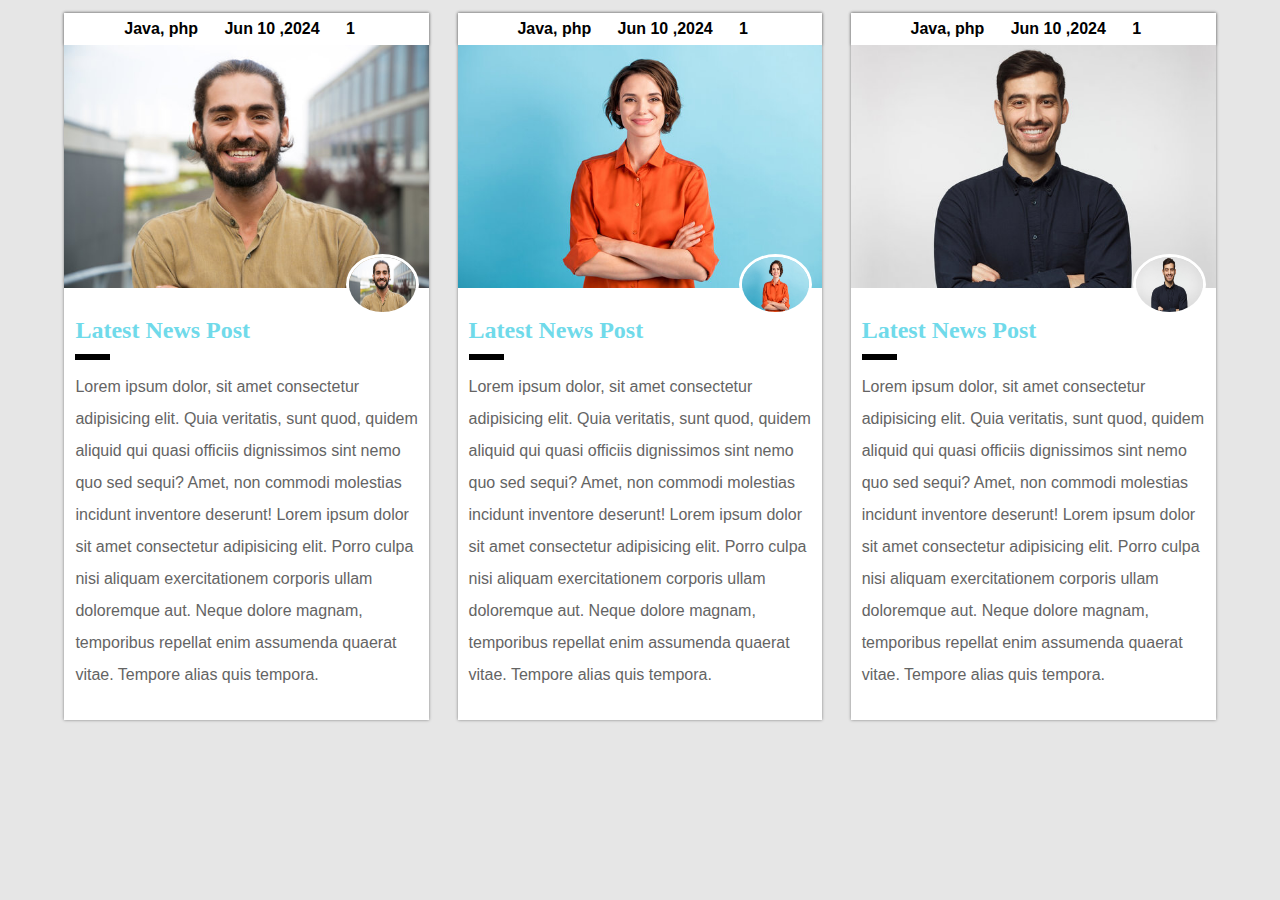
<file: session4/index.html>
<!DOCTYPE html>
<html lang="en">
<head>
    <meta charset="UTF-8">
    <meta name="viewport" content="width=device-width, initial-scale=1.0">
    <title>session4 task</title>
    <link rel="stylesheet" href="https://cdnjs.cloudflare.com/ajax/libs/font-awesome/6.6.0/css/all.min.css" integrity="sha512-Kc323vGBEqzTmouAECnVceyQqyqdsSiqLQISBL29aUW4U/M7pSPA/gEUZQqv1cwx4OnYxTxve5UMg5GT6L4JJg==" 
    crossorigin="anonymous" referrerpolicy="no-referrer" />
    <link rel="stylesheet" href="css/style.css">
</head>
<body class="bg-gray">
    <div class="container">
        <div class="card">
            <div class="card-header">
                <p> 
                    <i class="fa-solid fa-tag"> </i>  <Span>Java</Span>, <span>php</span> 
                </p>
                <p>
                    <i class="fa-regular fa-calendar-days"></i>
                    Jun 10 ,2024
                </p>
                <p>
                    <i class="fa-solid fa-comment"></i> 1
                </p>
            </div>
            <div class="card-img position-relative">
                <div class="overlay"></div>
                <img src="images/card3.jpg" alt="" class="main-img">
                <span class="position-absolute"> Read more </span>
                <img src="images/card3.jpg" alt="" class="img-icon position-absolute">
            </div>
            <div class="card-content">
                <h2>Latest News Post</h2>
                <hr class="card-hr">
                <p>Lorem ipsum dolor, sit amet consectetur adipisicing elit. Quia veritatis, sunt quod, quidem aliquid qui quasi officiis dignissimos sint nemo quo sed sequi? Amet,
                    non commodi molestias incidunt inventore deserunt! Lorem ipsum dolor sit amet consectetur adipisicing elit. Porro culpa nisi aliquam exercitationem corporis ullam doloremque aut. Neque dolore magnam, temporibus repellat enim assumenda 
                    quaerat vitae. Tempore alias quis tempora.</p>

            </div>
        </div>
        <div class="card custom-margin-h">
            <div class="card-header">
                <p> 
                    <i class="fa-solid fa-tag"> </i>  <Span>Java</Span>, <span>php</span> 
                </p>
                <p>
                    <i class="fa-regular fa-calendar-days"></i>
                    Jun 10 ,2024
                </p>
                <p>
                    <i class="fa-solid fa-comment"></i> 1
                </p>
            </div>
            <div class="card-img position-relative">
                <div class="overlay"></div>
                <img src="images/card1.jpg" alt="" class="main-img">
                <span class="position-absolute"> Read more </span>
                <img src="images/card1.jpg" alt="" class="img-icon position-absolute">
            </div>
            <div class="card-content">
                <h2>Latest News Post</h2>
                <hr class="card-hr">
                <p>Lorem ipsum dolor, sit amet consectetur adipisicing elit. Quia veritatis, sunt quod, quidem aliquid qui quasi officiis dignissimos sint nemo quo sed sequi? Amet,
                    non commodi molestias incidunt inventore deserunt! Lorem ipsum dolor sit amet consectetur adipisicing elit. Porro culpa nisi aliquam exercitationem corporis ullam doloremque aut. Neque dolore magnam, temporibus repellat enim assumenda 
                    quaerat vitae. Tempore alias quis tempora.</p>

            </div>
        </div>
        <div class="card">
            <div class="card-header">
                <p> 
                    <i class="fa-solid fa-tag"> </i>  <Span>Java</Span>, <span>php</span> 
                </p>
                <p>
                    <i class="fa-regular fa-calendar-days"></i>
                    Jun 10 ,2024
                </p>
                <p>
                    <i class="fa-solid fa-comment"></i> 1
                </p>
            </div>
            <div class="card-img position-relative">
                <div class="overlay"></div>
                <img src="images/card2.jpg" alt="" class="main-img">
                <span class="position-absolute"> Read more</span>
                <img src="images/card2.jpg" alt="" class="img-icon position-absolute">
            </div>
            <div class="card-content">
                <h2>Latest News Post</h2>
                <hr class="card-hr">
                <p>Lorem ipsum dolor, sit amet consectetur adipisicing elit. Quia veritatis, sunt quod, quidem aliquid qui quasi officiis dignissimos sint nemo quo sed sequi? Amet,
                     non commodi molestias incidunt inventore deserunt! Lorem ipsum dolor sit amet consectetur adipisicing elit. Porro culpa nisi aliquam exercitationem corporis ullam doloremque aut. Neque dolore magnam, temporibus repellat enim assumenda 
                     quaerat vitae. Tempore alias quis tempora.</p>

            </div>
        </div>
    </div>
</body>
</html>
</file>
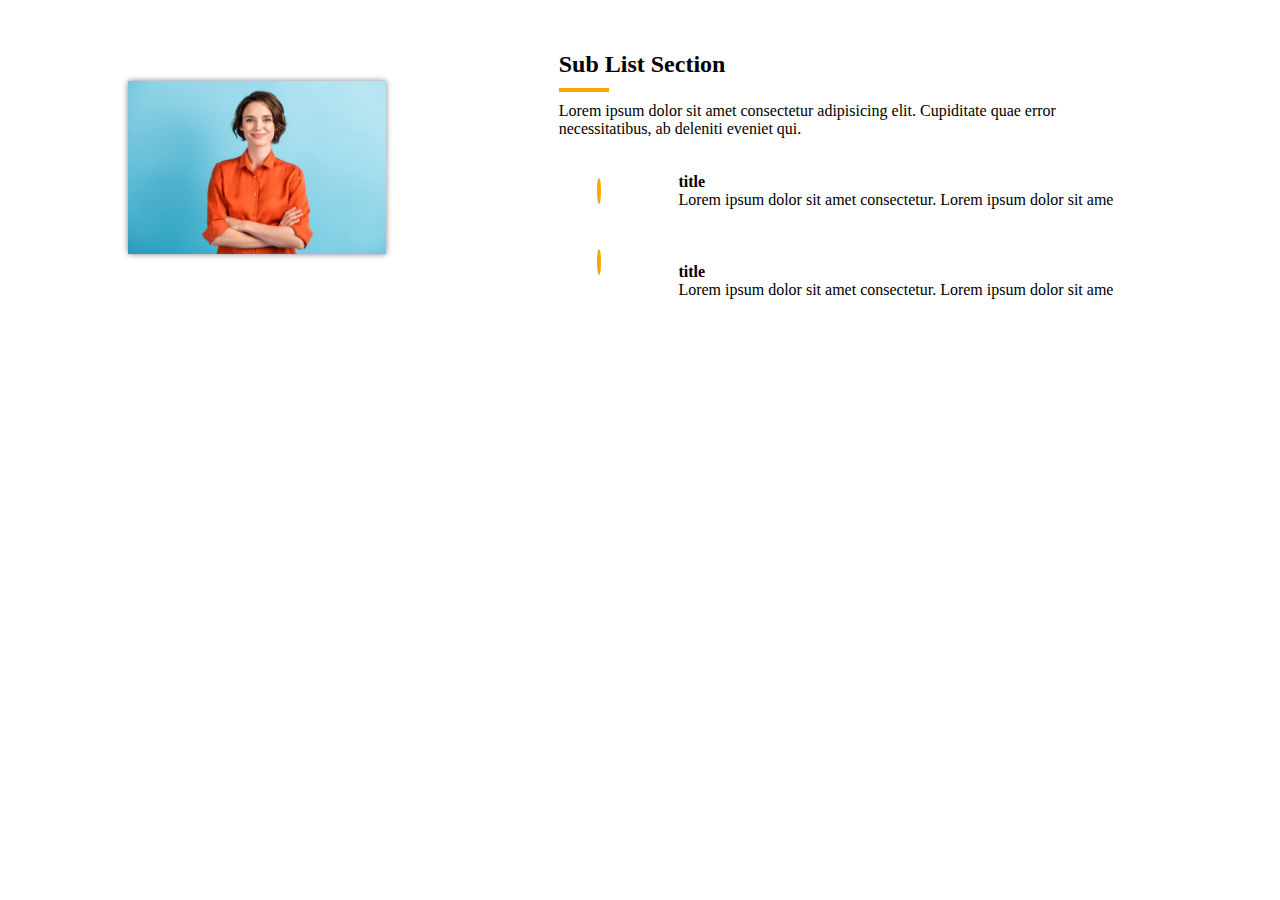
<file: session5/index.html>
<!DOCTYPE html>
<html lang="en">
<head>
    <meta charset="UTF-8">
    <meta name="viewport" content="width=device-width, initial-scale=1.0">
    <title>Session 5</title>
    <link rel="stylesheet" href="https://cdnjs.cloudflare.com/ajax/libs/font-awesome/6.6.0/css/all.min.css" integrity="sha512-Kc323vGBEqzTmouAECnVceyQqyqdsSiqLQISBL29aUW4U/M7pSPA/gEUZQqv1cwx4OnYxTxve5UMg5GT6L4JJg==" 
    crossorigin="anonymous" referrerpolicy="no-referrer" />
    <link rel="stylesheet" href="css/style.css">
</head>
<body>
    <section id="sub-list-section">
        <div class="container">
            <div class="d-flex">
                <div>
                    <img src="card1.jpg" alt="" class="custom-img">
                </div>
                
                <main >
                    <h2>Sub List Section</h2>
                    <hr>
                    <p>Lorem ipsum dolor sit amet consectetur adipisicing elit.
                     Cupiditate quae error necessitatibus, ab deleniti eveniet qui.</p>
                     <div class="d-flex flex-align-center">
                        <span class="icon"><i class="fa-solid fa-cloud-arrow-up" ></i></span>
                        <div>
                            <h4>title</h4>
                            <p>Lorem ipsum dolor sit amet consectetur. Lorem ipsum dolor sit ame </p>
                        </div>
                     </div>
                     <div class="d-flex">
                        <span class="icon"><i class="fa-solid fa-cloud-arrow-up" ></i></span>
                        <div>
                            <h4>title</h4>
                            <p>Lorem ipsum dolor sit amet consectetur. Lorem ipsum dolor sit ame </p>
                        </div>
                     </div>
                </main>
            </div>
        </div>
    </section>
</body>
</html>
</file>
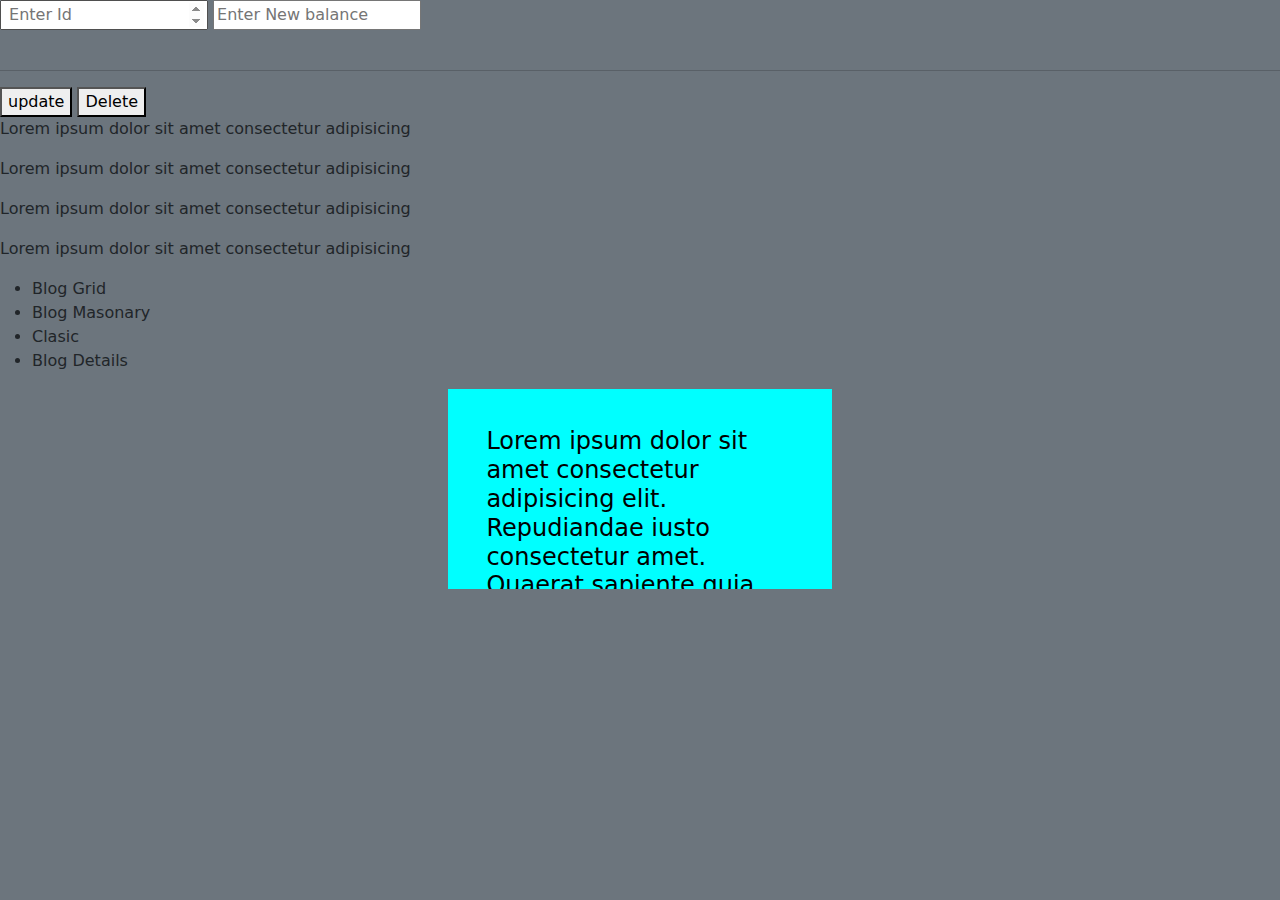
<file: js/session2&3/index.html>
<!DOCTYPE html>
<html lang="en">
<head>
    <meta charset="UTF-8">
    <meta name="viewport" content="width=device-width, initial-scale=1.0">
    <title>Document</title>
    <link rel="stylesheet" href="css/bootstrap.min.css">
    <link rel="stylesheet" href="css/style.css">
</head>
<body class="bg-secondary">

    
    <input id="id" type="number" placeholder=" Enter Id">  <input id="balance"  type="number" placeholder="Enter New balance">
    <br>
    <br>
    <hr>
    <button id="update">update</button>
    <button id="Delete">Delete</button> 

    <p>Lorem ipsum dolor sit amet consectetur adipisicing </p>
    <p>Lorem ipsum dolor sit amet consectetur adipisicing </p>
    <p>Lorem ipsum dolor sit amet consectetur adipisicing </p>
    <p>Lorem ipsum dolor sit amet consectetur adipisicing </p>

    <ul>
        <li onclick="handleMouseMove(this ,  )"><span class="dropdown-item" ">Blog Grid</span></li>
        <li onclick="handleMouseMove(this , '' )"><span class="dropdown-item"  >Blog Masonary</span></li>
        <li onclick="handleMouseMove(this , '' )"><span class="dropdown-item"  >Clasic</span></li>
        <li onclick="handleMouseMove(this , '' )"><span class="dropdown-item"  >Blog Details</span></li>
    </ul>

    <div id="div-id">

        <h4>Lorem ipsum dolor sit amet consectetur adipisicing elit. Repudiandae iusto consectetur amet. Quaerat sapiente quia iste rerum voluptatem, quibusdam error molestiae praesentium mollitia. Id eum eos quaerat assumenda quidem excepturi dolor beatae totam vero, perferendis quibusdam 
            amet dolores, impedit nulla. Molestiae nam rem minus quaerat.</h4>
            <h2>Lorem ipsum dolor sit amet consectetur adipisicing elit. Nisi accusamus laboriosam placeat explicabo velit ut quia. Alias eaque error architecto a eveniet eos totam perspiciatis voluptate commodi illum soluta obcaecati tempore praesentium accusamus et cum ducimus doloribus, 
                sint culpa! Quibusdam molestiae illo natus veniam vero.</h2>

    </div>


    <!-- <form class="form-control w-75 m-auto mt-5 text-center" >
        <input type="text" id="firstName" placeholder="Name">
        <input type="number" id="balanceFiled" placeholder="Balance">
        <button id="addbtn" class="btn btn-primary" > add user</button>
    </form>
    <h1 class="text-center bg-primary rounded-pill bg-opacity-50 w-25 m-auto mt-5 text-white py-2">users data</h1>
    <table  class="bg-white">
        <thead>
            <tr>
                <th>Name</th>
                <th>Balance</th>
                <th>ID</th>
                <th>Action</th>
            </tr>
        </thead>
        <tbody id="div-container">

        </tbody>
        
    </table> -->

    <script src="js/script.js"></script>
</body>
</html>
</file>
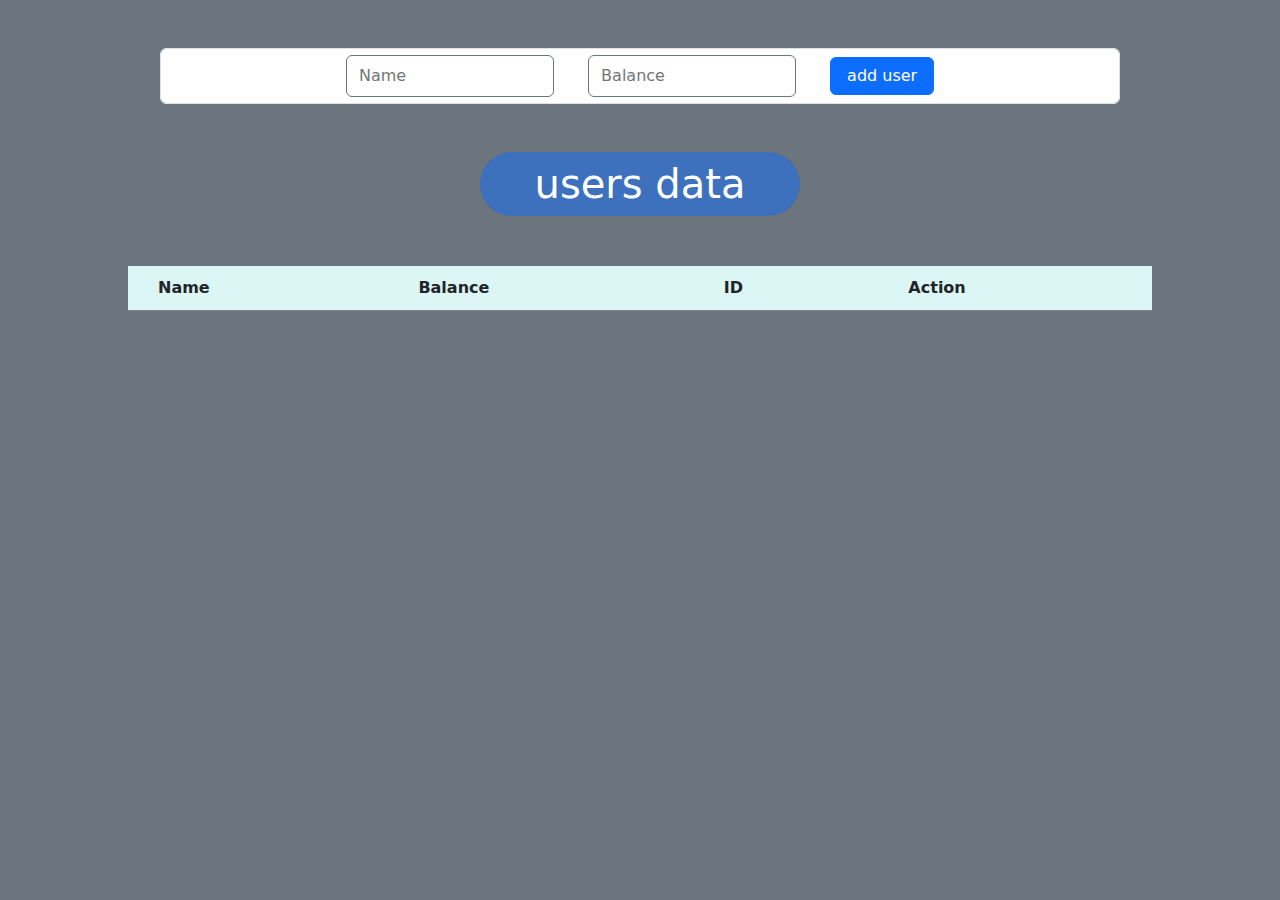
<file: js/session5/index.html>
<!DOCTYPE html>
<html lang="en">
<head>
    <meta charset="UTF-8">
    <meta name="viewport" content="width=device-width, initial-scale=1.0">
    <title>Document</title>
    <link rel="stylesheet" href="css/bootstrap.min.css">
    <link rel="stylesheet" href="css/style.css">
</head>
<body class="bg-secondary">

    <form class="form-control w-75 m-auto mt-5 text-center" >
        <div class="row col-8 m-auto justify-content-around align-items-center">
            <input class="col-12 col-md-4  rounded py-2 border border-secondary " type="text" id="firstName" placeholder="Name">
            <input class="col-12 col-md-4 rounded  py-2 border border-secondary" type="number" id="balanceFiled" placeholder="Balance">
            <button id="addbtn" class="btn btn-primary  col-2 " > add user</button>

        </div>
        
    </form>
    <h1 class="text-center bg-primary rounded-pill bg-opacity-50 w-25 m-auto mt-5 text-white py-2">users data</h1>
    <table  class="bg-white">
        <thead>
            <tr>
                <th>Name</th>
                <th>Balance</th>
                <th>ID</th>
                <th>Action</th>
            </tr>
        </thead>
        <tbody id="div-container">

        </tbody>
        
    </table>

    <script src="js/script.js"></script>
</body>
</html>
</file>
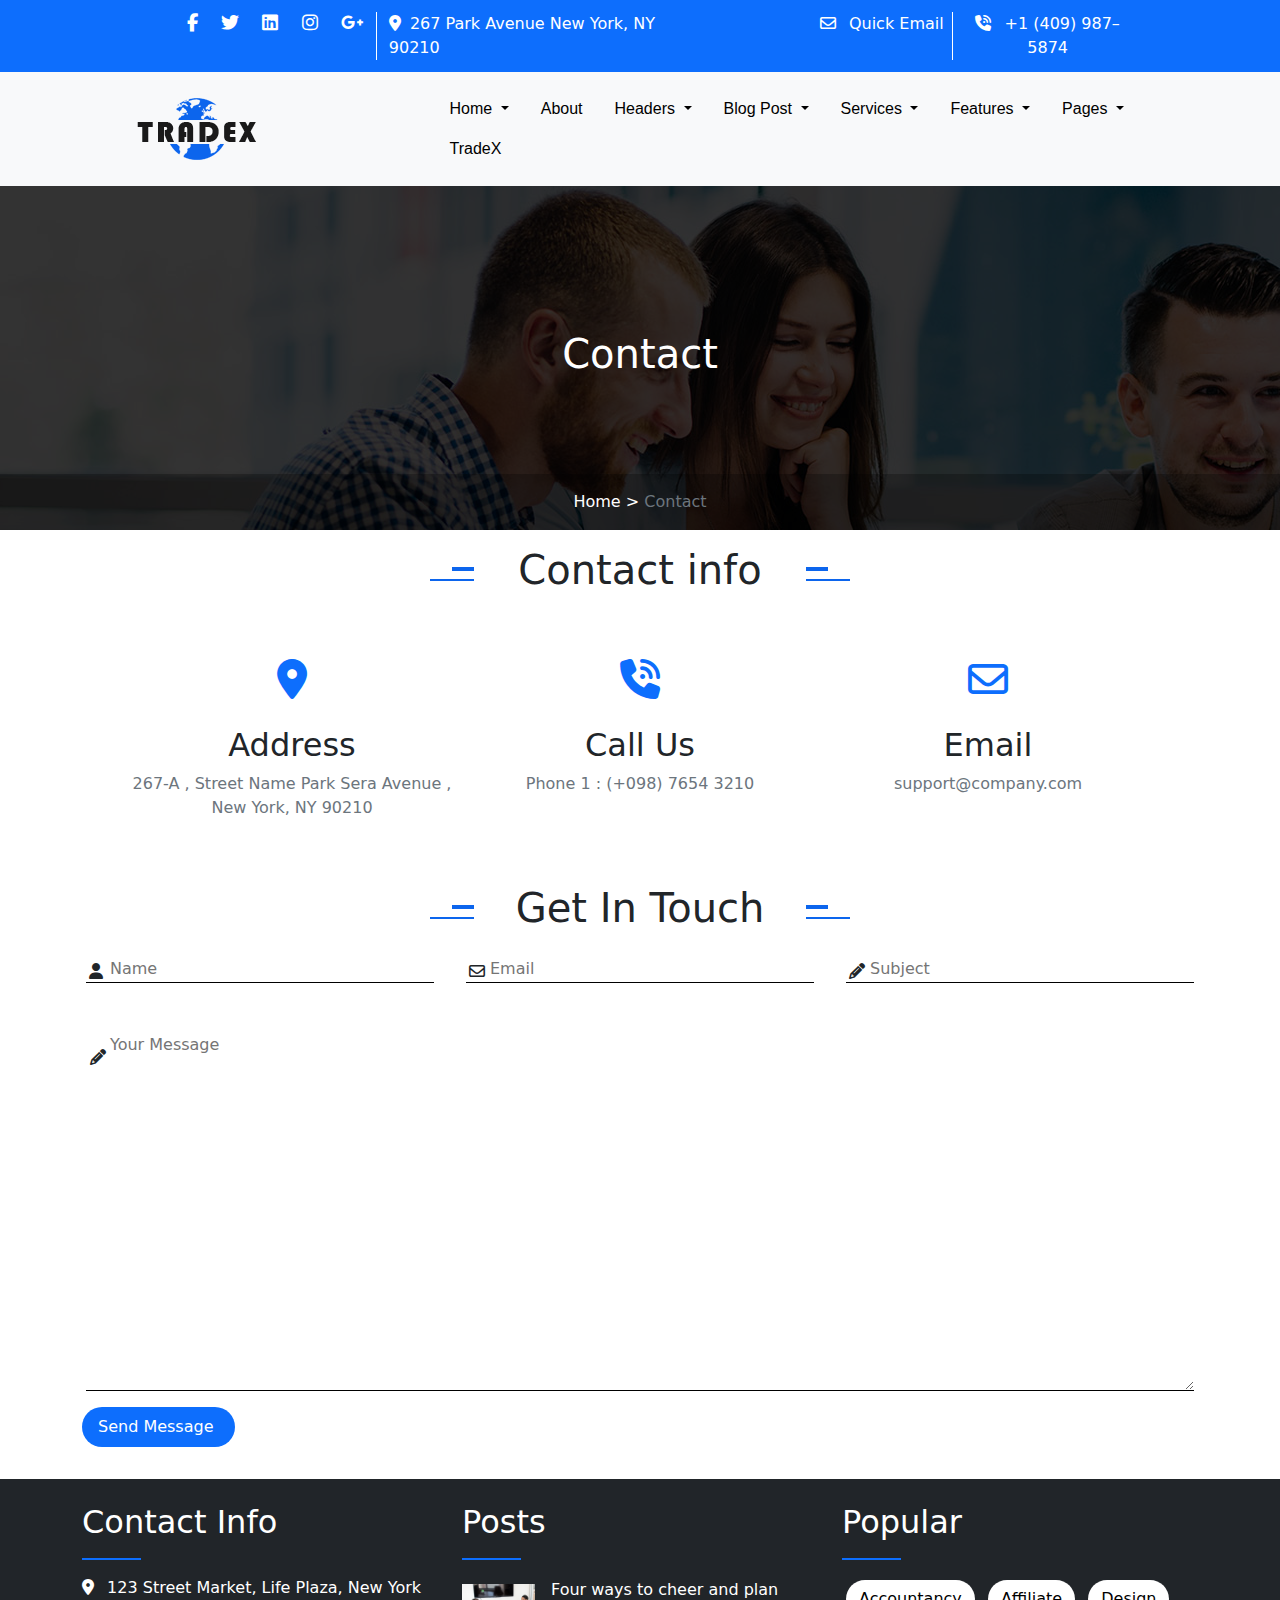
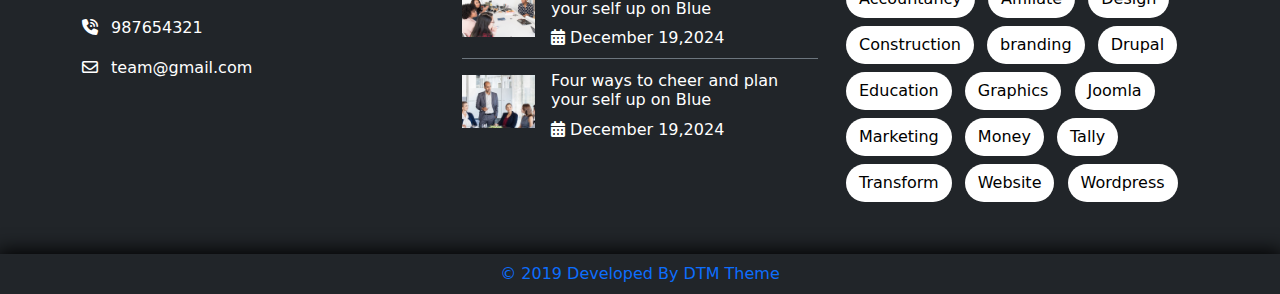
<file: final-project/contact.html>
<!DOCTYPE html>
<html lang="en">
<head>
    <meta charset="UTF-8">
    <meta name="viewport" content="width=device-width, initial-scale=1.0">
    <title>Contact</title>
    <link rel="stylesheet" href="css/all.min.css">
    <link rel="stylesheet" href="css/bootstrap.css">
    <link rel="stylesheet" href="css/styles.css">
    <link rel="stylesheet" href="css/media.css">
</head>
<body>
    <header class="bg-primary py-2 text-white font-smaller">
        <div class="container py-1">
            <div class="row justify-content-evenly">
                <div class="col-md-8 col-lg-7 col-xl-6 row justify-content-start">
                    <div class="social-icons-container border-end border-white text-end col-md-6 col-xl-5 ">
                        <i class="fa-brands fa-facebook-f header-icon"></i>
                        <i class="fa-brands fa-twitter header-icon"></i>
                        <i class="fa-brands fa-linkedin header-icon"></i>
                        <i class="fa-brands fa-instagram header-icon"></i>
                        <i class="fa-brands fa-google-plus-g header-icon"></i>
                    </div>
                    <div class="col-md-7">
                        <i class="fa-solid fa-location-dot"></i>
                        <span class="label-text ms-1">267 Park Avenue New York, NY 90210 </span>
                    </div>
                </div>

                <div class="col-lg-5 col-xl-4 row justify-content-end">
                    <div class="col-auto text-end border-end border-white pe-2">
                        <i class="fa-regular fa-envelope"></i>
                        <span class="ms-2">Quick Email</span>
                    </div>
                    <div class="col-md-6 text-md-start text-xl-center pe-0">
                        <i class="fa-solid fa-phone-volume "></i>
                        <span class="ms-2"> +1 (409) 987–5874 </span>
                    </div>
                </div>
                
            </div>    
        </div>
    </header>
    <!-- Nav bar -->
    <nav class="navbar navbar-expand-lg bg-body-tertiary justify-content-center">
        <div class="container justify-content-around py-2 mx-5">
            <div class="col-sm-4 col-md-2 py-2">
                <a class="navbar-brand" href="#">
                    <img src="images/Trade-X-Logo.png" alt="Trade-X-Logo">
                </a>
            </div>
            <div class="row col-sm-12 col-md-8 align-self-center">
                
                <div class="col text-end">
                    <button class="navbar-toggler" type="button" data-bs-toggle="collapse" data-bs-target="#navbarNavDropdown" aria-controls="navbarNavDropdown" aria-expanded="false" aria-label="Toggle navigation">
                        <span class="navbar-toggler-icon">
                        </span>
                    </button>
                        
                    <div class="collapse navbar-collapse justify-content-end" id="navbarNavDropdown">
                        <ul class="navbar-nav flex-wrap">
                            <li class="nav-item dropdown">
                                <a class="nav-link dropdown-toggle" href="#" role="button" data-bs-toggle="dropdown" aria-expanded="false">
                                    Home
                                </a>
                                <ul class="dropdown-menu">
                                    <li><a class="dropdown-item" href="#">home1</a></li>
                                    <li><a class="dropdown-item" href="#">home2</a></li>
                                </ul>
                            </li>
                            <li class="nav-item">
                                <a class="nav-link active" aria-current="page" href="#">About</a>
                            </li>
                            <li class="nav-item dropdown">
                                <a class="nav-link dropdown-toggle" href="#" role="button" data-bs-toggle="dropdown" aria-expanded="false">
                                    Headers
                                </a>
                                <ul class="dropdown-menu">
                                    <li><a class="dropdown-item" href="#">Header Style1</a></li>
                                    <li><a class="dropdown-item" href="#">Header Style2</a></li>
                                    <li><a class="dropdown-item" href="#">Header Style3</a></li>
                                    <li><a class="dropdown-item" href="#">Header Style4</a></li>
                                    <li><a class="dropdown-item" href="#">Header Style5</a></li>
                                </ul>
                            </li>
                            <li class="nav-item dropdown">
                                <a class="nav-link dropdown-toggle" href="#" role="button" data-bs-toggle="dropdown" aria-expanded="false">
                                Blog Post
                                </a>
                                <ul class="dropdown-menu">
                                    <li><a class="dropdown-item" href="#">Blog Grid</a></li>
                                    <li><a class="dropdown-item" href="#">Blog Masonary</a></li>
                                    <li><a class="dropdown-item" href="#">Clasic</a></li>
                                    <li><a class="dropdown-item" href="#">Blog Details</a></li>
                                </ul>
                            </li>
                            <li class="nav-item dropdown">
                                <a class="nav-link dropdown-toggle" href="#" role="button" data-bs-toggle="dropdown" aria-expanded="false">
                                    Services
                                </a>
                                <ul class="dropdown-menu">
                                <li><a class="dropdown-item" href="#">Full Width</a></li>
                                <li><a class="dropdown-item" href="#">Service 2 column</a></li>
                                <li><a class="dropdown-item" href="#">Service 3 column</a></li>
                                <li><a class="dropdown-item" href="#">Service 4 column</a></li>
                                </ul>
                            </li>
                            <li class="nav-item dropdown">
                                <a class="nav-link dropdown-toggle" href="#" role="button" data-bs-toggle="dropdown" aria-expanded="false">
                                Features
                                </a>
                                <ul class="dropdown-menu">
                                <li><a class="dropdown-item" href="#">Action</a></li>
                                <li><a class="dropdown-item" href="#">Another action</a></li>
                                <li><a class="dropdown-item" href="#">Something else here</a></li>
                                </ul>
                            </li>

                            <li class="nav-item dropdown">
                                <a class="nav-link dropdown-toggle" href="#" role="button" data-bs-toggle="dropdown" aria-expanded="false">
                                    Pages
                                </a>
                                <ul class="dropdown-menu">
                                <li><a class="dropdown-item" href="#">Action</a></li>
                                <li><a class="dropdown-item" href="#">Another action</a></li>
                                <li><a class="dropdown-item" href="#">Something else here</a></li>
                                </ul>
                            </li>
                            
                            <li class="nav-item">
                                <a class="nav-link" href="index.html">TradeX</a>
                            </li>
                        </ul>
                    </div>
        
                </div>
               
            </div>
          
        </div>
    </nav>
    
    <!--  -->
    <section id="contact-blank-img" class="">
        <div class="overlay text-center text-white pt-5">
            <h1 class="fs-40 py-5 my-5">Contact</h1>
            <div class="text-center text-white mt-5 bg-black  bg-opacity-25">
                <p class="py-3  mt-5"> <a href="index.html" class="text-decoration-none text-white">Home</a> > <span class="text-secondary">Contact</span> </p>
            </div>
        </div>
    </section>

    <section>
        <div class="container">
            <div class="row justify-content-center overflow-hidden">
                <div class="row  col-12 col-md-10 justify-content-center ">
                    <div class="col-3 col-md-2  align-self-center">
                        <hr class="col-2 ms-auto mb-2 ">
                        <hr class=" col-4 ms-auto custom-border-1px mt-2">
                    </div>
                    <div class=" col-6  col-lg-5  col-xl-4  text-center">
                        <h1 class="fs-40"> Contact info </h1>
                    </div>
                    <div class="col-3  col-md-2 align-self-center">
                        <hr class="col-2 me-auto mb-2">
                        <hr class="col-4 me-auto custom-border-1px mt-2">
                    </div>
                </div>
            </div>
            <div class="row justify-content-center my-5 px-5">
                <div class="col px-2">
                    <div class="card border-0 text-center">
                        <p class="text-primary fs-40">   
                            <i class="fa-solid fa-location-dot"></i>
                        </p>
                        <h2>Address</h2>
                        <p class="text-secondary">
                            267-A , Street Name Park Sera Avenue , New York, NY 90210
                        </p>
                    </div>
                </div>
                <div class="col px-2">
                    <div class="card border-0 text-center">
                        <p class="text-primary fs-40">   
                             <i class="fa-solid fa-phone-volume "></i> 
                        </p>
                        <h2>Call Us</h2>
                        <p class="text-secondary">
                            Phone 1 : (+098) 7654 3210
                        </p>
                    </div>
                </div>
                <div class="col px-2">
                    <div class="card border-0 text-center">
                        <p class="text-primary fs-40">   
                            <i class="fa-regular fa-envelope"></i>
                        </p>
                        <h2>Email</h2>
                        <p class="text-secondary">
                            support@company.com
                        </p>
                    </div>
                </div>
            </div>

            <div class="row justify-content-center overflow-hidden">
                <div class="row  col-12 col-md-10 justify-content-center ">
                    <div class="col-3 col-md-2 ms-4-neg align-self-center">
                        <hr class="col-2 ms-auto mb-2 ">
                        <hr class=" col-4 ms-auto custom-border-1px mt-2">
                    </div>
                    <div class=" col-6  col-lg-5  col-xl-4  text-center">
                        <h1 class="fs-1"> Get In Touch </h1>
                    </div>
                    <div class="col-3  col-md-2 align-self-center">
                        <hr class="col-2 me-auto mb-2">
                        <hr class="col-4 me-auto custom-border-1px mt-2">
                    </div>
                </div>
            </div>
    
            <form  class="my-3" id="contactForm">
                <div class="row  justify-content-center">
                    <div class="col-12  col-md-4 px-4 px-lg-3 text-center ">
                        <div class="position-relative border-bottom border-black">
                            <input id="nameField"  placeholder="Name" type="text" class="w-100 border-0  ps-4" >
                            <i class="fa-solid fa-user position-absolute input-icon-pos"></i>
                        </div>
                        <div class="alarm text-danger"></div>
                    </div>
                    <div class="col-12  col-md-4 px-4 my-4 my-md-auto px-lg-3 text-center ">
                        <div class="position-relative border-bottom border-black">
                        <input id="emailField" placeholder="Email" type="email" class="w-100 border-0  ps-4" >
                        <i class="fa-regular fa-envelope position-absolute input-icon-pos"></i>
                        </div>
                        <div class="alarm text-danger"></div>
                    </div>
                    <div class="col-12 col-md-4 px-4 px-lg-3 text-center position-relative ">
                        <div class="position-relative border-bottom border-black">
                        <input id="subjectField" placeholder="Subject" type="text" class="w-100 border-0 ps-4" >
                        <i class="fa-solid fa-pencil position-absolute input-icon-pos"></i>
                        </div>
                        <div class="alarm text-danger"></div>
                    </div>
                </div>
                <div class="row px-4 px-xl-3 position-relative mt-5 ">
                    <textarea name="" id="message" placeholder="Your Message" class="border-0 px-4  border-bottom border-black" ></textarea>
                    <i class="fa-solid fa-pencil position-absolute text-area-icon "></i>
                </div>
                <div class="alarm text-danger"></div>
                <input type="submit" value="Send Message " class="border-0 px-3 py-2 my-3 rounded-pill bg-primary text-white">
            </form>
        </div>

        
        
    </section>

    <footer class="mt-0 bg-dark text-white pt-4 ">
        <div class="container">
            <div class="row">
                <div class="col">
                    <h2>Contact Info</h2>
                    <hr class="col-2 border border-primary">
                    <p>
                        <span class="icon me-2"> <i class="fa-solid fa-location-dot"></i> </span> 123 Street Market, Life Plaza, New York
                    </p>
                    <p>
                        <span class="icon me-2"><i class="fa-solid fa-phone-volume "></i> </span> 987654321
                    </p>
                    <p>
                        <span class="icon me-2"><i class="fa-regular fa-envelope"></i></span> team@gmail.com
                    </p>
                </div>
                <div class="col">
                    <h2>Posts</h2>
                    <hr class="col-2 border border-primary">
                    <div class="footer-card d-flex border-bottom border-secondary ">
                        <div class="img-container col-3 pe-3 py-2">
                            <img src="images/gallery2-1-360x260.png" class="img-fluid" alt="">
                        </div>
                        <div class="card-content pt-1 pb-2">
                            <h6>Four ways to cheer and plan your self up on Blue</h6>
                            <span> <i class="fa-solid fa-calendar-days"></i>  December 19,2024 </span>
                        </div>
                    </div>
                    <div class="footer-card d-flex py-2">
                        <div class="img-container col-3 pe-3 py-2">
                            <img src="images/bg3-360x260.jpg" class="img-fluid" alt="">
                        </div>
                        <div class="card-content pt-1">
                            <h6>Four ways to cheer and plan your self up on Blue</h6>
                            <span> <i class="fa-solid fa-calendar-days"></i>  December 19,2024 </span>
                        </div>
                    </div>

                </div>
                <div class="col">
                    <h2>Popular</h2>
                    <hr class="col-2 border border-primary">
                    <div class="">
                        <button class="btn footer-btn-hover rounded-pill bg-white text-black m-1" ><a href="" class="text-decoration-none text-black">Accountancy</a></button>
                        <button class="btn footer-btn-hover rounded-pill bg-white text-black m-1" ><a href="" class="text-decoration-none text-black">Affiliate</a></button>
                        <button class="btn footer-btn-hover rounded-pill bg-white text-black m-1" ><a href="" class="text-decoration-none text-black">Design</a></button>
                        <button class="btn footer-btn-hover rounded-pill bg-white text-black m-1" ><a href="" class="text-decoration-none text-black">Construction</a></button>
                        <button class="btn footer-btn-hover rounded-pill bg-white text-black m-1" ><a href="" class="text-decoration-none text-black">branding</a></button>
                        <button class="btn footer-btn-hover rounded-pill bg-white text-black m-1" ><a href="" class="text-decoration-none text-black">Drupal</a> </button>                          
                        <button class="btn footer-btn-hover rounded-pill bg-white text-black m-1" ><a href="" class="text-decoration-none text-black">Education</a></button>
                        <button class="btn footer-btn-hover rounded-pill bg-white text-black m-1" ><a href="" class="text-decoration-none text-black">Graphics</a></button>                            
                        <button class="btn footer-btn-hover rounded-pill bg-white text-black m-1" ><a href="" class="text-decoration-none text-black">Joomla</a></button>                          
                        <button class="btn footer-btn-hover rounded-pill bg-white text-black m-1" ><a href="" class="text-decoration-none text-black">Marketing</a></button>
                        <button class="btn footer-btn-hover rounded-pill bg-white text-black m-1" ><a href="" class="text-decoration-none text-black">Money</a></button>                         
                        <button class="btn footer-btn-hover rounded-pill bg-white text-black m-1" ><a href="" class="text-decoration-none text-black">Tally</a></button>                         
                        <button class="btn footer-btn-hover rounded-pill bg-white text-black m-1" ><a href="" class="text-decoration-none text-black">Transform</a></button>
                        <button class="btn footer-btn-hover rounded-pill bg-white text-black m-1" ><a href="" class="text-decoration-none text-black">Website</a></button>                           
                        <button class="btn footer-btn-hover rounded-pill bg-white text-black m-1" ><a href="" class="text-decoration-none text-black">Wordpress</a></button></div>
                    </div>
                </div>
            </div>
            
        </div>
        <div class="col text-center text-primary custom-shadow bg-dark pt-2 pb-2 mt-5 ">
            &copy; 2019 Developed By DTM Theme
        </div>
    </footer>
    <button class="top-btn bg-primary border-0" id="top-btn-contact"><span  class="text-decoration-none text-white"> <i class="fa-solid fa-angle-up"></i> </span></button>
    <!--  -->
    <script src="js/bootstrap.bundle.js"></script>
    <script src="js/script.js"></script>
    <script src="js/contactFormValidation.js" ></script>

</body>
</html>
</file>
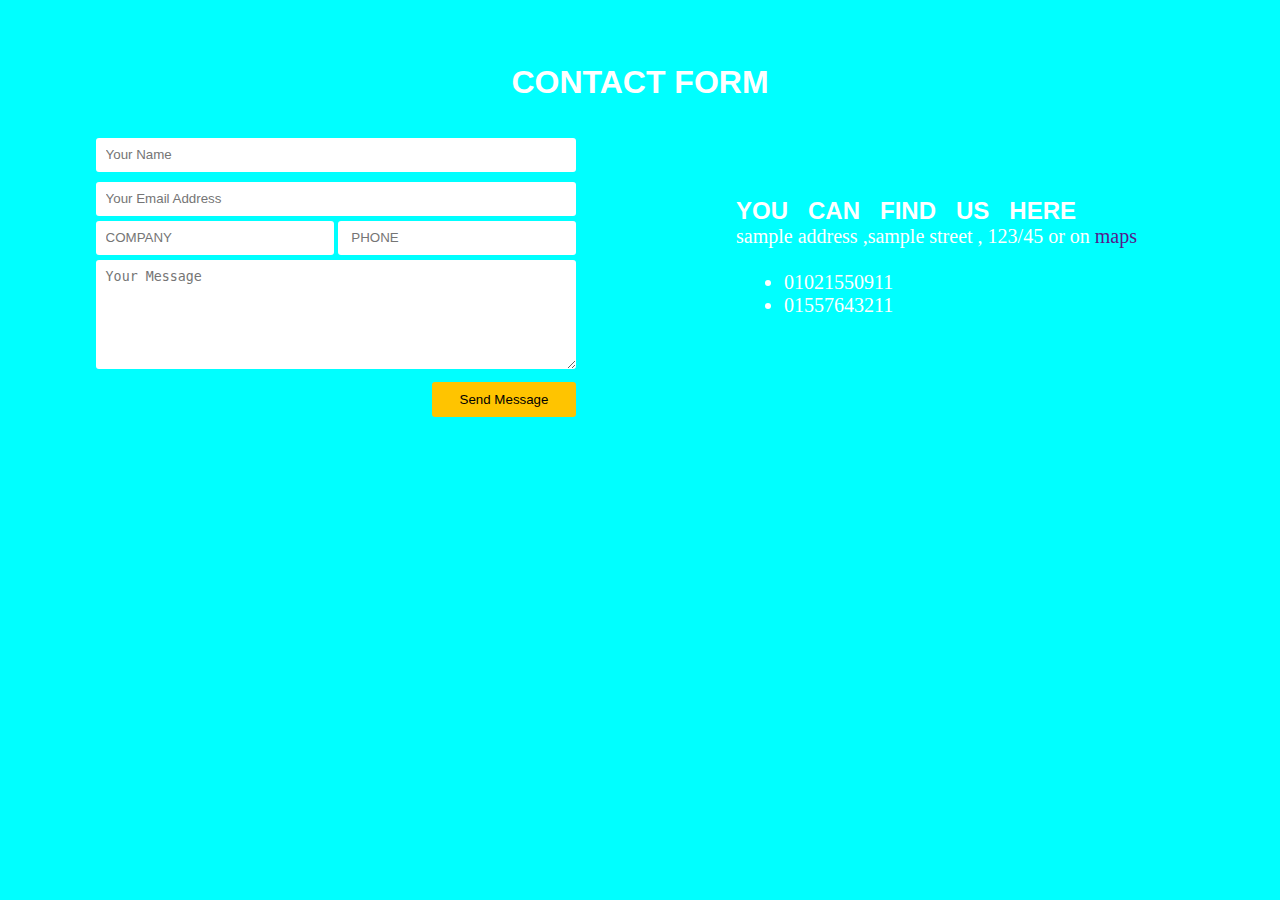
<file: html/contact.html>
<!DOCTYPE html>
<html lang="en">
<head>
    <meta charset="UTF-8">
    <meta name="viewport" content="width=device-width, initial-scale=1.0">
    <title>Document</title>
    <link rel="stylesheet" href="../css/style.css">
</head>
<body >
    <h1 class="text-style">CONTACT FORM</h1>   
    <section class="text-style">
        <div class="container">
            <form method="post" action="/message" target="_parent">  
                <input type="text" name="firstName" id="firstName" placeholder="Your Name">
                <input type="email" name="email" id="email" 
                pattern="[a-z0-9._%+\-]+@[a-z0-9.\-]+\.[a-z]{2,}$" placeholder="Your Email Address" required>
                <input type="text" name="company" id="company" placeholder="COMPANY">

                <input type="text" name="phone" id="phone"  pattern="01+[0-9]{9}" placeholder=" PHONE">

                <textarea name="Message" id="Message" rows="6"  placeholder="Your Message"></textarea>

                <input type="submit" id="submit" value="Send Message">
            </form>
        </div>
    </section>
    <section class=""  id="right-section">
        <div class="container ">
            <h2 class="text-style">YOU &nbsp; CAN &nbsp; FIND &nbsp; US &nbsp; HERE</h2>
            <p class="text-style2">
                sample address ,sample street , 123/45
                or on <a href="">maps</a>
                <br>
                <br>
                <ul class="text-style2">
                    <li>01021550911</li>
                    <li>01557643211</li>
                </ul>
            </p>
        </div>

    </section>

</body>
</html>
</file>
<file: final-project/css/styles.css>
body
{
    scroll-behavior: smooth !important;
}
/* global  */
.fs-12
{
    font-size: 12px;
}
.fs-14{
    font-size: 14px;
}
.fs-18{
    font-size: 18px;
}
.fs-40{
    font-size: 40px;
}
.fs-70{
    
    bottom: -58%;
    left: 4%;
    font-size: 80px;
}
.height-2{
    height: 2px;
}
.fluid{
    width: 100% !important;
    height: 100% !important;
}
.drop-shadow {
    filter: drop-shadow(-3px 7px 7px rgb(136, 134, 134)) !important;
    -webkit-filter: drop-shadow(7px -10px 7px #666666);
}
.header-icon{
    margin-left:9%;
    font-size: 18px;
    font-weight: 0;
}
/* custom styling */

/*  nav-bar custom styles */
.nav-top-neg{
    top: -50% !important;
}
nav{
    /* position: sticky !important; */
    z-index: 99999999;
    transition-duration: 1s;
}
.nav-link{
    color: black;
    font-size: 1rem;
    font-family:'Josefin Sans', sans-serif !important;
}
.nav-item{
    margin-left: 1rem;
}
.dropdown-menu
{
    border-radius: 0;
    transform: translateX(-25%);
    display: block !important;
    visibility: hidden;

}

.nav-item.dropdown:hover ul.dropdown-menu{
    visibility: visible;
    transform: translateX(0);
    border-top: 3px solid #0C65ED;
    transition-duration: 0.5s;
}




/*  */
.carousel-item  img{
    height: 90vh;
}
.overlay{
    background-color: rgba(0,0,0,0.8);
    width: 100%;
    height: 100%;
    top: 0;
    left: 0;
    z-index:1 ;
}
.carousel-indicators
{
    margin: 0% 3%;
    bottom: 22%;
    left: unset;
    right: 2%;
    z-index: 999 !important;
    justify-content: center;
    height: 45%;
    
}
.owl-nav{
    margin-top: 5%;
    text-align: center !important;
}
.carousel-indicators button{
    width: 0.5rem !important;
    height: 0.5rem !important;
    margin-top: 0.7rem !important;
    margin-bottom: 0.7rem !important;
    background-color: white !important;
    opacity: unset !important;
    z-index: 900000 !important;
    border: 0 !important;

}
.carousel-caption{
    z-index: 16 !important;
    color: white !important;
    top: 10%;
}
.carousel-indicators button:hover ,.carousel-indicators button.active{
    transform: scale(1.5);
    margin-top: 0.7rem !important;
    margin-bottom: 0.7rem !important;
    background-color: transparent !important;
    border: 1px solid white !important;
    transition-duration: 0.5s;
    
}
hr{
    border: 2px solid #0C65ED;
    border-color: #0C65ED !important;
    opacity: unset !important;
}
.custom-border-1px{
    border: 1px solid #0C65ED ;
}

.custom-card{
    width: 22%;
    box-shadow: 0px 0px 5px  1px gray;
    right: 74%;
    top: 3%;
    padding: 0.75rem 0.5rem;
}
.custom-card p{
    font-size: 14px;
    line-height: 25px;
    font-family: "Open Sans", sans-serif;
    font-weight: 500;
    color: gray;
}

.custom-card div.row:hover h5 , .custom-card div.row:hover i{
    color: #0C65ED;
    transition-duration: 0.5s;
    transition-timing-function: ease;
}

.custom-btn{
    padding: 0.1rem 0.4rem;
    border-radius: 40%;
}
.counter-icon{
    width:4.1rem;
    height:4rem;
    background: #ffffff;
    text-align: center;
    font-size: 28px;
    line-height: 2.4;
    margin-top: 20% ;
    margin-bottom: 20%;
    border-radius: 10%;
    color: #0C65ED;
    box-shadow: 0px 0px 20px  0px rgb(217, 215, 215);

}
.w-18{
    width: 18% !important;
}
.bg-light-gray{
    background-color: #f9f9f9;
}
.bg-fixed{
    background-image: url("../images/service-bg.jpg");
    background-repeat: no-repeat;
    background-attachment: fixed;
}
#services-section .card , .custom-img-card{
    color: #ffffff;
    background-color: rgba(1,1,1,0);
    margin: 1%;
    border-radius: 2%;
    border-style: solid;
    border-width: 1px;
    border-color: #f9f9f9;
    padding: 3% 1%;
    overflow: hidden;
    /* width: 30rem !important; */
}

.card-body{
    padding-top: 25%;
    background-color: white;
    color: black;
    top:50% ;
    left: 0;
    visibility: hidden ;
    border-radius: inherit;
}

.card-aside{
    height: 100% !important;
    
}

#services-section .card:hover .card-body{
    width: 100%;
    visibility: visible;
    top: 0;
    bottom: 0;
    transition-duration: 1s;
}
#services-section i{
    background-color: #f9f9f900 !important;
    box-shadow: none !important;
    color: white;
    margin-bottom: 0;
    margin-top: 3%;
    font-size: 40px;

}
.custom-img-card{
    overflow: hidden;
    padding: 0;
    width: 28%;
    height: 50%;
}
.card-img-custom{

    width: 100% !important;
    height: 100% !important;
    border-radius: inherit ;
}

.custom-img-card .card-body{
    padding-top: 2%;
    background-color: rgba(12, 102, 237, 0.6);
    color: rgb(255, 255, 255);
    left: 2.5%;
    bottom: 2%;
    width: 95%;
    transform: scaleX(0);
    visibility: hidden ;
    border-radius: inherit;
}

.custom-img-card:hover {
    border: 0;
    box-shadow: 0px 0px 10px 3px rgb(198, 197, 197);
}
.custom-img-card:hover .card-body{
    visibility: visible;
    transform: scaleX(1);
    transition-duration: 0.4s;
}
/* team section custom styles */
.team-card{
    border: 0;
    position: relative !important;
    overflow: hidden;
    margin-bottom: 3%;
    text-align: center;
    /* width: 26.5% !important; */
}

.team-card a{
    text-decoration: none;
    color: black;
}
.team-card .member-data{
    border-bottom: 3px solid black;
    padding-bottom: 2%;
    margin-bottom: 5%;
}
.team-card .card-body{
    visibility: visible;
    padding-top: 2%;
    padding-left: 6%;
    padding-right: 6%;
    top:82%;
    width: 100%;
    box-shadow: 0px 0px 10px 2px rgb(219, 212, 212);
    
}

.member-social{
    transform: translateY(100%);
}

.team-card:hover  .card-body{
    transition-duration: 0.45s;
    top:unset ;
    bottom: 0;
}
.team-card:hover .member-data{
    border: 0;
    transition-duration: 2s;
}

.team-card:hover .member-social{
    transform: translateY(0%);
    transition-delay: 0.2s;
    transition-duration: 0.2s;
}
/* pricing area */
.price-card{
    padding: 2% 3%;
    width: 28%;
    border: 1px solid rgb(202, 201, 201);
    border-radius: 1%;

}
.price-card > div {
    text-align: center;
    padding: 8% 2%;
    border-bottom: 1px solid rgb(226, 219, 219);
}

.price-card.active{   
    border: 0;
    box-shadow: 0px 0px 20px 5px lightgray ;
}
.price-card.active button{
    color: #0C65ED !important;
    background-color: white !important;
    border: 2px solid #0C65ED !important;

}
/* .price-card:hover   {
    
} */

/* form- subscribe section */

/* Testimonial */

/* latest-blog */
 #latest-blog .card:hover .card-aside{
    background-color: #0C65ED !important;
    transition-duration: 0.3s;
 }
 #latest-blog .card:hover .progress-bar {
    width: 100% !important;
    transition-duration: 0.5s;

 }
 #latest-blog .card:hover .img-container {
    overflow: hidden !important;
 }
 #latest-blog .card:hover img {
    transform: rotate(-2deg) scale(1.1);
    transition-duration: 0.8s;

 }


/* Clinets */
#Clients .card {
    overflow: hidden;
    text-align: center;

}
#Clients .card img {
    width: 90% !important;
    height: 90% !important;
}
#Clients .card .card-img{
    width:90% !important;
    height: 90% !important;
    text-align: center !important;
    width: fit-content;

}
.custom-size
{
    padding-top: 1%;
    width: 28%;
    height: 7rem;
}

.custom-shadow{
    box-shadow: 0px 0px 20px 3px black;
}
/* contact page */

#contact-blank-img{
    background-image: url(../images/slider2.jpg);
}
.input-icon-pos{
    top: 25%;
    left: 1%;
}

form textarea{
    height: 40vh;
}
.text-area-icon{
    top:5%;
    left: 1rem;
}

.top-btn{
    opacity: 0;
    position: fixed;
    width: 40px;
    height: 40px;
    border: 0;
    border-radius: 50%;
    bottom: 10%;
    right: 1%;
    text-align: center;
    line-height: 1;
    color: white;
    font-size: 27px;
    transition-duration: 0.8s;
    filter: drop-shadow(0px 0px 5px #000000);
    z-index: 9599;
}
.footer-btn-hover:hover{
    background-color:#0C65ED !important ;
    transition-duration: 0.5s;
   
}
.h-to-v{
   opacity: 1 !important;
}
.v-to-h{
    visibility: hidden !important;
    transition-duration: 0.5s;
}
.footer-btn-hover:hover a{
    color: white !important;
    transition-duration: 0.3s;

}
.button-bg-dynamic{
    width: 30px;
	height: 50px;
	transform: skew(-30deg);
	background: rgba(245, 245, 245, 0.49);
    top: 0%;
    left: 105%;
}
.button-container:hover .button-bg-dynamic{
    transform: translateX(-250px) skew(-30deg);
    transition-duration: 1.8s;
}
.button-container:hover {
    font-size: 105%;
    transition-duration: 0.5s;
}
</file>
<file: final-project/css/media.css>
@media (min-width:900px) {
    @media (min-width:900px) {
        .text-area-icon{
            top:5%;
            left: 0.5rem;
        }
        
    }  
}
@media (max-width:1270px){
    .custom-card{
        position: static !important;
        width: 90% !important;
        margin-top: 10% !important;
    }

}
@media (max-width:1000px) {
    header ,  .man-pic , .dropdown-menu{
        display: none !important;
    }
   
    .dropdown:hover .dropdown-menu{
        display: block !important;
    }
    
}
@media (max-width:900px){
    
     .price-card  {
         width: 50%;
         display: block;
         margin: 2% auto;
        /* font-size: small !important; */
      }
    
    .card-aside{
        height: 100% !important;
        font-size: 14px !important; 
    }
    .card-aside i{
        display: block;
    }
    #Testimonial .card {
        text-align: center !important;
    }
    #Clients .card {
        width: 35%;
        margin-left: 2% !important;
        margin-right: 2% !important;
    } 
    
    footer{
        font-size: small;
    }

    
    
}
@media (max-width:500px) {
    *{
        margin: auto;
    }
    hr{
        display: none !important;
    }
   
    img{
        width: 100% !important;
    }
    .custom-card
    {
        position: static !important;
        width: 100%;
        margin: 2% auto !important;
        
    }
    .price-card , .card {
        width: 80%;
         display: block;
         margin: 2% auto;
        /* font-size: small !important; */
    }
    #Clients .card {
        width: 80%;
        margin-left: 2% !important;
        margin-right: 2% !important;
    } 
    .team-card {
        font-size: small;
    }
   
   
}
</file>
<file: flex-task/css/media.css>
/* responsive design */

/* X-Small devices (portrait phones, less than 576px) */

@media (max-width: 1200px) { 
    
    .d-flex{
        flex-wrap: wrap !important;
    }
    main nav ul{
        width: 70%;
        margin-top: 2%;
    }
    .small-card.d-flex
    {
        flex-wrap: nowrap !important;
    }
    .products-body{
        width: 100% !important;
    }
    .side-bar {
        width: 90%;
        margin: auto;
        border-left: none;
    }
    .card{
        overflow: hidden;
    }
    .card .d-flex{
        flex-wrap: nowrap !important;
    }

}


@media (max-width: 900px) { 

    main {
        width:100%;
    }
   
    
    .card{
        width: 100% !important;
        margin-bottom: 2%;
    }
    main .card p:nth-child(even) {
        width:65%
    }
    main .card {
        margin-top:2% ;   
    }
   .small-cards-container{
        width: 100% !important;
        margin-top: 3% !important;
        /* flex-wrap: nowrap !important; */
    }
    .small-card{
        margin-bottom: 1%;
    }
    .small-card-content{
        width:65%
    }
    .products-body , .right-aside{
        width: 100%;
    }
    .side-bar , .left-aside{
        width:90%;
        margin: auto;
        border-left: 0;
    }
   nav ul{
        width: 100% !important;
        margin-top: 2%;
    }
    .footer-card{
        width: 33%;
        margin-right: 5%;
    }
    .footer-card ul:last-child{
        margin-top: 30% ;
    }
    main nav ul{
        width :40%;
    }
    main .card:nth-child(odd)
    {
       display: none;
       margin-top: 0.001rem;
       margin-bottom: 0.001rem; 
    }
    main .card .d-flex{
        justify-content: center;
    }
   
 }
 

 /* Small devices (landscape phones, less than 768px) */

 /* Medium devices (tablets, less than 992px) */
</file>
<file: session4/css/style.css>
*{
    padding: 0px;
    margin: 0px;
    box-sizing: border-box;
}
a{
    text-decoration: none;
    color: black;
}

/* global */
.bg-gray{
background-color: rgb(230, 230, 230);
}
.bg-white{
    background-color: white;
}
.overlay{
    background-color: rgba(0,0,0,0.5);
    position: absolute;
    top:0;
    bottom: 0;
    left:0;
    right: 0;
    z-index: 2;
    visibility: hidden;

}
.container{
    width: 95%;
    margin: 1% auto;
    text-align: center;
}
.card{
    width: 30%;
    display: inline-block;
    box-shadow:0px 0px 3px 0px gray;
    background-color: white;

}
.card img.main-img {
 width: 100%;  
 display: block;  
}
.card img.img-icon{
    width: 20%;
    height: 25%;
    border-radius: 50%;
    top:86%;
    right: 10px;
    z-index: 2;
    border: 3px solid white;
}
.card-content{
    text-align: left;
    margin: 8% 3%;
}
.card-hr{
    width: 35px;
    margin: 3% 0px;
    border: 3px solid black;

}
.position-absolute{
    position: absolute;
}
.position-relative{
    position: relative;
}
.custom-margin-h{
    margin: 0% 2%;
}
.d-inline{
    display:  inline;
}
/* custom */
.card .card-img span{
    left: 8%;
    top:75%;
    font-size: 18px;
    font-weight: bold;
    visibility: hidden;
    color: white;
    z-index: 3;
}
.card .card-header p{
    font-size: 14;
    font-weight: bold;
    margin-right: 5% ;
    display: inline;
    color: black;
}
.card-header{
    box-shadow:0px 0px 3px 0px gray;
}
.card-content h2{
    color: rgb(112, 218, 234);
}
.card p{
    line-height: 2;
    font-size: 16px;
    color: rgb(100 ,100 ,100);
    font-family:Arial, Helvetica, sans-serif;
}
.card i{
    margin-right: 1%;
}
.card:hover .overlay , .card:hover .card-img span{
    visibility: visible;
}
.card-header span:hover{
    color: rgb(0, 4, 255);
}
</file>
<file: session5/css/style.css>
*{
    margin: 0;
    padding: 0;
    box-sizing: border-box;
}
body{
    padding-top: 20px;
}
.container{
    width: 80%;
    margin: auto;
}
img {
    width: 60%;
    box-shadow: 0px 0px 6px 0px gray;
}
hr{
    width: 50px;
    margin: 10px 0;
    border: 2px solid orange;
}

.d-flex{
    display: flex;
    justify-content: space-around;
    align-content: space-around;
}
.flex-align-center{
    align-items: center;
}

#sub-list-section i{
    height: 40px;
    width: 40px;
    border-radius: 50%;
    border: 2px solid orange;
    font-size: 20px;
    text-align: center;
    line-height: 1.7;
    color: orange;
}
div {
    margin: 3% 0%;
}
</file>
<file: js/session2&3/css/style.css>
#div-id{
    background-color: aqua;
    padding: 3%;
    color: black;
    width: 30%;
    margin: auto;
    height: 200px;
    overflow: auto;
}

table{
    margin: 50px auto ;
}
table td , th{
    padding: 10px 30px;
    margin:10px;
    border: 1px solid gray;

}
tr th{
    background-color: beige;
}
</file>
<file: js/session5/css/style.css>
table{
    margin: 50px auto ;
    width: 80%;
}

table td , th{
    padding: 10px 30px;
    margin:10px;

}
tr{
    margin-top: 3%;
    border-bottom: 1px solid gray;

}
tr th{
    background-color: rgb(220, 245, 245);
}
tr td{
    font-family: Georgia, 'Times New Roman', Times, serif;
    font-weight: 600;
}
</file>
<file: css/style.css>
*{
    padding: 0%;
    margin: 0%;
    text-decoration: none;
}


/* global */

body{
    background-color: aqua;
}

section{
    box-sizing: border-box;
    width: 50%;
    display: inline-block;
   
}

.container{
    padding: 10%;
    padding-top: 5%;
    padding-left: 15%;
    margin-top: 0%;
}

.text-style{
    color: white;
    font-family: 'Lucida Sans', 'Lucida Sans Regular', 'Lucida Grande', 'Lucida Sans Unicode', Geneva, Verdana, sans-serif;
}
.text-style2{
    font-size: 20px;
    color: white;
    font-family: Georgia, 'Times New Roman', Times, serif;
}
input,textarea{

    width: 100%;
    border-radius: 3px;
    padding: 2%;
    margin: 1% 0%;
    border: 0;
    background-color: white;
    box-sizing: border-box;

}

p{
    text-decoration: solid;
    font-size: 16 !important;
}
/*custom*/

#phone , #company{
    width: 49.5%;
    margin: auto;
}

#submit{
    background-color: rgb(255, 196, 0);
    width: 30%;
    display: block;
    margin-left: auto;
}
#right-section
{
    position: absolute;
    padding-top: 5%;
}
ul{
    padding-left: 10%;
}
h1{

    text-align: center;
    padding-top: 5%;    
}
</file>
<file: flex-task/css/style.css>
/* Reset styles*/
*{
    padding: 0;
    margin: 0;
    box-sizing: border-box;
    list-style: none;
    text-decoration: none;
}


/* Global styles */

.bg-dark{
    background-color: rgb(22,22,22);
}
.flex-wrap{
    flex-wrap: wrap;
}
.left-aside{
    width:68%;
}
.right-aside{
    width: 30%;
}
.text-gray{
    color: gray;
}
.text-white{
    color: white;
}
.container{
    width: 80%;
    margin: auto;
}
.position-absolute{
    position: absolute;
   
}
.position-relative{
    position: relative;
}
.left-corner {
    top: 9%;
    left: 9%
}
.center-top{
    top:9%;
    left: 40%;
}
.center-bottom{
    bottom:9%;
    left: 40%;
}
.overlay{
    background-color: rgba(0,0,0,0.6);
    width: 100%;
    height: 100%;
}
.d-flex{
    display: flex;
    justify-content: space-between;
}
main{
    background-image: url(../images/main-bg.jpeg);
    background-size: 100% 100%;
    color: white;
}
.card , .small-card{
    box-shadow: 0px 0px 3px 3px lightgray;
}

.small-card-content{
    padding: 3% 0%;
}
.slide-btns{
    padding-left: 2%;
}
.slide-btns button{
    width:40px;
    height:40px;
    text-align: center;
    font-size: 20px;
    line-height: 1.5;
    border-radius: 50%;
    margin: 1%;
    padding: 3px;
    border: 2px solid grey;
    background-color: white;
    color: gray;
}
.slide-btns button:hover{
    cursor: pointer;
}

.social-icons i{
    width: 40px;
    height: 40px;
    border-radius: 50%;
    text-align: center;
    font-size: 22px;
    line-height: 1.8;
    border: 1px solid rgb(224, 224, 224);
    margin: 7% 3.1%;
}
.social-icons i:last-child{
    margin-right: 0;
}
.travel-btn{
    background-color: white;
    color: blue;
    padding: 0.5% 2%;
    margin-bottom: 5%;
    font-weight: 600;
    z-index: 88;
    /* box-shadow: 0px 0px 2px 2px rgb(240, 240,240); */
    border: none;
}
/* Custom style */ 

main a{
    color: white;
}
nav{
    border-bottom: 1px solid gray;
    margin-bottom: 3% ;
}
nav ul{
    width: 35%;
}
nav ul li:hover{
    border-bottom: 5px solid rgb(0, 115, 255) !important;
}
.number-icon{
    width: 60px;
    height: 40px;
    border: 4px solid  gray;
    font-weight: 800;
    font-size: 18px;
    border-radius: 50%;
    text-align: center;
    line-height: 1.8;
    font-family: 'Gill Sans', 'Gill Sans MT', Calibri, 'Trebuchet MS', sans-serif;
    margin-right: 5%;
    color: gray;
    border-left-color: aliceblue;
}
main .card{
    width:30%;
    margin-top: 20%;
    margin-bottom: 2%;
    box-shadow: none;
    position: relative;

}


/* Styles for product section */
#products-section{
    padding-top: 2%;
}
.custom-container{
    width:100%;
    justify-content: space-between;
    padding-bottom:5%;
}

#products-section ul{
width: 80%;
justify-content: space-evenly;
}

#products-section .small-cards-container{
    width:48%;
    flex-direction: column;
    justify-content: space-between;
}

#products-section .card{
    width: 48%;
}
#products-section .card img{
 width:100%;
 height: 40%;
}

#products-section .card-body > *{
    margin-bottom: 6%;
} 
.products-body{
    width:68%;
    
}
.products-body  .small-card{
    font-size: larger;
}
.products-body .small-card img{
    width: 25%; 
    margin-right: 2%;
}
.more-menue{
    width: 150% !important;
    right: 25%;
    z-index: 999;
    padding: 5%;
    text-align: center;
    border-radius: 5%;
    visibility: hidden;
}

.more-menue li{
    margin: 5% 0%;
    padding: 3% 0%;
    border-bottom: 1px solid rgb(145,145,145);
}
.more-menue li:last-child{
    border-bottom: 0;
}
.more-btn:hover + ul.more-menue{
    visibility: visible;
    transform: translateX(25%);
    transition-duration: 0.5s;
}
.more-menue:hover{
    visibility: visible;
    transform: translateX(25%);
    transition-duration: 0.1s;
}
.side-bar{
    margin-top: 5.5% ;
    width:30%;
    border-left: 2px solid  rgb(231, 231, 231);
    align-self: flex-start;
}
.side-bar  img{
    width: 100%;
}
.side-bar h4{
    margin-top: 5%;
}
.side-bar > *{
    padding: 2% 5%;
    border-bottom: 2px solid  rgb(231, 231, 231);
    width:100% !important;
}
.side-bar  .small-card{
    margin-bottom: 3%;
}
.side-bar .small-cards-container{
    padding-top:6%;
    padding-bottom:6%;
} 
.side-bar .small-card  img{
    width: 22% !important;
    margin-right: 3%;
}
.side-bar div:last-child{
    border-bottom: none;
}

.card .card-body{
    margin-top: 5%;
    padding: 0% 8%;
   
}

.card-footer
{
    margin-top: 5%;
    font-size: 15px;
    z-index: 88;
}

#about-p{
    padding: 10% 7%;
}
.body-nav{
    margin-top: 10%;
}

.body-nav:nth-child(even){
    margin-top: 3% !important ;
}
/* Suggest section styleing */

#suggest-section{
    margin-top: 6%;
}
#suggest-section .card .overlay{
    top: 0;
    left: 0;
    z-index: 5  ;
    bottom: 0;

}
#suggest-section  .card img{
    height: 100%;
    width: 100%;
}
#suggest-section  .card {
    width: 32%;
}
#suggest-section .card{
    box-shadow: 0px 0px 10px 0px lightgray;

}
.card-details{
    text-align: center;
    z-index: 88;
    top: 0;
    bottom: 0;
    left:0;
    right: 0;
    padding: 6%;
    color: white;
}
.card-details .card-footer{
    margin-top: 20%;
    color: gray;
}
/* latest-articals styles */
aside {
    margin-top: 6%;
}
aside h2{
    border-bottom: 2px solid rgb(230,230,230);
}
.right-aside h2{
    margin-bottom: 6%;
}
#latest-articals .small-cards-container{
    width :100%;
    flex-direction: column;
    justify-content: space-between;
    padding-top: 3%; 
}
#latest-articals .small-card {
    width:100%;
    margin-bottom: 1%;
}
#latest-articals .small-card img{
    width: 30%;
}
#latest-articals .card img{
    width :100%;
}
#latest-articals .small-card-content{
    padding: 2.97% 4%;
}
#latest-articals .card div i{
    color: rgb(198, 198, 198);
    font-size: 26px;
}
.custom-margin-3{
    margin: 1% 0%;
}
.pos-center{
    top: 50%;
    right: 45%;
}
.custom-margin-4{
    margin-bottom:4% ;
}

.justify-content-between{
    justify-content: space-between;
}


#latest-articals .card .card-footer{

    padding-bottom: 3%;
}

footer{
    margin-top: 2%;
}

footer input{
    background-color: black;
    color: rgb(145 ,145, 145);
    border: none;
    border-bottom: 2px solid rgb(145 ,145 , 145);
    margin: 5% 0%;
    padding: 1% 1%;
    width: 100%
}
footer input:focus{
    background-color: rgb(255, 255, 255);
    outline: none;
    border-radius: 5%;
    color: black;
    font-size: larger;
}

input:focus::placeholder{
    color: transparent;
}
.footer-card{
    margin: 3% 0%;
    width:25%;
}
.footer-card ul:nth-child(even){
    margin-top: 6%;
}
#submit-btn{
    bottom: 22%;
    right: 1%;
    width: 10%;
    background-color: transparent;
    border: none;
}
#up-btn {
    background-color: rgb(33, 33, 33);
    color: rgb(205, 205, 205);
    position: absolute;
    top:25%;
    right: 3%;
    font-size: 20px;
    width: 35px;
    height: 35px;
    text-align: center;
    line-height: 1.8;
    border-radius: 50%;

}

button:hover{
    cursor: pointer;
    font-size: 120%;
}
</file>
